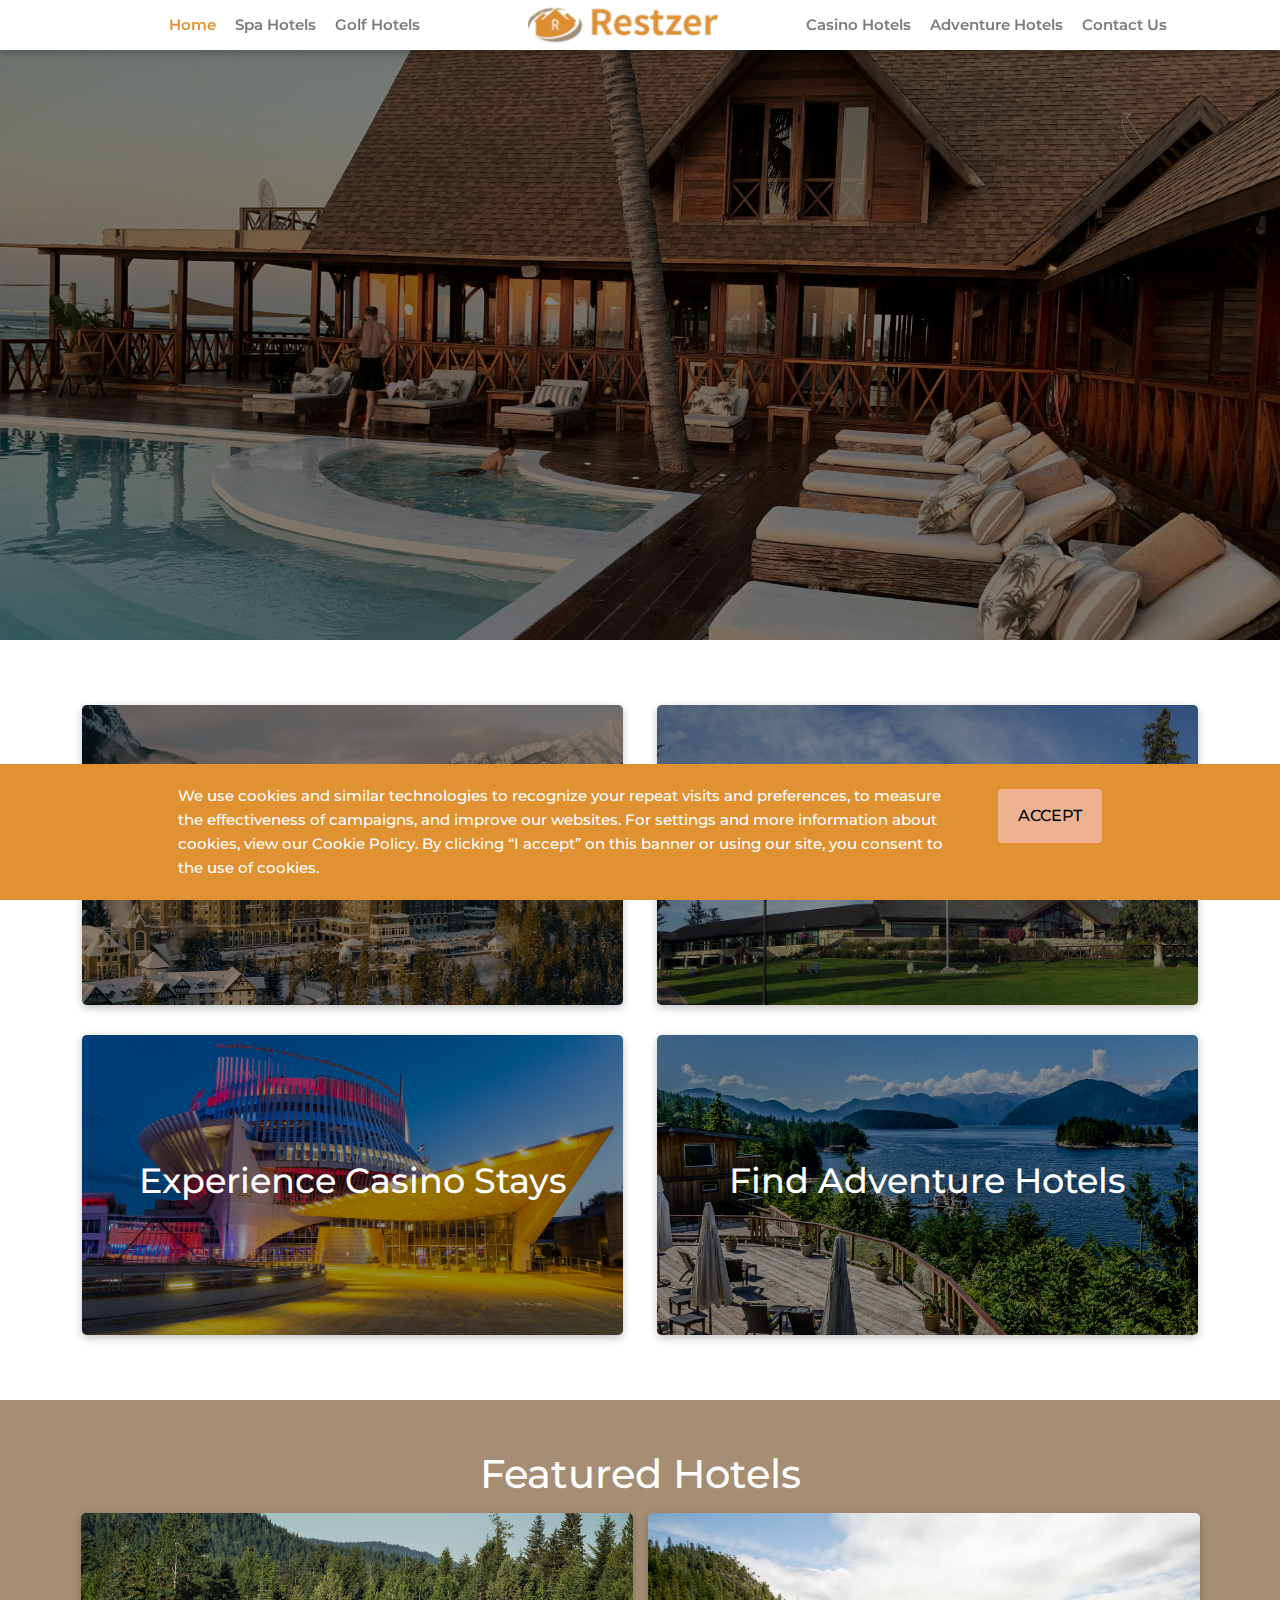
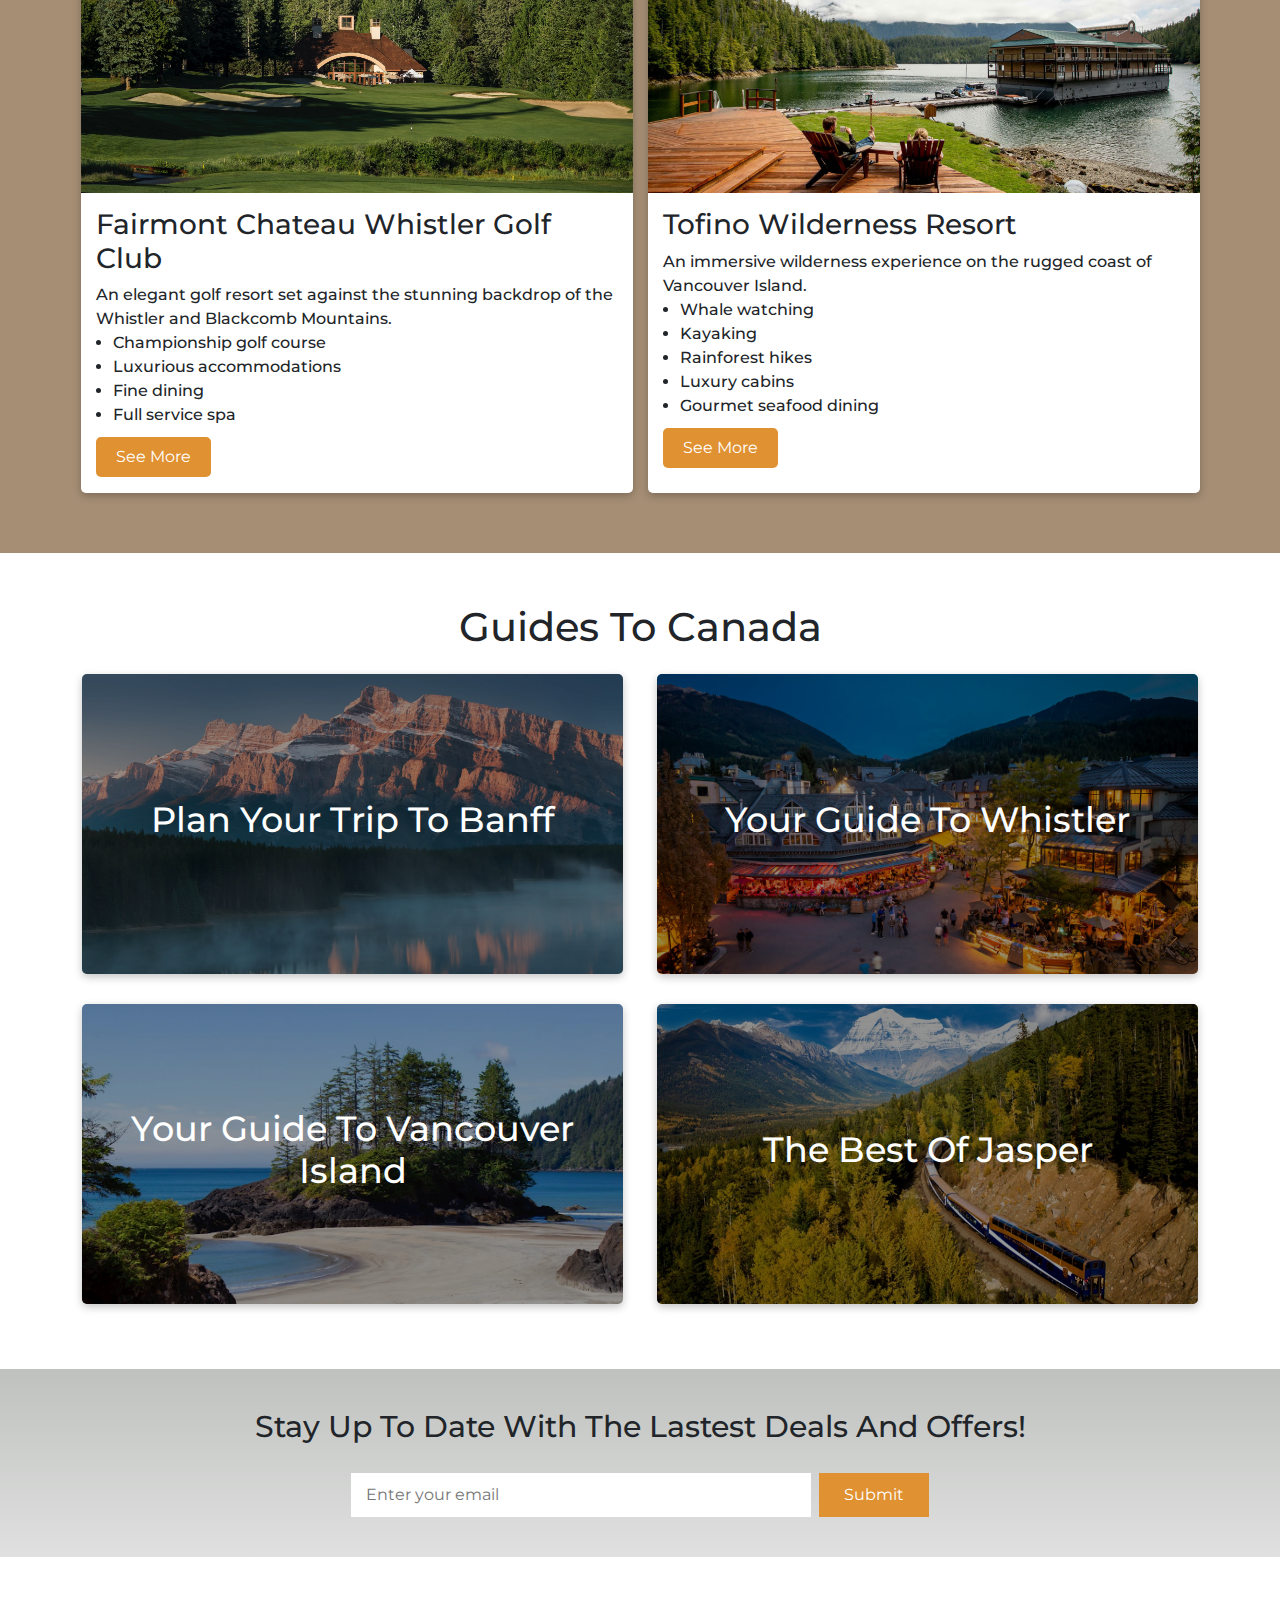
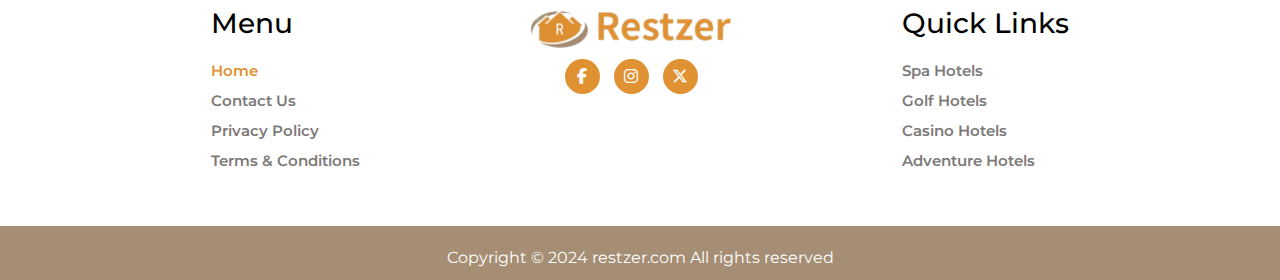
<file: index.html>
<!DOCTYPE html>
<html lang="en">

<head>
    <meta charset="UTF-8">
    <meta name="viewport" content="width=device-width, initial-scale=1.0">
    <link href="https://cdn.jsdelivr.net/npm/bootstrap@5.3.3/dist/css/bootstrap.min.css" rel="stylesheet"
        integrity="sha384-QWTKZyjpPEjISv5WaRU9OFeRpok6YctnYmDr5pNlyT2bRjXh0JMhjY6hW+ALEwIH" crossorigin="anonymous">
    <link rel="stylesheet" href="./assets/css/style.css">
    <link rel="stylesheet" href="./assets/css/responsive.css">
    <link rel="stylesheet" href="https://cdnjs.cloudflare.com/ajax/libs/font-awesome/6.5.2/css/all.min.css">
    <link rel="icon" href="./assets/images/favicon.ico">
    <title>Home</title>
</head>

<body>
    <!-- Header Start -->
    <header class="site-header">
        <div class="container">
            <nav class="desktop-menu">
                <div class="logo-hidden">
                    <a href="./index.html"><img src="./assets/images/logo7.png" alt="logo"></a>
                </div>
                <div class="main-navbar">
                    <ul class="desktop-navlist1">
                        <li><a class="active" href="./index.html">Home</a></li>
                        <li><a href="./spa.html">Spa hotels</a></li>
                        <li><a href="./golf.html">Golf hotels</a></li>
                        <li class="desktop-hidden-menu"><a href="./casino.html">Casino Hotels</a> </li>
                        <li class="desktop-hidden-menu"><a href="./adventure.html">Adventure Hotels</a></li>
                        <li class="desktop-hidden-menu"><a href="mailto:info@restzer.com">Contact Us</a></li>
                    </ul>
                    <div class="logo">
                        <a href="./index.html"><img src="./assets/images/logo7.png" alt="logo"></a>
                    </div>
                    <ul class="desktop-navlist2">

                        <li><a href="./casino.html">Casino hotels</a> </li>
                        <li><a href="./adventure.html">Adventure hotels</a></li>
                        <li><a href="mailto:info@restzer.com">Contact Us</a></li>
                    </ul>
                    <div class="close-icon"><i class="fa-solid fa-x"></i></div>
                </div>
                <div class="menu-icon"><i class="fa-solid fa-bars"></i></div>
            </nav>
        </div>
    </header>
    <!-- Header End -->

    <!--Home Banner Section  Start -->
    <section class="banner">
        <div class="banner-image">
            <img src="./assets/images/home-banner-image.jpg" alt="image">
        </div>
        <div class="banner-text">
            <div class="banner-text-group">
                <h1>Restzer</h1>
                <h2>Discover the Best Hotels in Canada</h2>
            </div>
        </div>
    </section>
    <!-- Home Banner Section  End-->

    <!-- Home Page Cards Section Start -->
    <section class="home-page-cards">
        <div class="container">
            <div class="home-cards">

                <div class="home-card">
                    <div class="home-card-image">
                        <a href="./spa.html" target="_blank">
                            <img src="./assets/images/fairmont-banff.jpg" alt="card">
                        </a>
                    </div>
                    <div class="card-content">
                        <a href="./spa.html" target="_blank">
                            <h3>Explore Spa Hotels</h3>
                        </a>
                    </div>
                </div>

                <div class="home-card">
                    <div class="home-card-image">
                        <a href="./golf.html" target="_blank">
                            <img src="./assets/images/fairmont-jasper.jpg" alt="card">
                        </a>
                    </div>
                    <div class="card-content">
                        <a href="./golf.html" target="_blank">
                            <h3>Discover Golf Resorts</h3>
                        </a>
                    </div>
                </div>
                <div class="home-card">
                    <div class="home-card-image">
                        <a href="./casino.html" target="_blank">
                            <img src="./assets/images/casino-de-monte.jpg" alt="card">
                        </a>
                    </div>
                    <div class="card-content">
                        <a href="./casino.html" target="_blank">
                            <h3>Experience Casino Stays </h3>
                        </a>
                    </div>
                </div>
                <div class="home-card">
                    <div class="home-card-image">
                        <a href="./adventure.html" target="_blank">
                            <img src="./assets/images/coastal-wilderness.jpg" alt="card">
                        </a>
                    </div>
                    <div class="card-content">
                        <a href="./adventure.html" target="_blank">
                            <h3>Find Adventure Hotels</h3>
                        </a>
                    </div>
                </div>
            </div>
        </div>
    </section>
    <!-- Home Page Cards Section End-->

    <!-- Home Page Featured Hotels Section Start -->
    <section class="home-page-featured-cards">
        <div class="container">
            <h2>Featured Hotels</h2>
            <div class="home-featured-cards-wrapper">
                <div class="home-featured-card">
                    <div class="home-featured-card-image">
                        <img src="./assets/images/fairmont.jpg" alt="card">
                    </div>
                    <div class="home-featured-card-content">
                        <h3>Fairmont Chateau Whistler Golf Club</h3>
                        <p>An elegant golf resort set against
                            the stunning backdrop of the
                            Whistler and Blackcomb Mountains.</p>
                        <ul>
                            <li>Championship golf course</li>
                            <li>Luxurious accommodations</li>
                            <li>Fine dining</li>
                            <li>Full service spa</li>
                        </ul>
                        <a href="https://www.fairmont.com/whistler/golf/fairmont-chateau-whistler-golf-club/"
                            class="featured-card-btn" target="_blank">See More</a>
                    </div>
                </div>

                <div class="home-featured-card">
                    <div class="home-featured-card-image">
                        <img src="./assets/images/tofino.jpg" alt="card">
                    </div>
                    <div class="home-featured-card-content">
                        <h3>Tofino Wilderness Resort</h3>
                        <p>An immersive wilderness experience
                            on the rugged coast of Vancouver
                            Island.
                        </p>
                        <ul>
                            <li>Whale watching</li>
                            <li>Kayaking</li>
                            <li>Rainforest hikes</li>
                            <li>Luxury cabins</li>
                            <li>Gourmet seafood dining
                            </li>
                        </ul>
                        <a href="https://tofinowildernessresort.com/" class="featured-card-btn" target="_blank">See
                            More</a>
                    </div>
                </div>
            </div>
        </div>
    </section>
    <!-- Home Page Featured Hotels Section Start -->


    <!-- Home Page Guides to Canada Section Start -->
    <section class="home-page-guide-cards">
        <div class="container">
            <h3>Guides To Canada</h3>
            <div class="home-page-guide-cards-wrapper">
                <div class="home-cards">

                    <div class="home-card">
                        <div class="home-card-image">
                            <a href="https://thebanffblog.com/plan-your-trip-to-banff/" target="_blank">
                                <img src="./assets/images/banff-blog.jpg" alt="card">
                            </a>
                        </div>
                        <div class="card-content">
                            <a href="https://thebanffblog.com/plan-your-trip-to-banff/" target="_blank">
                                <h3>Plan Your Trip To Banff</h3>
                            </a>
                        </div>
                    </div>

                    <div class="home-card">
                        <div class="home-card-image">
                            <a href="https://www.whistler.com/activities/summer/?gad_source=1&gclid=CjwKCAjwp4m0BhBAEiwAsdc4aM0F3FCKz_-BkcrOtmWK-lkJYU9Dns_mwydywimPSTyipuJdivNk1BoCO-cQAvD_BwE&gclsrc=aw.ds"
                                target="_blank">
                                <img src="./assets/images/whistler-toursim.jpg" alt="card">
                            </a>
                        </div>
                        <div class="card-content">
                            <a href="https://www.whistler.com/activities/summer/?gad_source=1&gclid=CjwKCAjwp4m0BhBAEiwAsdc4aM0F3FCKz_-BkcrOtmWK-lkJYU9Dns_mwydywimPSTyipuJdivNk1BoCO-cQAvD_BwE&gclsrc=aw.ds"
                                target="_blank">
                                <h3>Your Guide To Whistler</h3>
                            </a>
                        </div>
                    </div>

                    <div class="home-card">
                        <div class="home-card-image">
                            <a href="https://www.lonelyplanet.com/articles/guide-to-vancouver-island" target="_blank">
                                <img src="./assets/images/vancouver-island.jpg" alt="card">
                            </a>
                        </div>
                        <div class="card-content">
                            <a href="https://www.lonelyplanet.com/articles/guide-to-vancouver-island" target="_blank">
                                <h3>Your Guide To Vancouver Island </h3>
                            </a>
                        </div>
                    </div>
                    <div class="home-card">
                        <div class="home-card-image">
                            <a href="https://www.lonelyplanet.com/articles/guide-to-vancouver-island" target="_blank">
                                <img src="./assets/images/lonely.jpg" alt="card">
                            </a>
                        </div>
                        <div class="card-content">
                            <a href="https://www.lonelyplanet.com/articles/guide-to-vancouver-island" target="_blank">
                                <h3>The Best Of Jasper</h3>
                            </a>
                        </div>
                    </div>
                </div>
            </div>
        </div>
    </section>
    <!-- Home Page Guides to Canada Section End -->

    <!-- Home Signup Field Section Start -->
    <section class="home-signup-section">
        <div class="container">
            <div class="home-signup-wrapper">
                <h3>Stay Up To Date With The Lastest Deals And Offers!</h3>
                <div class="home-signup-input-wrapper">
                    <input type="text" class="home-signup-input" placeholder="Enter your email">
                    <input type="submit" value="Submit" class="home-signup-submit-button">
                </div>
            </div>
        </div>
    </section>
    <!-- Home Signup Field Section End -->

    <!-- Footer Section Start -->
    <footer class="footer">
        <div class="container">
            <div class="footer-wrapper">
                <div class="footer-links footer-items">
                    <h3>Menu</h3>
                    <ul>
                        <li><a class="active" href="./index.html">Home</a></li>
                        <li><a href="mailto:info@restzer.com">Contact Us</a></li>
                        <li><a href="./privacy.html">Privacy Policy</a></li>
                        <li><a href="./terms-conditions.html">Terms & Conditions</a></li>
                    </ul>
                </div>
                <div class="logo-icon footer-items">
                    <div class="logo-bottom">
                        <a href="./index.html">
                            <img src="./assets/images/logo7.png" alt="logo-bottom"></a>
                    </div>
                    <div class="footer-icons">
                        <a href="" target="_blank"><i class="fa-brands fa-facebook-f"></i></a>
                        <a href="" target="_blank"><i class="fa-brands fa-instagram"></i></a>
                        <a href="" target="_blank"><i class="fa-brands fa-x-twitter"></i></a>
                    </div>
                </div>
                <div class="footer-quick-links footer-items">
                    <h3>Quick Links</h3>
                    <ul>
                        <li><a href="./spa.html">Spa Hotels</a></li>
                        <li><a href="./golf.html">Golf Hotels</a></li>
                        <li><a href="./casino.html">Casino Hotels</a></li>
                        <li><a href="./adventure.html">Adventure Hotels</a></li>
                    </ul>
                </div>
            </div>
        </div>
    </footer>
    <!-- Footer Section End -->

    <!-- Copyright Section Start -->
    <div class="copyright">
        <div class="container">
            <div class="copyright-wrapper">
                <p>Copyright &copy; 2024 restzer.com All rights reserved </p>
            </div>
        </div>
    </div>
    <!-- Copyright Section End -->

    <script src="./assets/js/jquery.js"></script>
    <script src="./assets/js/index.js"></script>
    <script src="https://cdn.jsdelivr.net/npm/bootstrap@5.3.3/dist/js/bootstrap.bundle.min.js"
        integrity="sha384-YvpcrYf0tY3lHB60NNkmXc5s9fDVZLESaAA55NDzOxhy9GkcIdslK1eN7N6jIeHz"
        crossorigin="anonymous"></script>
</body>
</html>
</file>
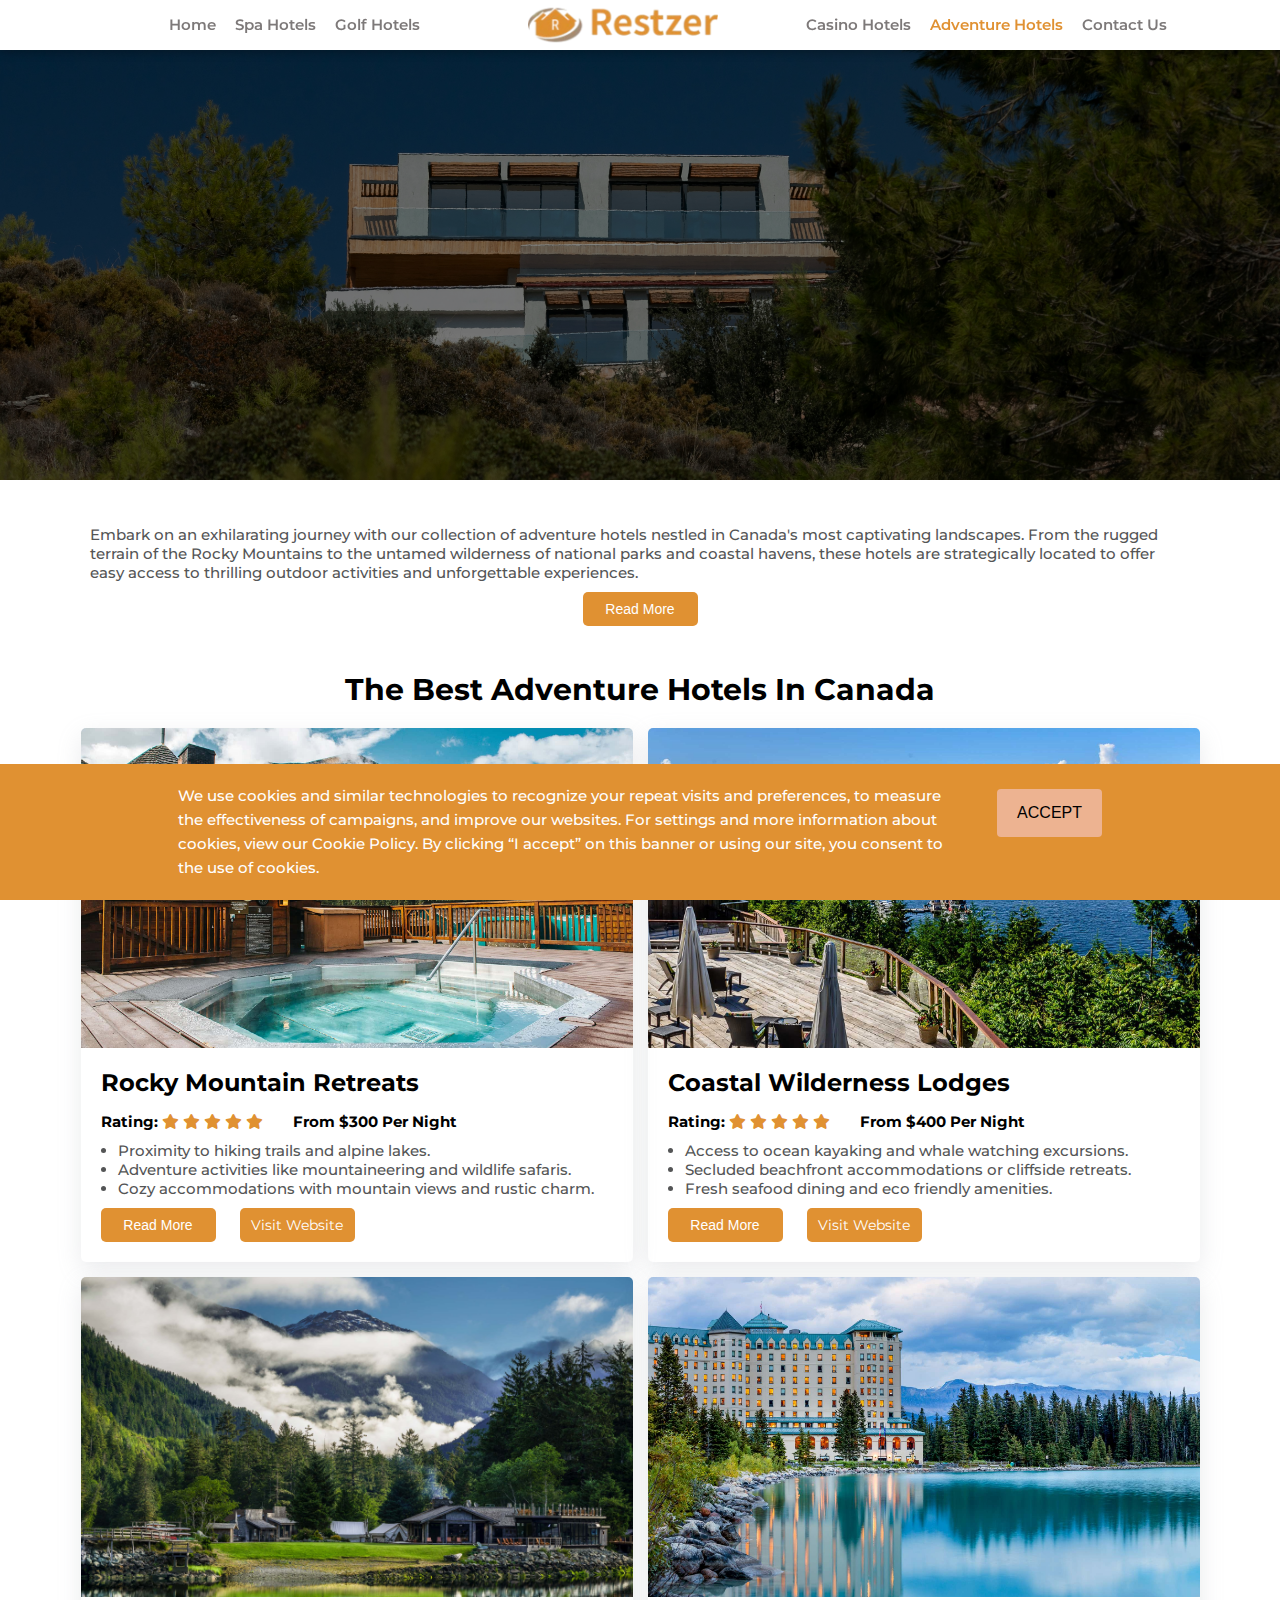
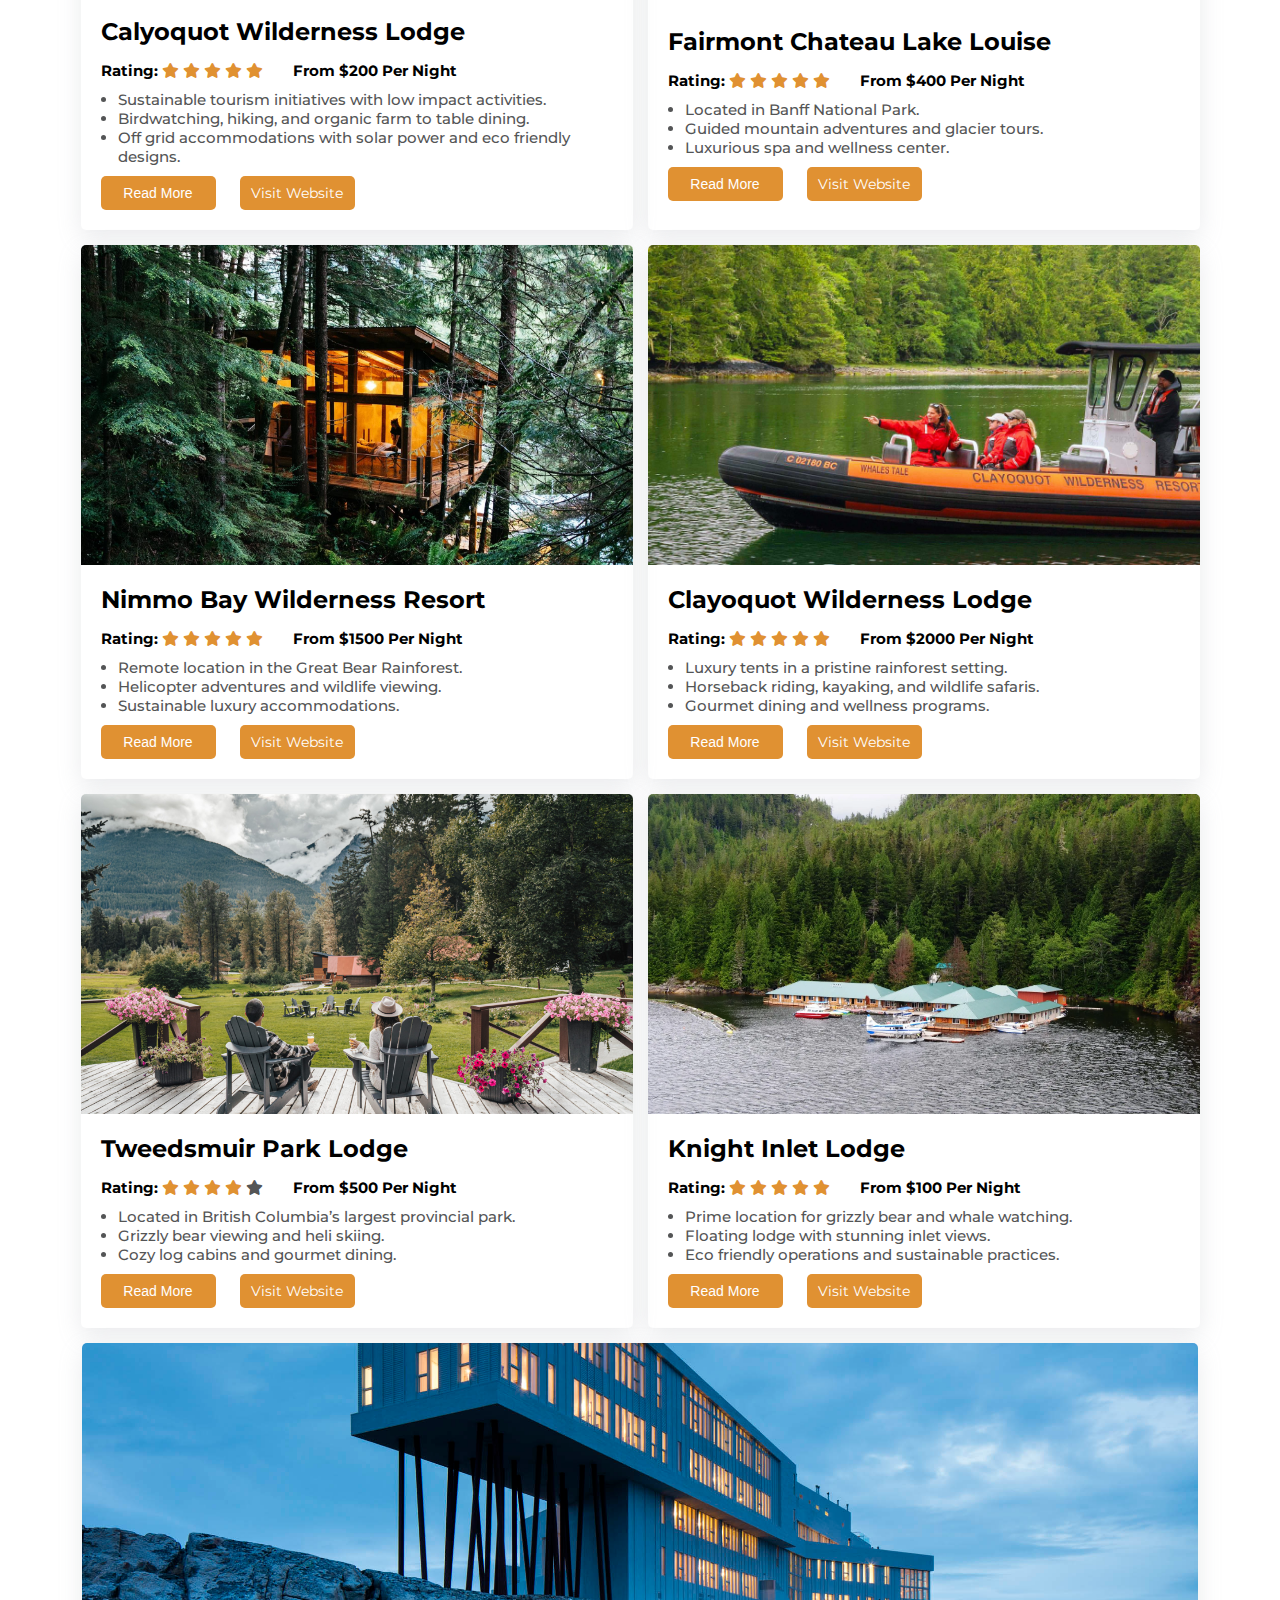
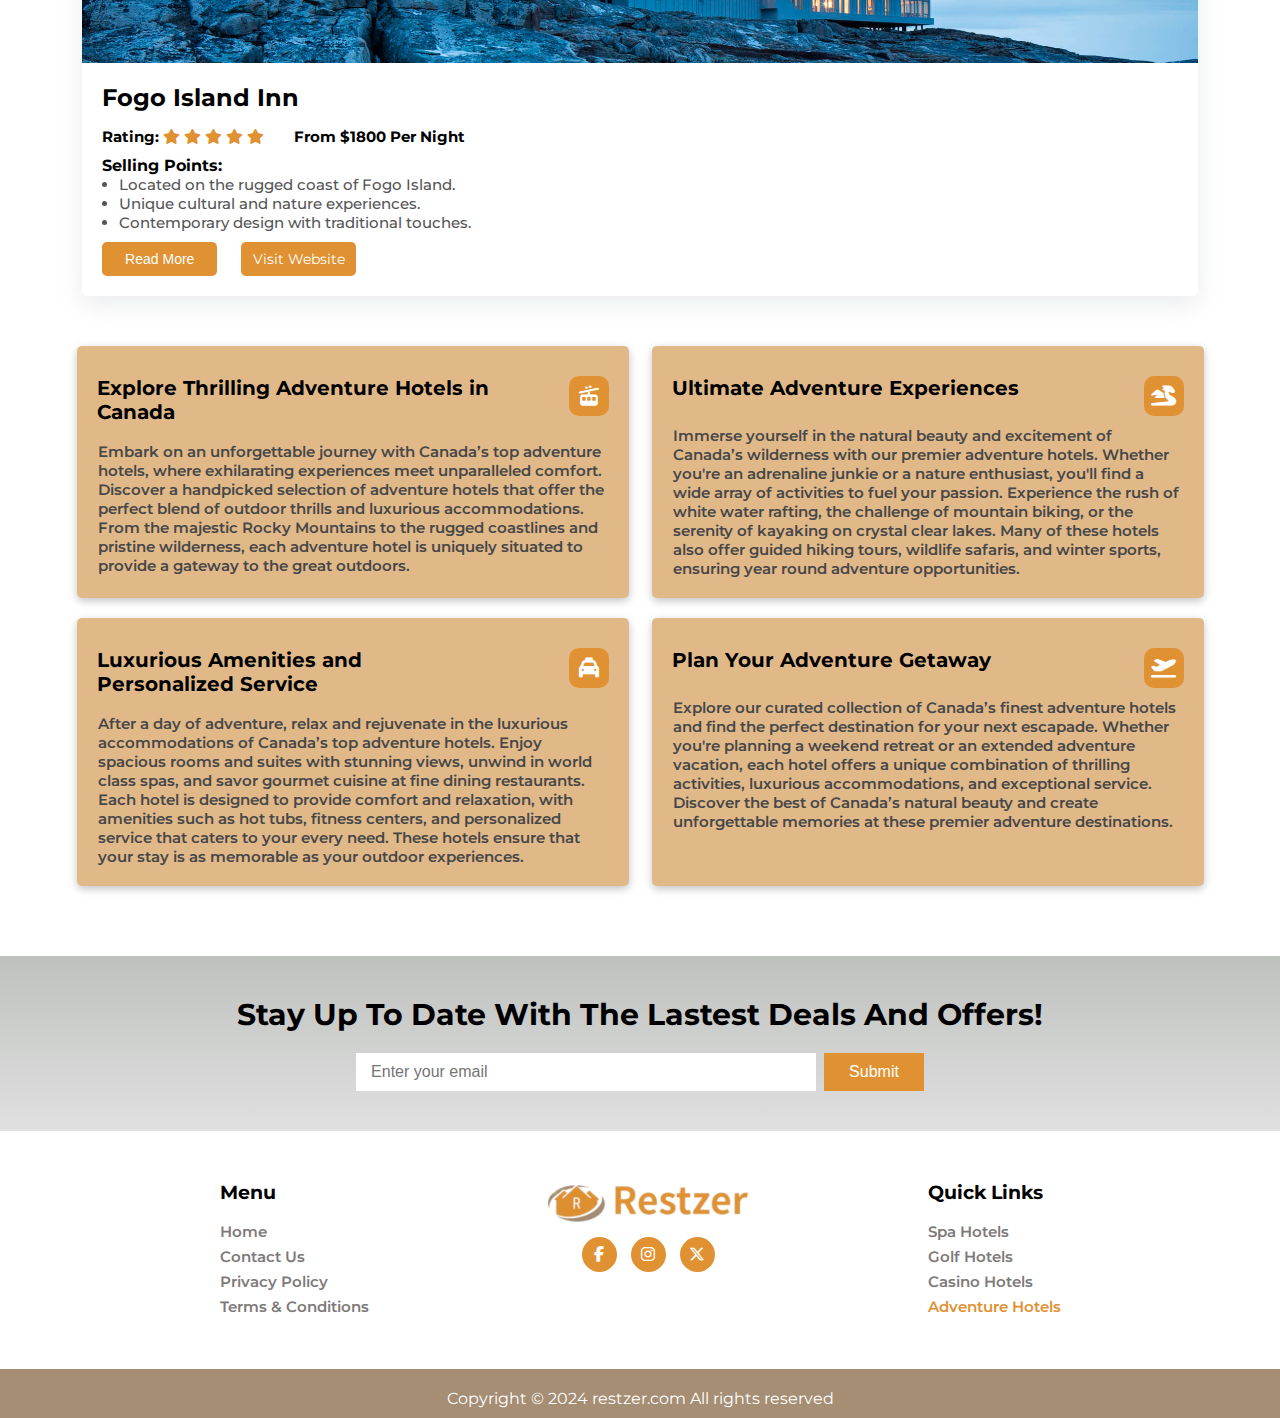
<file: adventure.html>
<!DOCTYPE html>
<html lang="en">

<head>
    <meta charset="UTF-8">
    <meta name="viewport" content="width=device-width, initial-scale=1.0">
    <link rel="stylesheet" href="./assets/css/style.css">
    <link rel="stylesheet" href="./assets/css/responsive.css">
    <link rel="stylesheet" href="https://cdnjs.cloudflare.com/ajax/libs/font-awesome/6.5.2/css/all.min.css">
    <link rel="icon" href="./assets/images/favicon.ico">
    <title>Adventure Hotels</title>
</head>

<body>
   <!-- Header Start -->
   <header class="site-header">
    <div class="container">
        <nav class="desktop-menu">
            <div class="logo-hidden">
                <a href="./index.html"><img src="./assets/images/logo7.png" alt="logo"></a>
            </div>
            <div class="main-navbar">
                <ul class="desktop-navlist1">
                    <li><a  href="./index.html">Home</a></li>
                    <li><a href="./spa.html">Spa Hotels</a></li>
                    <li><a href="./golf.html">Golf Hotels</a></li>
                    <li class="desktop-hidden-menu"><a href="./casino.html">Casino Hotels</a> </li>
                    <li class="desktop-hidden-menu"><a class="active" href="./adventure.html">Adventure Hotels</a></li>
                    <li class="desktop-hidden-menu"><a href="mailto:info@restzer.com">Contact Us</a></li>
                </ul>
                <div class="logo">
                    <a href="./index.html"><img src="./assets/images/logo7.png" alt="logo"></a>
                </div>
                <ul class="desktop-navlist2">

                    <li><a href="./casino.html">Casino Hotels</a> </li>
                    <li><a class="active" href="./adventure.html">Adventure Hotels</a></li>
                    <li><a href="mailto:info@restzer.com">Contact Us</a></li>
                </ul>
                <div class="close-icon"><i class="fa-solid fa-x"></i></div>
            </div>
            <div class="menu-icon"><i class="fa-solid fa-bars"></i></div>
        </nav>
    </div>
</header>
<!-- Header End -->

    <!--Pages Banner Section  Start -->
    <section class="banner">
        <div class="banner-image pages-banner-image">
            <img src="./assets/images/adventure-banner-image.jpg" alt="image">
        </div>
        <div class="banner-text pages-banner-text">
            <div class="pages-banner-text-group">
                <h1>Adventure Hotels</h1>
                <h2>Canada’s Top Adventure Hotels </h2>
            </div>
        </div>
    </section>
    <!-- Pages Banner Section  End-->

    <!-- Pages Intro Section  Start -->
    <div class="pages-intro">
        <div class="container">
            <div class="pages-intro-wrapper">
                <p>Embark on an exhilarating journey with our collection of adventure hotels nestled in
                    Canada's most captivating landscapes. From the rugged terrain of the Rocky Mountains to
                    the untamed wilderness of national parks and coastal havens, these hotels are strategically
                    located to offer easy access to thrilling outdoor activities and unforgettable experiences.
                </p>
                <div class="subpage-exp-content">
                    Adventure hotels in Canada cater to outdoor enthusiasts seeking adrenaline pumping
                    activities. Whether you're drawn to hiking through ancient forests, kayaking on pristine lakes,
                    or skiing down powdery slopes, these hotels serve as your gateway to immersive
                    adventures. Explore the natural wonders surrounding each hotel, where opportunities for
                    wildlife spotting, mountain biking, fishing, and other outdoor pursuits await at every turn.<br>
                    After a day of exploration, retreat to the comfort and convenience of our adventure hotels.
                    Each property offers cozy accommodations equipped with modern amenities to rejuvenate
                    tired adventurers. Relax by the fireplace with a hot drink, indulge in hearty meals crafted
                    from local ingredients, or unwind with spa treatments designed to soothe tired muscles.
                    Whether you're planning a solo expedition or a family adventure, our adventure hotels
                    provide the perfect blend of comfort, convenience, and access to Canada's stunning outdoor
                    playgrounds.
                </div>
                <div class="text-center">
                    <button class="btn-darkred-block subpage-readmore-btn">Read More</button>
                </div>
            </div>
        </div>
    </div>
    <!-- Pages Intro Section  End -->

    <!-- Pages Cards Section Start -->
    <section class="pages-cards-section">
        <div class="container">
            <div class="pages-cards-wrapper">
                <h3>The Best Adventure Hotels In Canada</h3>
                <div class="pages-cards">

                    <div class="pages-card">
                        <div class="pages-card-image">
                            <img src="./assets/images/rocky-mountain.jpg" alt="image">
                        </div>
                        <div class="pages-card-content">
                            <h2>Rocky Mountain Retreats </h2>
                            <div class="pages-card-content-group">
                                <p><span class="heading-like">Rating:</span>
                                    <span class="fa fa-star checked"></span>
                                    <span class="fa fa-star checked"></span>
                                    <span class="fa fa-star checked"></span>
                                    <span class="fa fa-star checked"></span>
                                    <span class="fa fa-star checked"></span>
                                </p>
                                <p><span class="heading-like">From $300 Per Night</span></p>
                            </div>
                            <ul>
                                <li>Proximity to hiking trails and alpine lakes. </li>
                                <li>Adventure activities like mountaineering and wildlife safaris.</li>
                                <li>Cozy accommodations with mountain views and rustic charm.</li>
                            </ul>
                            <div class="subpage-exp-content">
                                Nestled amidst the breathtaking Rocky Mountains, these retreats offer an unparalleled
                                escape into nature's embrace. Whether you're conquering challenging peaks or tranquil
                                lakeside trails, each lodge provides a cozy haven with panoramic views. Ideal for
                                adventurers seeking both adrenaline and serenity in the heart of Canada's wilderness.
                            </div>
                            <div class="text-left">
                                <button class="btn-darkred-block subpage-readmore-btn">
                                    Read More
                                </button>
                                <a href="https://www.rockymtnresorts.com/" class="pages-link-btn" target="_blank">Visit
                                    Website</a>
                            </div>
                        </div>
                    </div>

                    <div class="pages-card">
                        <div class="pages-card-image">
                            <img src="./assets/images/coastal-wilderness.jpg" alt="image">
                        </div>
                        <div class="pages-card-content">
                            <h2>Coastal Wilderness Lodges</h2>
                            <div class="pages-card-content-group">
                                <p><span class="heading-like">Rating:</span>
                                    <span class="fa fa-star checked"></span>
                                    <span class="fa fa-star checked"></span>
                                    <span class="fa fa-star checked"></span>
                                    <span class="fa fa-star checked"></span>
                                    <span class="fa fa-star checked"></span>
                                </p>
                                <p><span class="heading-like">From $400 Per Night</span></p>
                            </div>
                            <ul>
                                <li>Access to ocean kayaking and whale watching excursions.</li>
                                <li>Secluded beachfront accommodations or cliffside retreats. </li>
                                <li>Fresh seafood dining and eco friendly amenities. </li>
                            </ul>
                            <div class="subpage-exp-content">
                                Embrace the rugged beauty of Canada's coasts with lodges that blend luxury and
                                wilderness. From thrilling sea adventures to serene beachfront escapes, each lodge
                                offers
                                exclusive access to nature's wonders. Indulge in locally sourced cuisine and unwind with
                                panoramic ocean views, ensuring an unforgettable coastal retreat.
                            </div>
                            <div class="text-left">
                                <button class="btn-darkred-block subpage-readmore-btn">
                                    Read More
                                </button>
                                <a href="https://wcwl.com/" class="pages-link-btn" target="_blank">Visit
                                    Website</a>
                            </div>
                        </div>
                    </div>

                    <div class="pages-card">
                        <div class="pages-card-image">
                            <img src="./assets/images/calyquot.jpg" alt="image">
                        </div>
                        <div class="pages-card-content">
                            <h2>Calyoquot Wilderness Lodge </h2>
                            <div class="pages-card-content-group">
                                <p><span class="heading-like">Rating:</span>
                                    <span class="fa fa-star checked"></span>
                                    <span class="fa fa-star checked"></span>
                                    <span class="fa fa-star checked"></span>
                                    <span class="fa fa-star checked"></span>
                                    <span class="fa fa-star checked"></span>
                                </p>
                                <p><span class="heading-like">From $200 Per Night</span></p>
                            </div>
                            <ul>
                                <li>Sustainable tourism initiatives with low impact activities.</li>
                                <li>Birdwatching, hiking, and organic farm to table dining. </li>
                                <li>Off grid accommodations with solar power and eco friendly designs. </li>
                            </ul>
                            <div class="subpage-exp-content">
                                Escape to eco friendly resorts that prioritize sustainability and immersive nature
                                experiences.
                                Explore biodiverse landscapes through eco adventures like birdwatching and hiking, then
                                savor organic cuisine sourced from local farms. Each resort offers off grid
                                accommodations
                                that blend modern comforts with environmental stewardship, ensuring a restorative
                                getaway
                                in harmony with nature.
                            </div>
                            <div class="text-left">
                                <button class="btn-darkred-block subpage-readmore-btn">
                                    Read More
                                </button>
                                <a href="https://clayoquotwildernesslodge.com/" class="pages-link-btn"
                                    target="_blank">Visit
                                    Website</a>
                            </div>
                        </div>
                    </div>

                    <div class="pages-card">
                        <div class="pages-card-image">
                            <img src="./assets/images/lake-louise.jpg" alt="image">
                        </div>
                        <div class="pages-card-content">
                            <h2>Fairmont Chateau Lake Louise</h2>
                            <div class="pages-card-content-group">
                                <p><span class="heading-like">Rating:</span>
                                    <span class="fa fa-star checked"></span>
                                    <span class="fa fa-star checked"></span>
                                    <span class="fa fa-star checked"></span>
                                    <span class="fa fa-star checked"></span>
                                    <span class="fa fa-star checked"></span>
                                </p>
                                <p><span class="heading-like">From $400 Per Night</span></p>
                            </div>
                            <ul>
                                <li>Located in Banff National Park. </li>
                                <li>Guided mountain adventures and glacier tours. </li>
                                <li>Luxurious spa and wellness center.</li>
                            </ul>
                            <div class="subpage-exp-content">
                                Perched on the shores of the iconic Lake Louise, the Fairmont Chateau Lake Louise is a
                                gateway to unparalleled mountain adventures. Surrounded by the majestic peaks of the
                                Canadian Rockies, guests can embark on guided hikes, glacier tours, and canoeing
                                expeditions. The hotel itself offers a blend of luxury and comfort, with stunning lake
                                views,
                                world class dining, and a serene spa to unwind after a day of adventure.
                            </div>
                            <div class="text-left">
                                <button class="btn-darkred-block subpage-readmore-btn">
                                    Read More
                                </button>
                                <a href="https://www.fairmont.com/lake-louise/" class="pages-link-btn"
                                    target="_blank">Visit
                                    Website</a>
                            </div>
                        </div>
                    </div>

                    <div class="pages-card">
                        <div class="pages-card-image">
                            <img src="./assets/images/nimmo-bay.jpg" alt="image">
                        </div>
                        <div class="pages-card-content">
                            <h2>Nimmo Bay Wilderness Resort </h2>
                            <div class="pages-card-content-group">
                                <p><span class="heading-like">Rating:</span>
                                    <span class="fa fa-star checked"></span>
                                    <span class="fa fa-star checked"></span>
                                    <span class="fa fa-star checked"></span>
                                    <span class="fa fa-star checked"></span>
                                    <span class="fa fa-star checked"></span>
                                </p>
                                <p><span class="heading-like">From $1500 Per Night</span></p>
                            </div>
                            <ul>
                                <li>Remote location in the Great Bear Rainforest.</li>
                                <li> Helicopter adventures and wildlife viewing.</li>
                                <li>Sustainable luxury accommodations. </li>
                            </ul>
                            <div class="subpage-exp-content">
                                Nestled in the heart of the Great Bear Rainforest, Nimmo Bay Wilderness Resort offers an
                                exclusive and intimate adventure experience. Accessible only by air or water, the resort
                                provides a range of activities including helicopter tours, fishing, and wildlife
                                viewing. The eco
                                friendly cabins are designed to blend seamlessly with the natural surroundings, ensuring
                                a
                                luxurious yet sustainable stay. Guests can also enjoy gourmet meals featuring locally
                                sourced ingredients and unwind with yoga sessions overlooking the bay.
                            </div>
                            <div class="text-left">
                                <button class="btn-darkred-block subpage-readmore-btn">
                                    Read More
                                </button>
                                <a href="https://nimmobay.com/" class="pages-link-btn" target="_blank">Visit
                                    Website</a>
                            </div>
                        </div>
                    </div>

                    <div class="pages-card">
                        <div class="pages-card-image">
                            <img src="./assets/images/clayquot.jpg" alt="image">
                        </div>
                        <div class="pages-card-content">
                            <h2>Clayoquot Wilderness Lodge </h2>
                            <div class="pages-card-content-group">
                                <p><span class="heading-like">Rating:</span>
                                    <span class="fa fa-star checked"></span>
                                    <span class="fa fa-star checked"></span>
                                    <span class="fa fa-star checked"></span>
                                    <span class="fa fa-star checked"></span>
                                    <span class="fa fa-star checked"></span>
                                </p>
                                <p><span class="heading-like">From $2000 Per Night</span></p>
                            </div>
                            <ul>
                                <li>Luxury tents in a pristine rainforest setting. </li>
                                <li>Horseback riding, kayaking, and wildlife safaris.</li>
                                <li>Gourmet dining and wellness programs.</li>
                            </ul>
                            <div class="subpage-exp-content">
                                Clayoquot Wilderness Lodge offers a unique blend of rugged adventure and refined luxury.
                                Located in the remote Clayoquot Sound Biosphere Reserve, guests stay in lavish safari
                                style
                                tents equipped with modern amenities. Adventure activities include horseback riding
                                through
                                ancient rainforests, kayaking along serene inlets, and guided wildlife safaris. The
                                lodge also
                                features exceptional dining experiences, with meals crafted from locally sourced
                                ingredients,
                                and wellness programs including yoga and spa treatments.
                            </div>
                            <div class="text-left">
                                <button class="btn-darkred-block subpage-readmore-btn">
                                    Read More
                                </button>
                                <a href="https://clayoquotwildernesslodge.com/" class="pages-link-btn"
                                    target="_blank">Visit
                                    Website</a>
                            </div>
                        </div>
                    </div>

                    <div class="pages-card">
                        <div class="pages-card-image">
                            <img src="./assets/images/tweed.jpeg" alt="image">
                        </div>
                        <div class="pages-card-content">
                            <h2>Tweedsmuir Park Lodge </h2>
                            <div class="pages-card-content-group">
                                <p><span class="heading-like">Rating:</span>
                                    <span class="fa fa-star checked"></span>
                                    <span class="fa fa-star checked"></span>
                                    <span class="fa fa-star checked"></span>
                                    <span class="fa fa-star checked"></span>
                                    <span class="fa fa-star "></span>
                                </p>
                                <p><span class="heading-like">From $500 Per Night</span></p>
                            </div>
                            <ul>
                                <li>Located in British Columbia’s largest provincial park.</li>
                                <li>Grizzly bear viewing and heli skiing.</li>
                                <li>Cozy log cabins and gourmet dining.</li>
                            </ul>
                            <div class="subpage-exp-content">
                                Situated in the vast wilderness of Tweedsmuir Provincial Park, Tweedsmuir Park Lodge is
                                a
                                haven for nature enthusiasts and adventure seekers. The lodge offers premier grizzly
                                bear
                                viewing experiences, heli skiing in untouched powder, and guided hikes through
                                breathtaking
                                landscapes. Accommodations include charming log cabins that provide comfort and warmth
                                after a day of exploration. Guests can enjoy gourmet dining with a focus on local and
                                sustainable ingredients, making each meal a delight.
                            </div>
                            <div class="text-left">
                                <button class="btn-darkred-block subpage-readmore-btn">
                                    Read More
                                </button>
                                <a href="https://www.tweedsmuirparklodge.com/" class="pages-link-btn"
                                    target="_blank">Visit
                                    Website</a>
                            </div>
                        </div>
                    </div>

                    <div class="pages-card">
                        <div class="pages-card-image">
                            <img src="./assets/images/knight-inlet.jpg" alt="image">
                        </div>
                        <div class="pages-card-content">
                            <h2>Knight Inlet Lodge</h2>
                            <div class="pages-card-content-group">
                                <p><span class="heading-like">Rating:</span>
                                    <span class="fa fa-star checked"></span>
                                    <span class="fa fa-star checked"></span>
                                    <span class="fa fa-star checked"></span>
                                    <span class="fa fa-star checked"></span>
                                    <span class="fa fa-star checked"></span>
                                </p>
                                <p><span class="heading-like">From $100 Per Night</span></p>
                            </div>
                            <ul>
                                <li>Prime location for grizzly bear and whale watching. </li>
                                <li>Floating lodge with stunning inlet views. </li>
                                <li> Eco friendly operations and sustainable practices. </li>
                            </ul>
                            <div class="subpage-exp-content">
                                Knight Inlet Lodge is renowned for its unparalleled wildlife viewing opportunities,
                                especially
                                grizzly bears and whales. Located in a remote fjord, the floating lodge offers a unique
                                and
                                immersive experience in nature. Guests can embark on guided tours to observe bears in
                                their natural habitat, explore the inlet by kayak, and enjoy interpretive walks through
                                the
                                surrounding rainforest. The lodge emphasizes sustainability and eco friendly practices,
                                ensuring a minimal impact on the pristine environment.
                            </div>
                            <div class="text-left">
                                <button class="btn-darkred-block subpage-readmore-btn">
                                    Read More
                                </button>
                                <a href="https://www.grizzlytours.com/" class="pages-link-btn" target="_blank">Visit
                                    Website</a>
                            </div>
                        </div>
                    </div>

                    <div class="pages-card">
                        <div class="pages-card-image">
                            <img src="./assets/images/fogo-isalnd.jpg" alt="image">
                        </div>
                        <div class="pages-card-content">
                            <h2>Fogo Island Inn</h2>
                            <div class="pages-card-content-group">
                                <p><span class="heading-like">Rating:</span>
                                    <span class="fa fa-star checked"></span>
                                    <span class="fa fa-star checked"></span>
                                    <span class="fa fa-star checked"></span>
                                    <span class="fa fa-star checked"></span>
                                    <span class="fa fa-star checked"></span>
                                </p>
                                <p><span class="heading-like">From $1800 Per Night</span></p>
                            </div>
                            <h4>Selling Points:</h4>
                            <ul>
                                <li>Located on the rugged coast of Fogo Island.</li>
                                <li>Unique cultural and nature experiences.</li>
                                <li>Contemporary design with traditional touches.</li>
                            </ul>
                            <div class="subpage-exp-content">
                                Fogo Island Inn offers an extraordinary adventure experience on one of Canada’s most
                                remote islands. The inn’s striking architecture and contemporary design are complemented
                                by traditional Newfoundland hospitality. Guests can explore the island’s dramatic
                                landscapes, participate in cultural activities with local communities, and enjoy
                                seasonal
                                outdoor adventures such as iceberg watching and berry foraging. Each suite offers
                                panoramic ocean views, and the inn’s culinary offerings highlight the rich flavors of
                                local
                                produce.
                            </div>
                            <div class="text-left">
                                <button class="btn-darkred-block subpage-readmore-btn">
                                    Read More
                                </button>
                                <a href="https://fogoislandinn.ca/" class="pages-link-btn" target="_blank">Visit
                                    Website</a>
                            </div>
                        </div>
                    </div>

                </div>
            </div>
        </div>
    </section>
    <!-- Pages Cards Section End -->

    <!-- After Cards Text Section Start -->
    <section class="after-cards-text">
        <div class="container">
            <div class="after-cards-text-wrapper">

                <div class="after-cards-text-group">
                    <div class="text-cards-icon-group">
                        <h3>Explore Thrilling Adventure Hotels in Canada</h3>
                        <i class="fa-solid fa-cable-car text-card-icons"></i>
                    </div>

                    <p>Embark on an unforgettable journey with Canada’s top adventure hotels, where exhilarating
                        experiences meet unparalleled comfort. Discover a handpicked selection of adventure hotels
                        that offer the perfect blend of outdoor thrills and luxurious accommodations. From the
                        majestic Rocky Mountains to the rugged coastlines and pristine wilderness, each adventure
                        hotel is uniquely situated to provide a gateway to the great outdoors.
                    </p>
                </div>

                <div class="after-cards-text-group">
                    <div class="text-cards-icon-group">
                        <h3>Ultimate Adventure Experiences</h3>
                        <i class="fa-solid fa-dragon text-card-icons"></i>
                    </div>
                    <p>Immerse yourself in the natural beauty and excitement of Canada’s wilderness with our
                        premier adventure hotels. Whether you're an adrenaline junkie or a nature enthusiast, you'll
                        find a wide array of activities to fuel your passion. Experience the rush of white water
                        rafting,
                        the challenge of mountain biking, or the serenity of kayaking on crystal clear lakes. Many of
                        these hotels also offer guided hiking tours, wildlife safaris, and winter sports, ensuring year
                        round adventure opportunities.
                    </p>
                </div>

                <div class="after-cards-text-group">
                    <div class="text-cards-icon-group">
                        <h3>Luxurious Amenities and Personalized Service </h3>
                        <i class="fa-solid fa-taxi text-card-icons"></i>
                    </div>
                    <p>After a day of adventure, relax and rejuvenate in the luxurious accommodations of Canada’s
                        top adventure hotels. Enjoy spacious rooms and suites with stunning views, unwind in world
                        class spas, and savor gourmet cuisine at fine dining restaurants. Each hotel is designed to
                        provide comfort and relaxation, with amenities such as hot tubs, fitness centers, and
                        personalized service that caters to your every need. These hotels ensure that your stay is as
                        memorable as your outdoor experiences.
                    </p>
                </div>

                <div class="after-cards-text-group">
                    <div class="text-cards-icon-group">
                        <h3>Plan Your Adventure Getaway</h3>
                        <i class="fa-solid fa-plane-departure text-card-icons"></i>
                    </div>
                    <p>Explore our curated collection of Canada’s finest adventure hotels and find the perfect
                        destination for your next escapade. Whether you're planning a weekend retreat or an
                        extended adventure vacation, each hotel offers a unique combination of thrilling activities,
                        luxurious accommodations, and exceptional service. Discover the best of Canada’s natural
                        beauty and create unforgettable memories at these premier adventure destinations.
                    </p>
                </div>

            </div>
        </div>
    </section>
    <!-- After Cards Text Section  End-->

    <!-- Home Signup Field Section Start -->
    <section class="home-signup-section">
        <div class="container">
            <div class="home-signup-wrapper">
                <h3>Stay Up To Date With The Lastest Deals And Offers!</h3>
                <div class="home-signup-input-wrapper">
                    <input type="text" class="home-signup-input" placeholder="Enter your email">
                    <input type="submit" value="Submit" class="home-signup-submit-button">
                </div>
            </div>
        </div>
    </section>
    <!-- Home Signup Field Section End -->

    <!-- Footer Section Start -->
    <footer class="footer">
        <div class="container">
            <div class="footer-wrapper">
                <div class="footer-links footer-items">
                    <h3>Menu</h3>
                    <ul>
                        <li><a href="./index.html">Home</a></li>
                        <li><a href="mailto:info@restzer.com">Contact Us</a></li>
                        <li><a href="./privacy.html">Privacy Policy</a></li>
                        <li><a href="./terms-conditions.html">Terms & Conditions</a></li>
                        
                    </ul>
                </div>
                <div class="logo-icon footer-items">
                    <div class="logo-bottom">
                        <a href="./index.html">
                            <img src="./assets/images/logo7.png" alt="logo-bottom"></a>
                    </div>
                    <div class="footer-icons">

                        <a href="" target="_blank"><i class="fa-brands fa-facebook-f"></i></a>
                        <a href="" target="_blank"><i class="fa-brands fa-instagram"></i></a>
                        <a href="" target="_blank"><i class="fa-brands fa-x-twitter"></i></a>

                    </div>
                </div>
                <div class="footer-quick-links footer-items">
                    <h3>Quick Links</h3>
                    <ul>
                        <li><a href="./spa.html">Spa Hotels</a></li>
                        <li><a href="./golf.html">Golf Hotels</a></li>
                        <li><a href="./casino.html">Casino Hotels</a></li>
                        <li><a class="active" href="./adventure.html">Adventure Hotels</a></li>
                    </ul>
                </div>
            </div>
        </div>
    </footer>
    <!-- Footer Section End -->

    <!-- Copyright Section Start -->
    <div class="copyright">
        <div class="container">
            <div class="copyright-wrapper">
                <p>Copyright &copy; 2024 restzer.com All rights reserved </p>
            </div>
        </div>
    </div>
    <!-- Copyright Section End -->
    <script src="./assets/js/jquery.js"></script>
    <script src="./assets/js/index.js"></script>
</body>

</html>
</file>
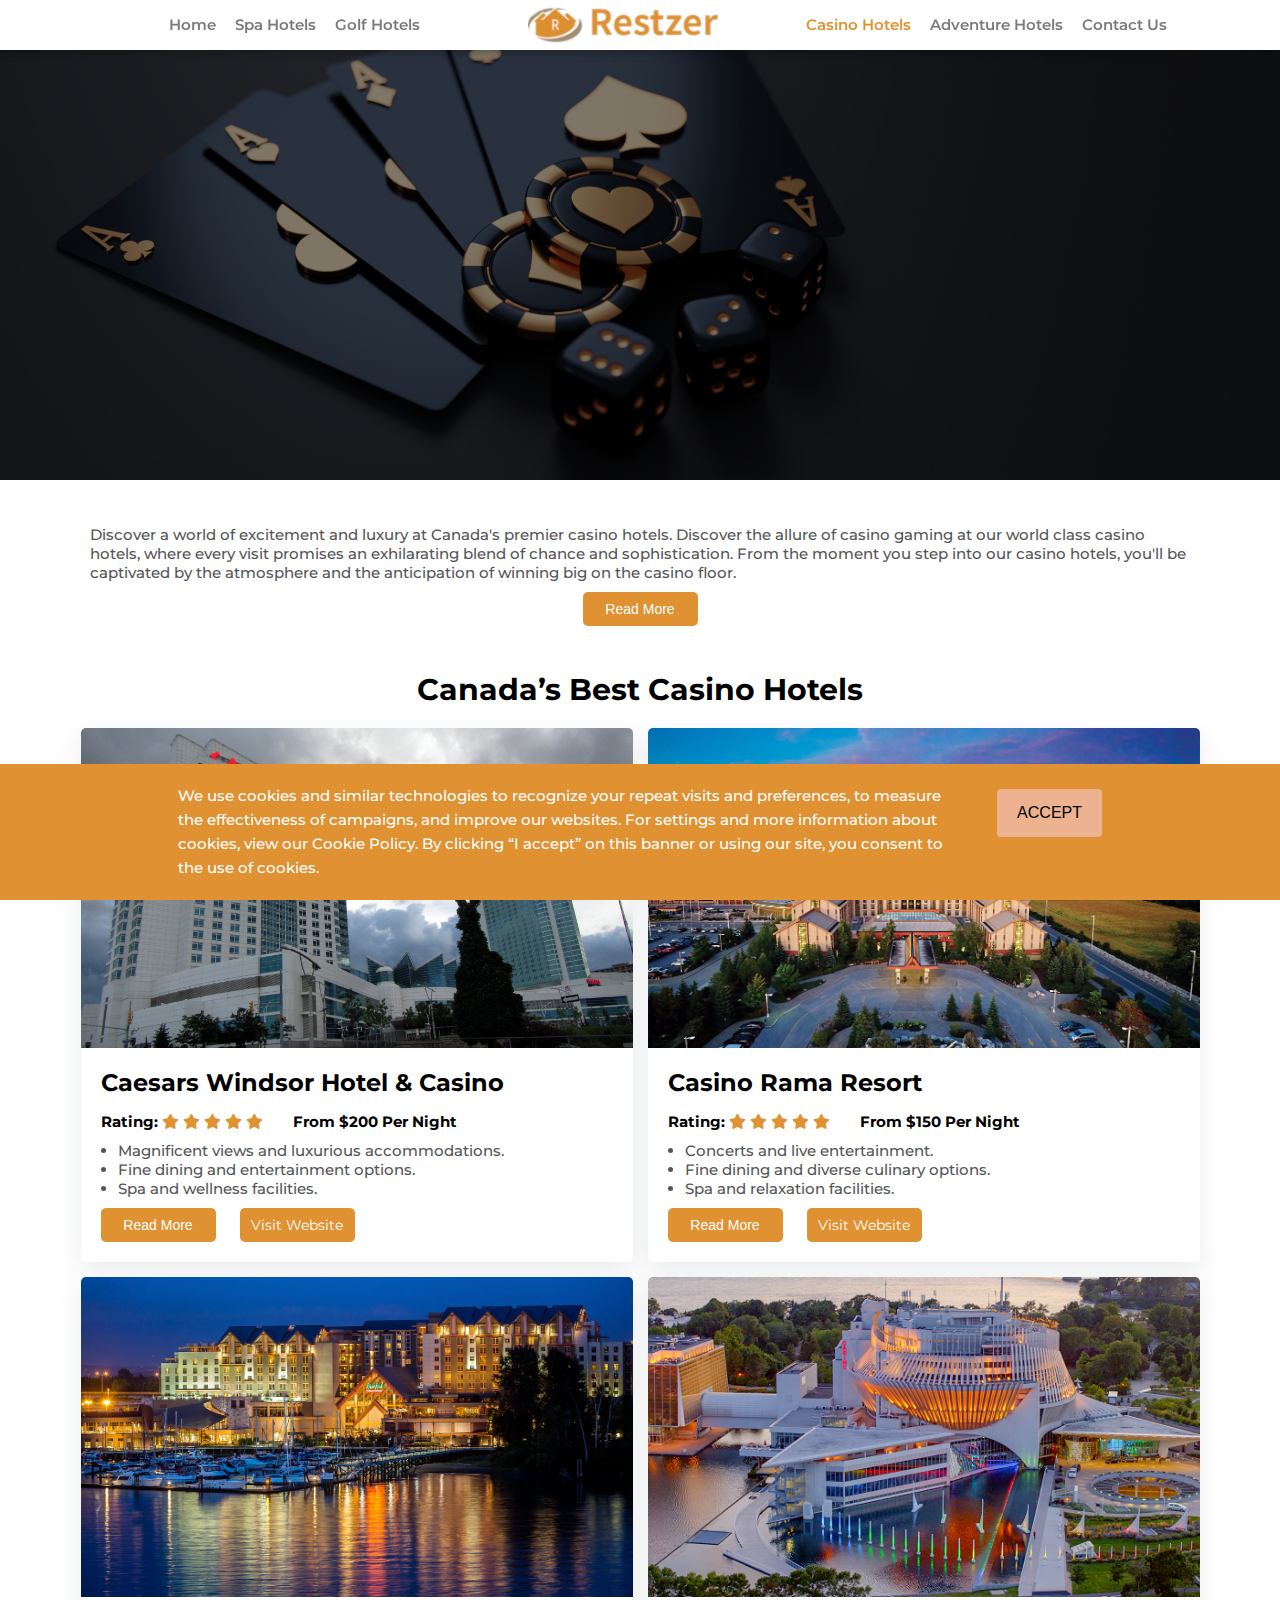
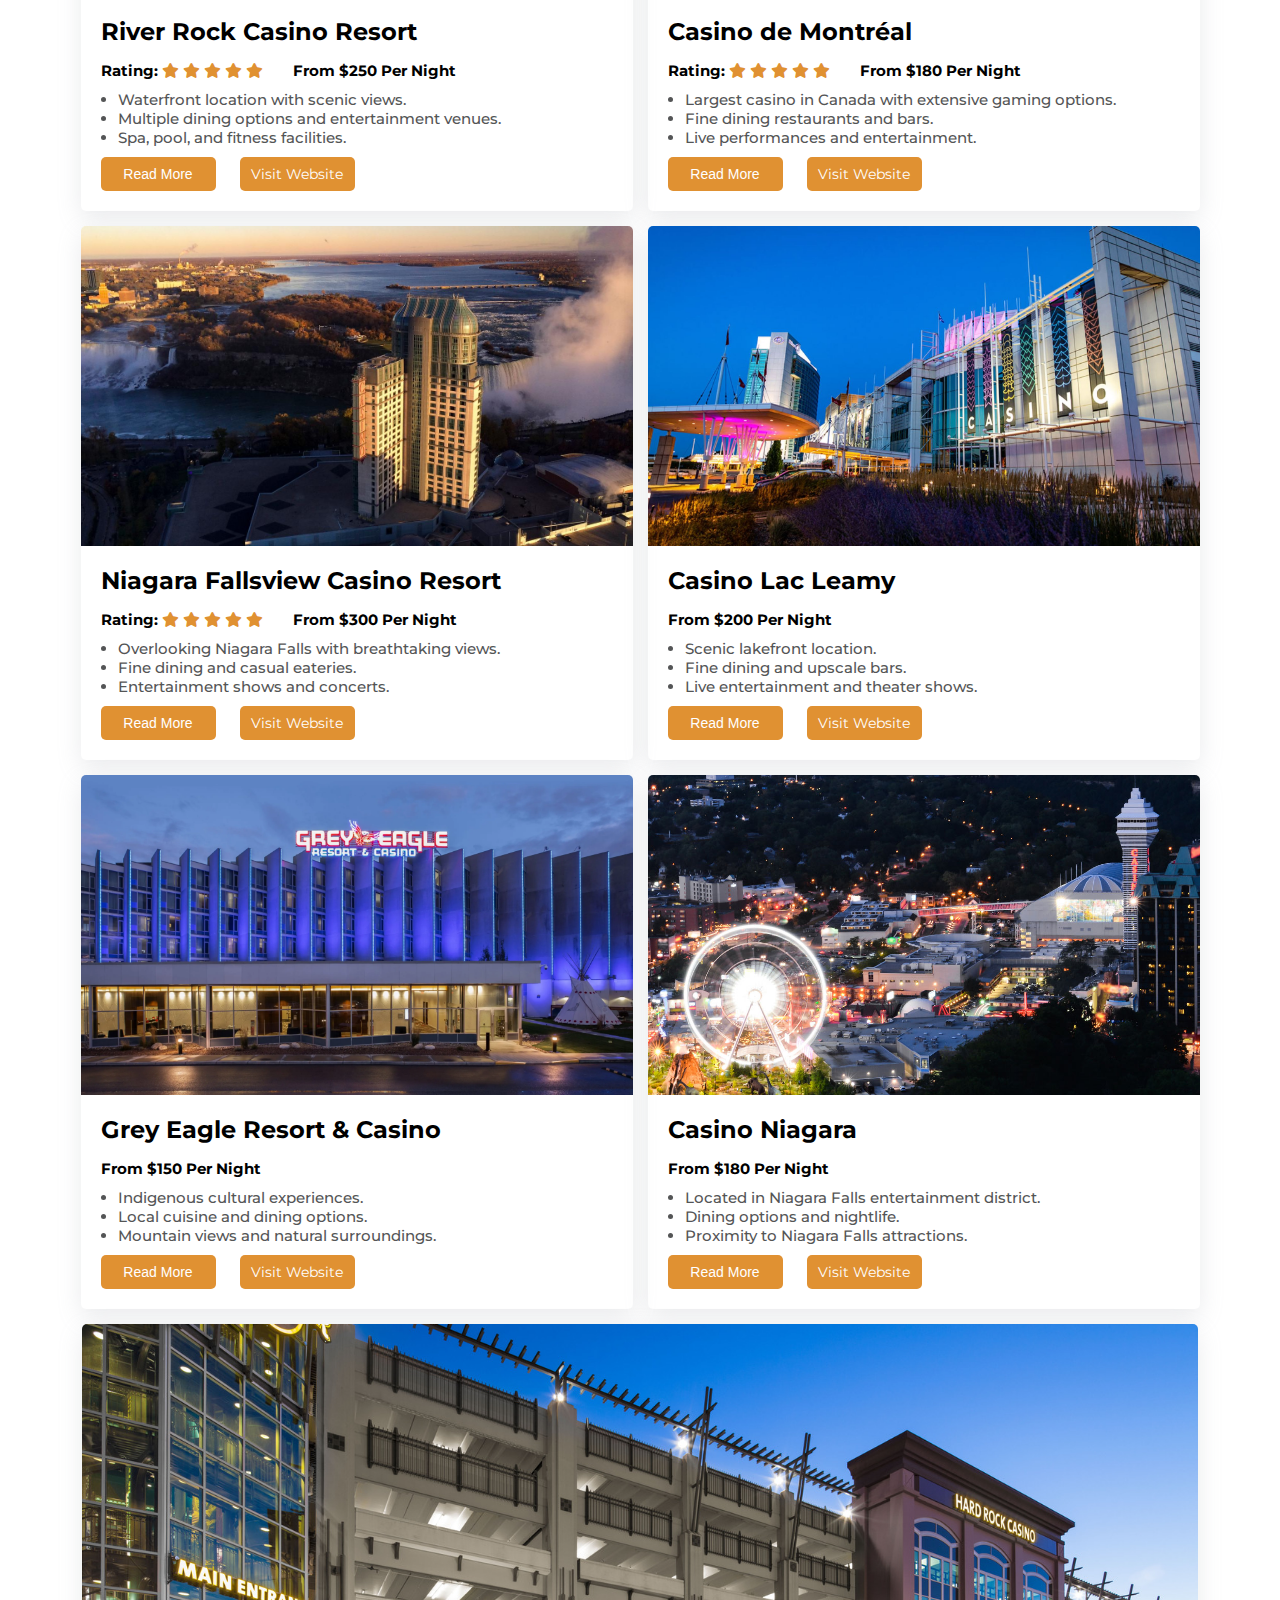
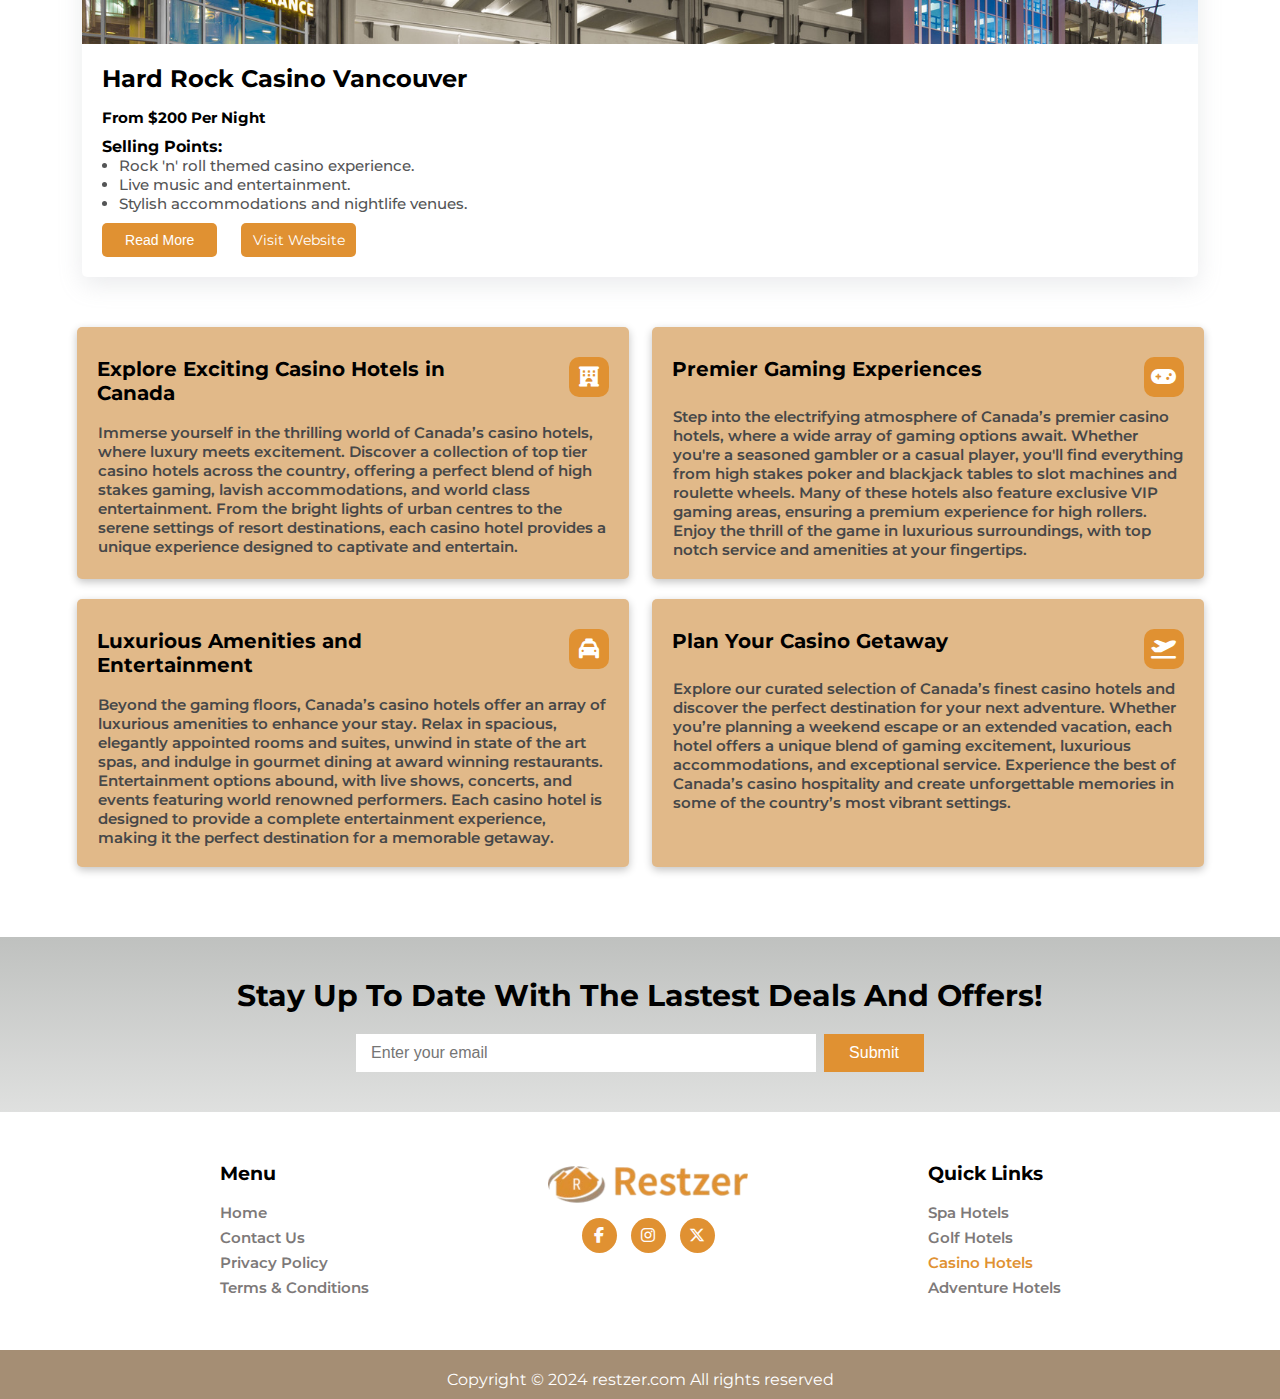
<file: casino.html>
<!DOCTYPE html>
<html lang="en">

<head>
    <meta charset="UTF-8">
    <meta name="viewport" content="width=device-width, initial-scale=1.0">
    <link rel="stylesheet" href="./assets/css/style.css">
    <link rel="stylesheet" href="./assets/css/responsive.css">
    <link rel="stylesheet" href="https://cdnjs.cloudflare.com/ajax/libs/font-awesome/6.5.2/css/all.min.css">
    <link rel="icon" href="./assets/images/favicon.ico">
    <title>Casino Hotels</title>
</head>

<body>
    <!-- Header Start -->
    <header class="site-header">
        <div class="container">
            <nav class="desktop-menu">
                <div class="logo-hidden">
                    <a href="./index.html"><img src="./assets/images/logo7.png" alt="logo"></a>
                </div>
                <div class="main-navbar">
                    <ul class="desktop-navlist1">
                        <li><a href="./index.html">Home</a></li>
                        <li><a href="./spa.html">Spa Hotels</a></li>
                        <li><a href="./golf.html">Golf Hotels</a></li>
                        <li class="desktop-hidden-menu"><a class="active" href="./casino.html">Casino Hotels</a> </li>
                        <li class="desktop-hidden-menu"><a href="./adventure.html">Adventure Hotels</a></li>
                        <li class="desktop-hidden-menu"><a href="mailto:info@restzer.com">Contact Us</a></li>
                    </ul>
                    <div class="logo">
                        <a href="./index.html"><img src="./assets/images/logo7.png" alt="logo"></a>
                    </div>
                    <ul class="desktop-navlist2">

                        <li><a class="active" href="./casino.html">Casino Hotels</a> </li>
                        <li><a href="./adventure.html">Adventure Hotels</a></li>
                        <li><a href="mailto:info@restzer.com">Contact Us</a></li>
                    </ul>
                    <div class="close-icon"><i class="fa-solid fa-x"></i></div>
                </div>
                <div class="menu-icon"><i class="fa-solid fa-bars"></i></div>
            </nav>
        </div>
    </header>
    <!-- Header End -->

    <!--Pages Banner Section  Start -->
    <section class="banner">
        <div class="banner-image pages-banner-image">
            <img src="./assets/images/casino-banner-image.jpg" alt="image">
        </div>
        <div class="banner-text pages-banner-text">
            <div class="pages-banner-text-group">
                <h1>Casino Hotels</h1>
                <h2>Canada’s Top Casino Hotels</h2>
            </div>
        </div>
    </section>
    <!-- Pages Banner Section  End-->

    <!-- Pages Intro Section  Start -->
    <div class="pages-intro">
        <div class="container">
            <div class="pages-intro-wrapper">
                <p>Discover a world of excitement and luxury at Canada's premier casino hotels. Discover the
                    allure of casino gaming at our world class casino hotels, where every visit promises an
                    exhilarating blend of chance and sophistication. From the moment you step into our casino
                    hotels, you'll be captivated by the atmosphere and the anticipation of winning big on the
                    casino floor.
                </p>
                <div class="subpage-exp-content">
                    The thrill of high stakes gaming with a diverse array of slot machines, table games, and
                    exclusive VIP rooms. Our casino hotels cater to both seasoned players and novices alike,
                    ensuring everyone enjoys an unforgettable experience. Whether you're drawn to the spin of
                    the roulette wheel or the strategic play of poker, our casinos offer unparalleled excitement
                    and opportunities to test your luck.<br>
                    Beyond gaming, our casino hotels offer luxurious accommodations designed to pamper and
                    delight. Relax in elegantly appointed rooms and suites, each offering modern amenities and
                    spectacular views. Indulge in gourmet dining at our upscale restaurants, unwind with
                    rejuvenating spa treatments, or enjoy live entertainment and nightlife that rival the
                    excitement of the casino floor itself. Experience the ultimate in Canadian hospitality at our
                    casino hotels, where every moment is designed to exceed your expectations.
                </div>
                <div class="text-center">
                    <button class="btn-darkred-block subpage-readmore-btn">Read More</button>
                </div>
            </div>
        </div>
    </div>
    <!-- Pages Intro Section  End -->

    <!-- Pages Cards Section Start -->
    <section class="pages-cards-section">
        <div class="container">
            <div class="pages-cards-wrapper">
                <h3>Canada’s Best Casino Hotels</h3>
                <div class="pages-cards">

                    <div class="pages-card">
                        <div class="pages-card-image">
                            <img src="./assets/images/caesars.jpg" alt="image">
                        </div>
                        <div class="pages-card-content">
                            <h2>Caesars Windsor Hotel & Casino </h2>
                            <div class="pages-card-content-group">
                                <p><span class="heading-like">Rating:</span>
                                    <span class="fa fa-star checked"></span>
                                    <span class="fa fa-star checked"></span>
                                    <span class="fa fa-star checked"></span>
                                    <span class="fa fa-star checked"></span>
                                    <span class="fa fa-star checked"></span>
                                </p>
                                <p><span class="heading-like">From $200 Per Night</span></p>
                            </div>
                            <ul>
                                <li>Magnificent views and luxurious accommodations.</li>
                                <li>Fine dining and entertainment options.</li>
                                <li>Spa and wellness facilities.</li>
                            </ul>
                            <div class="subpage-exp-content">
                                Caesars Windsor Hotel & Casino offers a luxurious retreat with stunning views and world
                                class amenities. Guests can indulge in upscale dining, relax in elegant accommodations,
                                and enjoy entertainment options that cater to every taste. Whether you're drawn to the
                                excitement of the gaming floor or the tranquility of the spa, Caesars Windsor promises
                                an
                                unforgettable stay that blends sophistication with excitement.
                            </div>
                            <div class="text-left">
                                <button class="btn-darkred-block subpage-readmore-btn">
                                    Read More
                                </button>
                                <a href="https://www.caesars.com/caesars-windsor" target="_blank"
                                    class="pages-link-btn">Visit
                                    Website</a>
                            </div>
                        </div>
                    </div>

                    <div class="pages-card">
                        <div class="pages-card-image">
                            <img src="./assets/images/casinorama.jpg" alt="image">
                        </div>
                        <div class="pages-card-content">
                            <h2>Casino Rama Resort</h2>
                            <div class="pages-card-content-group">
                                <p><span class="heading-like">Rating:</span>
                                    <span class="fa fa-star checked"></span>
                                    <span class="fa fa-star checked"></span>
                                    <span class="fa fa-star checked"></span>
                                    <span class="fa fa-star checked"></span>
                                    <span class="fa fa-star checked"></span>
                                </p>
                                <p><span class="heading-like">From $150 Per Night</span></p>
                            </div>
                            <ul>
                                <li>Concerts and live entertainment. </li>
                                <li>Fine dining and diverse culinary options.</li>
                                <li>Spa and relaxation facilities. </li>
                            </ul>
                            <div class="subpage-exp-content">
                                Casino Rama Resort is a premier destination for entertainment, offering a wide range of
                                amenities beyond gaming. From concerts and live shows to fine dining and luxurious
                                accommodations, guests can experience a complete retreat. Whether you're here for the
                                thrill of gaming or seeking relaxation at the spa, Casino Rama Resort ensures a
                                memorable
                                experience filled with excitement and luxury.
                            </div>
                            <div class="text-left">
                                <button class="btn-darkred-block subpage-readmore-btn">
                                    Read More
                                </button>
                                <a href="https://www.casinorama.com/" class="pages-link-btn" target="_blank">Visit
                                    Website</a>
                            </div>
                        </div>
                    </div>

                    <div class="pages-card">
                        <div class="pages-card-image">
                            <img src="./assets/images/river-rock-casino.jpg" alt="image">
                        </div>
                        <div class="pages-card-content">
                            <h2>River Rock Casino Resort </h2>
                            <div class="pages-card-content-group">
                                <p><span class="heading-like">Rating:</span>
                                    <span class="fa fa-star checked"></span>
                                    <span class="fa fa-star checked"></span>
                                    <span class="fa fa-star checked"></span>
                                    <span class="fa fa-star checked"></span>
                                    <span class="fa fa-star checked"></span>
                                </p>
                                <p><span class="heading-like">From $250 Per Night</span></p>
                            </div>
                            <ul>
                                <li>Waterfront location with scenic views.</li>
                                <li>Multiple dining options and entertainment venues. </li>
                                <li>Spa, pool, and fitness facilities.</li>
                            </ul>
                            <div class="subpage-exp-content">
                                River Rock Casino Resort stands out with its waterfront location and comprehensive
                                offerings. Guests can enjoy a diverse range of dining options, luxurious accommodations,
                                and entertainment venues. Whether you're exploring the vibrant casino floor or unwinding
                                with spa treatments, River Rock Casino Resort provides a sophisticated escape with
                                breathtaking views and top notch hospitality.
                            </div>
                            <div class="text-left">
                                <button class="btn-darkred-block subpage-readmore-btn">
                                    Read More
                                </button>
                                <a href="https://greatcanadian.com/destinations/britishcolumbia/riverrock/"
                                    class="pages-link-btn" target="_blank">Visit
                                    Website</a>
                            </div>
                        </div>
                    </div>

                    <div class="pages-card">
                        <div class="pages-card-image">
                            <img src="./assets/images/casino-de-montereal.jpg" alt="image">
                        </div>
                        <div class="pages-card-content">
                            <h2>Casino de Montréal</h2>
                            <div class="pages-card-content-group">
                                <p><span class="heading-like">Rating:</span>
                                    <span class="fa fa-star checked"></span>
                                    <span class="fa fa-star checked"></span>
                                    <span class="fa fa-star checked"></span>
                                    <span class="fa fa-star checked"></span>
                                    <span class="fa fa-star checked"></span>
                                </p>
                                <p><span class="heading-like">From $180 Per Night</span></p>
                            </div>
                            <ul>
                                <li>Largest casino in Canada with extensive gaming options.</li>
                                <li>Fine dining restaurants and bars.</li>
                                <li>Live performances and entertainment. </li>
                            </ul>
                            <div class="subpage-exp-content">
                                Casino de Montréal is Canada's largest casino, offering an expansive gaming experience
                                in
                                a vibrant urban setting. Beyond gaming, guests can savor gourmet meals, attend live
                                performances, and explore the city's attractions. With its panoramic views and lively
                                atmosphere, Casino de Montréal combines excitement with cultural richness for an
                                unforgettable stay.
                            </div>
                            <div class="text-left">
                                <button class="btn-darkred-block subpage-readmore-btn">
                                    Read More
                                </button>
                                <a href="https://casinos.lotoquebec.com/en/montreal/home" class="pages-link-btn"
                                    target="_blank">Visit
                                    Website</a>
                            </div>
                        </div>
                    </div>

                    <div class="pages-card">
                        <div class="pages-card-image">
                            <img src="./assets/images/niagara-casino.jpg" alt="image">
                        </div>
                        <div class="pages-card-content">
                            <h2>Niagara Fallsview Casino Resort </h2>
                            <div class="pages-card-content-group">
                                <p><span class="heading-like">Rating:</span>
                                    <span class="fa fa-star checked"></span>
                                    <span class="fa fa-star checked"></span>
                                    <span class="fa fa-star checked"></span>
                                    <span class="fa fa-star checked"></span>
                                    <span class="fa fa-star checked"></span>
                                </p>
                                <p><span class="heading-like">From $300 Per Night</span></p>
                            </div>
                            <ul>
                                <li>Overlooking Niagara Falls with breathtaking views.</li>
                                <li> Fine dining and casual eateries.</li>
                                <li>Entertainment shows and concerts.</li>
                            </ul>
                            <div class="subpage-exp-content">
                                Niagara Fallsview Casino Resort overlooks the majestic Niagara Falls, offering
                                unparalleled
                                views and luxurious accommodations. Guests can enjoy a variety of dining options,
                                entertainment shows, and gaming experiences. Whether you're visiting for a romantic
                                getaway or a family vacation, Niagara Fallsview Casino Resort promises an immersive
                                experience filled with excitement and natural beauty.
                            </div>
                            <div class="text-left">
                                <button class="btn-darkred-block subpage-readmore-btn">
                                    Read More
                                </button>
                                <a href="https://fallsviewcasinoresort.com/" class="pages-link-btn"
                                    target="_blank">Visit
                                    Website</a>
                            </div>
                        </div>
                    </div>

                    <div class="pages-card">
                        <div class="pages-card-image">
                            <img src="./assets/images/casino-lac.jpg" alt="image">
                        </div>
                        <div class="pages-card-content">
                            <h2>Casino Lac Leamy </h2>
                            <div class="pages-card-content-group">
                                <!-- <p><span class="heading-like">Rating:</span>
                                    <span class="fa fa-star checked"></span>
                                    <span class="fa fa-star checked"></span>
                                    <span class="fa fa-star checked"></span>
                                    <span class="fa fa-star checked"></span>
                                    <span class="fa fa-star checked"></span>
                                </p> -->
                                <p><span class="heading-like">From $200 Per Night</span></p>
                            </div>
                            <ul>
                                <li>Scenic lakefront location.</li>
                                <li>Fine dining and upscale bars.</li>
                                <li>Live entertainment and theater shows. </li>
                            </ul>
                            <div class="subpage-exp-content">
                                Casino Lac Leamy offers a sophisticated retreat with scenic views and upscale amenities.
                                Guests can indulge in fine dining, relax at the spa, and enjoy live entertainment in a
                                vibrant
                                atmosphere. Whether you're exploring the casino's extensive gaming options or admiring
                                the
                                lakefront views, Casino Lac Leamy provides a refined escape with personalized service
                                and
                                luxury accommodations.
                            </div>
                            <div class="text-left">
                                <button class="btn-darkred-block subpage-readmore-btn">
                                    Read More
                                </button>
                                <a href="https://casinos.lotoquebec.com/en/lacleamy/home" class="pages-link-btn"
                                    target="_blank">Visit
                                    Website</a>
                            </div>
                        </div>
                    </div>

                    <div class="pages-card">
                        <div class="pages-card-image">
                            <img src="./assets/images/gray-eagle.jpg" alt="image">
                        </div>
                        <div class="pages-card-content">
                            <h2>Grey Eagle Resort & Casino </h2>
                            <div class="pages-card-content-group">
                                <!-- <p><span class="heading-like">Rating:</span>
                                    <span class="fa fa-star checked"></span>
                                    <span class="fa fa-star checked"></span>
                                    <span class="fa fa-star checked"></span>
                                    <span class="fa fa-star checked"></span>
                                    <span class="fa fa-star checked"></span>
                                </p> -->
                                <p><span class="heading-like">From $150 Per Night</span></p>
                            </div>
                            <ul>
                                <li>Indigenous cultural experiences. </li>
                                <li>Local cuisine and dining options. </li>
                                <li>Mountain views and natural surroundings. </li>
                            </ul>
                            <div class="subpage-exp-content">
                                Grey Eagle Resort & Casino combines gaming excitement with indigenous culture and
                                natural beauty. Guests can experience breathtaking mountain views, indulge in local
                                cuisine,
                                and unwind in spacious accommodations. Whether you're testing your luck at the casino or
                                exploring nearby attractions, Grey Eagle Resort offers a unique blend of entertainment,
                                hospitality, and cultural immersion.
                            </div>
                            <div class="text-left">
                                <button class="btn-darkred-block subpage-readmore-btn">
                                    Read More
                                </button>
                                <a href="https://www.greyeagleresortandcasino.ca/" class="pages-link-btn"
                                    target="_blank">Visit
                                    Website</a>
                            </div>
                        </div>
                    </div>

                    <div class="pages-card">
                        <div class="pages-card-image">
                            <img src="./assets/images/casino-niagara.jpg" alt="image">
                        </div>
                        <div class="pages-card-content">
                            <h2>Casino Niagara </h2>
                            <div class="pages-card-content-group">
                                <!-- <p><span class="heading-like">Rating:</span>
                                    <span class="fa fa-star checked"></span>
                                    <span class="fa fa-star checked"></span>
                                    <span class="fa fa-star checked"></span>
                                    <span class="fa fa-star checked"></span>
                                    <span class="fa fa-star checked"></span>
                                </p> -->
                                <p><span class="heading-like">From $180 Per Night</span></p>
                            </div>
                            <ul>
                                <li>Located in Niagara Falls entertainment district. </li>
                                <li>Dining options and nightlife. </li>
                                <li>Proximity to Niagara Falls attractions. </li>
                            </ul>
                            <div class="subpage-exp-content">
                                Casino Niagara offers non stop gaming action and entertainment in the heart of Niagara
                                Falls' vibrant district. Guests can enjoy a variety of gaming options, live shows, and
                                dining
                                experiences. With its proximity to Niagara Falls and other local attractions, Casino
                                Niagara
                                provides a lively atmosphere and convenient access to the area's natural wonders.

                            </div>
                            <div class="text-left">
                                <button class="btn-darkred-block subpage-readmore-btn">
                                    Read More
                                </button>
                                <a href="https://casinoniagara.com/" class="pages-link-btn" target="_blank">Visit
                                    Website</a>
                            </div>
                        </div>
                    </div>

                    <div class="pages-card">
                        <div class="pages-card-image">
                            <img src="./assets/images/hard-rock.jpg" alt="image">
                        </div>
                        <div class="pages-card-content">
                            <h2>Hard Rock Casino Vancouver </h2>
                            <div class="pages-card-content-group">
                                <!-- <p><span class="heading-like">Rating:</span>
                                    <span class="fa fa-star checked"></span>
                                    <span class="fa fa-star checked"></span>
                                    <span class="fa fa-star checked"></span>
                                    <span class="fa fa-star checked"></span>
                                    <span class="fa fa-star checked"></span>
                                </p> -->
                                <p><span class="heading-like">From $200 Per Night</span></p>
                            </div>
                            <h4>Selling Points:</h4>
                            <ul>
                                <li>Rock 'n' roll themed casino experience.</li>
                                <li>Live music and entertainment. </li>
                                <li>Stylish accommodations and nightlife venues.</li>
                            </ul>
                            <div class="subpage-exp-content">
                                Hard Rock Casino Vancouver invites guests to rock out with its vibrant atmosphere and
                                entertainment offerings. From gaming excitement to live music performances and themed
                                dining experiences, guests can immerse themselves in rock 'n' roll culture. With stylish
                                accommodations and nightlife venues, Hard Rock Casino Vancouver offers a dynamic
                                escape for music lovers and gaming enthusiasts alike.
                            </div>
                            <div class="text-left">
                                <button class="btn-darkred-block subpage-readmore-btn">
                                    Read More
                                </button>
                                <a href="https://www.casinosbc.com/locations/great-canadian-casino-vancouver.html"
                                    class="pages-link-btn" target="_blank">Visit
                                    Website</a>
                            </div>
                        </div>
                    </div>

                </div>
            </div>
        </div>
    </section>
    <!-- Pages Cards Section End -->

    <!-- After Cards Text Section Start -->
    <section class="after-cards-text">
        <div class="container">
            <div class="after-cards-text-wrapper">

                <div class="after-cards-text-group">
                    <div class="text-cards-icon-group">
                        <h3>Explore Exciting Casino Hotels in Canada</h3>
                        <i class="fa-solid fa-hotel text-card-icons"></i>
                    </div>

                    <p>Immerse yourself in the thrilling world of Canada’s casino hotels, where luxury meets
                        excitement. Discover a collection of top tier casino hotels across the country, offering a
                        perfect blend of high stakes gaming, lavish accommodations, and world class entertainment.
                        From the bright lights of urban centres to the serene settings of resort destinations, each
                        casino hotel provides a unique experience designed to captivate and entertain.
                    </p>
                </div>

                <div class="after-cards-text-group">
                    <div class="text-cards-icon-group ">
                        <h3>Premier Gaming Experiences</h3>
                        <i class="fa-solid fa-gamepad text-card-icons "></i>
                    </div>

                    <p>Step into the electrifying atmosphere of Canada’s premier casino hotels, where a wide array
                        of gaming options await. Whether you're a seasoned gambler or a casual player, you'll find
                        everything from high stakes poker and blackjack tables to slot machines and roulette wheels.
                        Many of these hotels also feature exclusive VIP gaming areas, ensuring a premium
                        experience for high rollers. Enjoy the thrill of the game in luxurious surroundings, with top
                        notch service and amenities at your fingertips.
                    </p>
                </div>

                <div class="after-cards-text-group">
                    <div class="text-cards-icon-group">
                        <h3>Luxurious Amenities and Entertainment</h3>
                        <i class="fa-solid fa-taxi text-card-icons"></i>
                    </div>

                    <p>Beyond the gaming floors, Canada’s casino hotels offer an array of luxurious amenities to
                        enhance your stay. Relax in spacious, elegantly appointed rooms and suites, unwind in state
                        of the art spas, and indulge in gourmet dining at award winning restaurants. Entertainment
                        options abound, with live shows, concerts, and events featuring world renowned performers.
                        Each casino hotel is designed to provide a complete entertainment experience, making it the
                        perfect destination for a memorable getaway.

                    </p>
                </div>

                <div class="after-cards-text-group">
                    <div class="text-cards-icon-group">
                        <h3>Plan Your Casino Getaway</h3>
                        <i class="fa-solid fa-plane-departure text-card-icons"></i>
                    </div>

                    <p>Explore our curated selection of Canada’s finest casino hotels and discover the perfect
                        destination for your next adventure. Whether you’re planning a weekend escape or an
                        extended vacation, each hotel offers a unique blend of gaming excitement, luxurious
                        accommodations, and exceptional service. Experience the best of Canada’s casino
                        hospitality and create unforgettable memories in some of the country’s most vibrant settings.
                    </p>
                </div>

            </div>
        </div>
    </section>
    <!-- After Cards Text Section  End-->

    <!-- Home Signup Field Section Start -->
    <section class="home-signup-section">
        <div class="container">
            <div class="home-signup-wrapper">
                <h3>Stay Up To Date With The Lastest Deals And Offers!</h3>
                <div class="home-signup-input-wrapper">
                    <input type="text" class="home-signup-input" placeholder="Enter your email">
                    <input type="submit" value="Submit" class="home-signup-submit-button">
                </div>
            </div>
        </div>
    </section>
    <!-- Home Signup Field Section End -->

    <!-- Footer Section Start -->
    <footer class="footer">
        <div class="container">
            <div class="footer-wrapper">
                <div class="footer-links footer-items">
                    <h3>Menu</h3>
                    <ul>
                        <li><a href="./index.html">Home</a></li>
                        <li><a href="mailto:info@restzer.com">Contact Us</a></li>
                        <li><a href="./privacy.html">Privacy Policy</a></li>
                        <li><a href="./terms-conditions.html">Terms & Conditions</a></li>

                    </ul>
                </div>
                <div class="logo-icon footer-items">
                    <div class="logo-bottom">
                        <a href="./index.html">
                            <img src="./assets/images/logo7.png" alt="logo-bottom"></a>
                    </div>
                    <div class="footer-icons">

                        <a href="" target="_blank"><i class="fa-brands fa-facebook-f"></i></a>
                        <a href="" target="_blank"><i class="fa-brands fa-instagram"></i></a>
                        <a href="" target="_blank"><i class="fa-brands fa-x-twitter"></i></a>

                    </div>
                </div>
                <div class="footer-quick-links footer-items">
                    <h3>Quick Links</h3>
                    <ul>
                        <li><a href="./spa.html">Spa Hotels</a></li>
                        <li><a href="./golf.html">Golf Hotels</a></li>
                        <li><a class="active" href="./casino.html">Casino Hotels</a></li>
                        <li><a href="./adventure.html">Adventure Hotels</a></li>
                    </ul>
                </div>
            </div>
        </div>
    </footer>
    <!-- Footer Section End -->

    <!-- Copyright Section Start -->
    <div class="copyright">
        <div class="container">
            <div class="copyright-wrapper">
                <p>Copyright &copy; 2024 restzer.com All rights reserved </p>
            </div>
        </div>
    </div>
    <!-- Copyright Section End -->
    <script src="./assets/js/jquery.js"></script>
    <script src="./assets/js/index.js"></script>
</body>

</html>
</file>
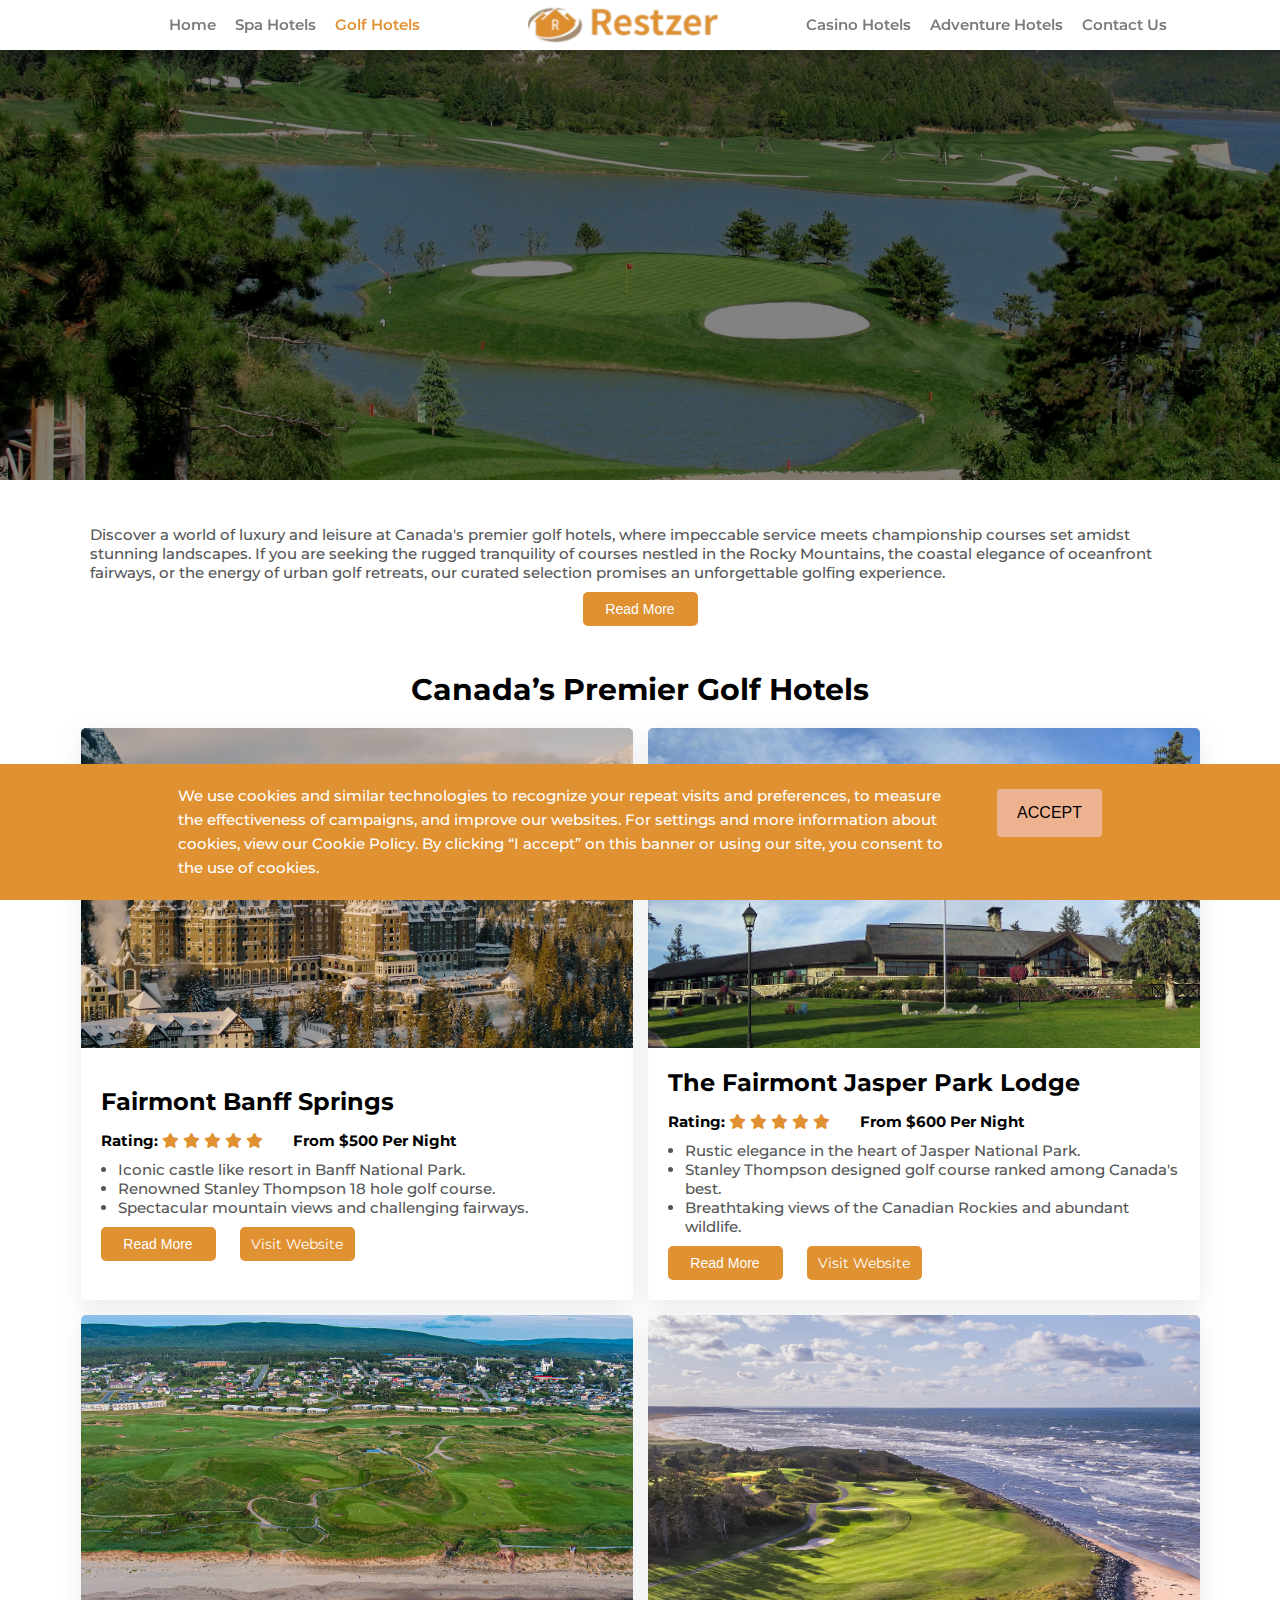
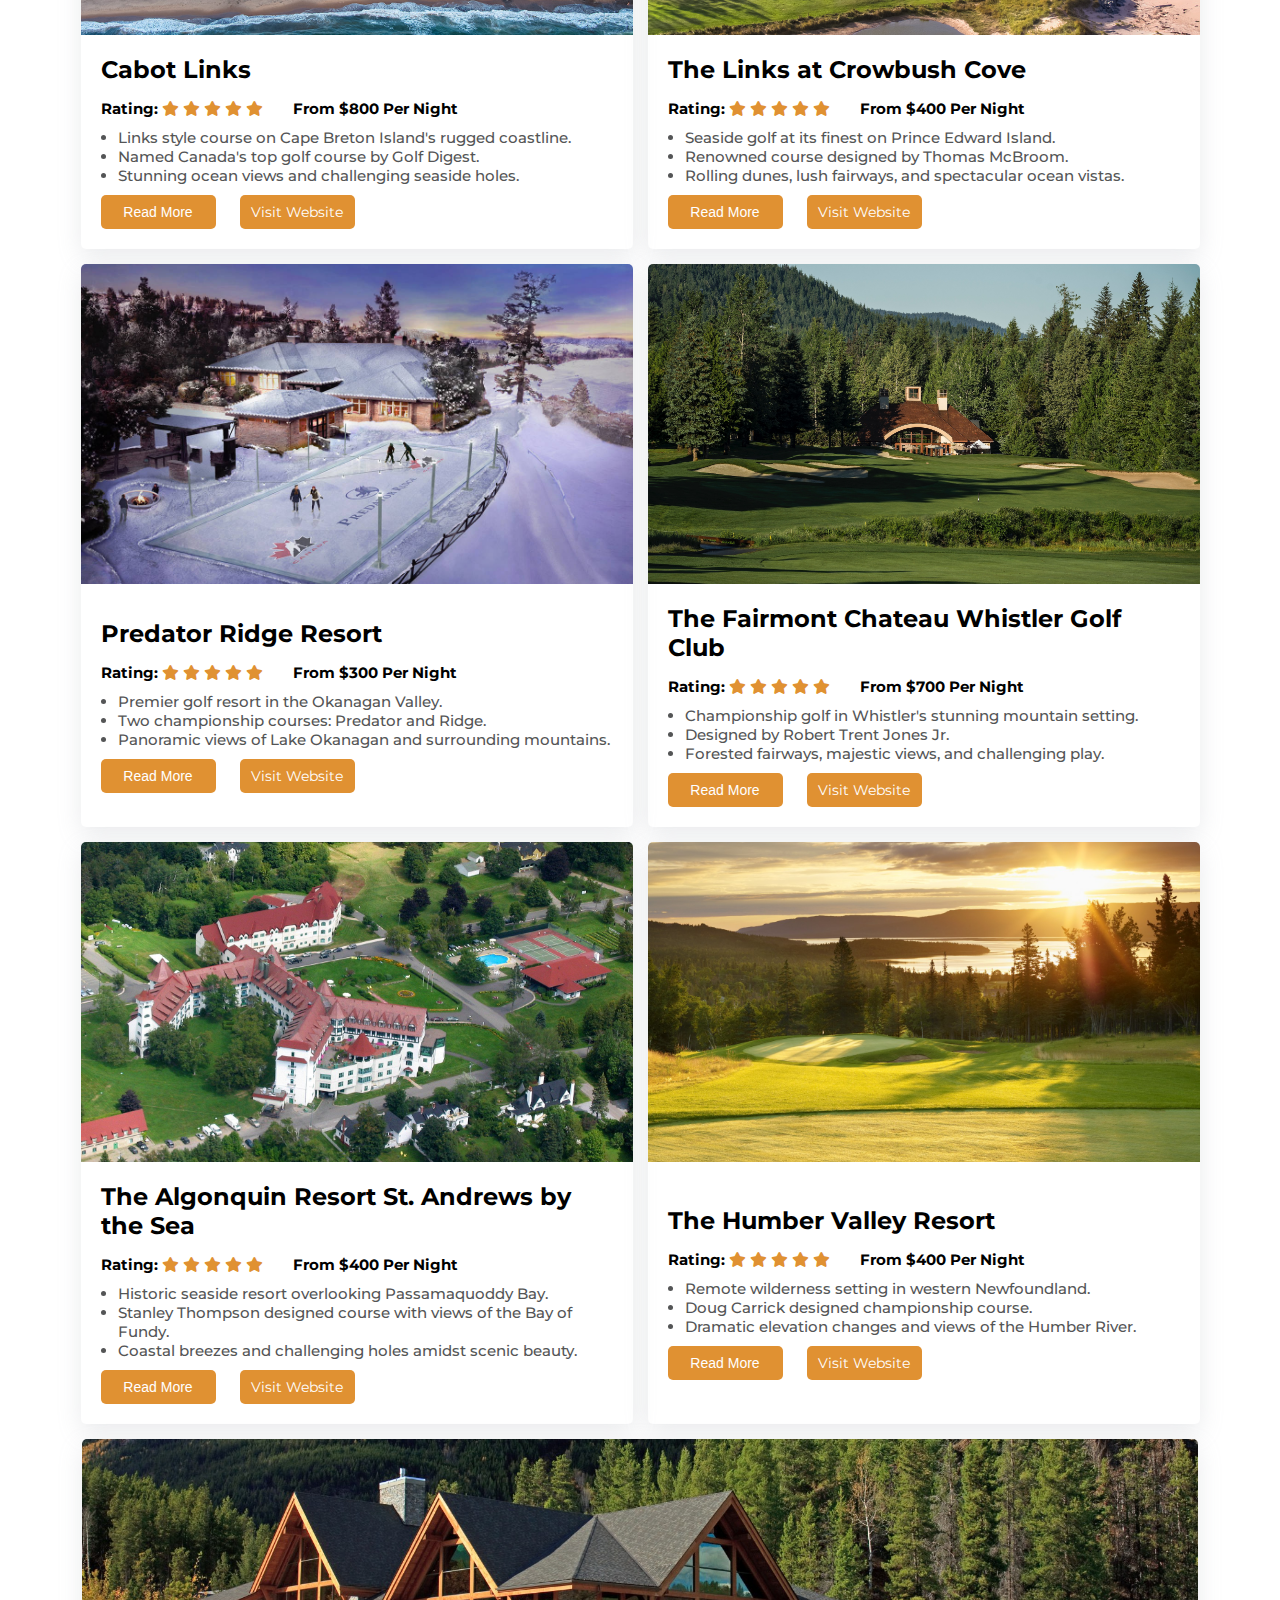
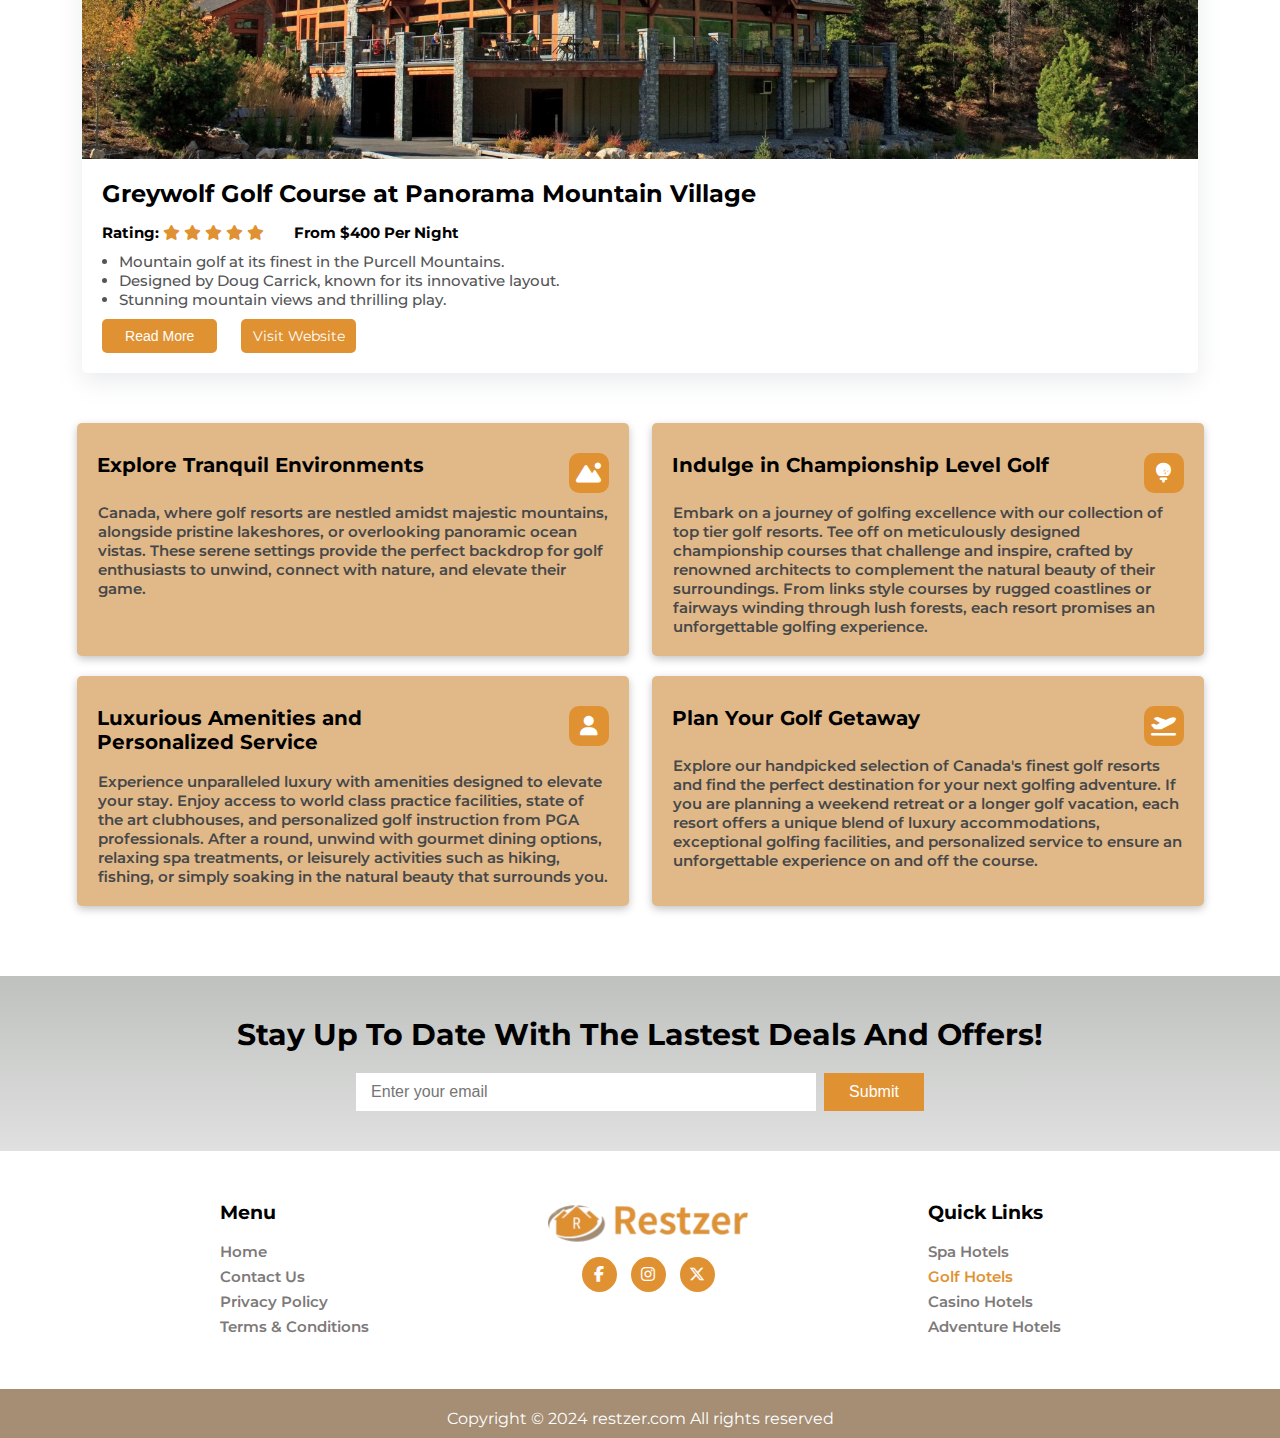
<file: golf.html>
<!DOCTYPE html>
<html lang="en">

<head>
    <meta charset="UTF-8">
    <meta name="viewport" content="width=device-width, initial-scale=1.0">
    <link rel="stylesheet" href="./assets/css/style.css">
    <link rel="stylesheet" href="./assets/css/responsive.css">
    <link rel="stylesheet" href="https://cdnjs.cloudflare.com/ajax/libs/font-awesome/6.5.2/css/all.min.css">
    <link rel="icon" href="./assets/images/favicon.ico">
    <title>Golf Hotels</title>
</head>

<body>
    <!-- Header Start -->
    <header class="site-header">
        <div class="container">
            <nav class="desktop-menu">
                <div class="logo-hidden">
                    <a href="./index.html"><img src="./assets/images/logo7.png" alt="logo"></a>
                </div>
                <div class="main-navbar">
                    <ul class="desktop-navlist1">
                        <li><a href="./index.html">Home</a></li>
                        <li><a href="./spa.html">Spa Hotels</a></li>
                        <li><a class="active" href="./golf.html">Golf Hotels</a></li>
                        <li class="desktop-hidden-menu"><a href="./casino.html">Casino Hotels</a> </li>
                        <li class="desktop-hidden-menu"><a href="./adventure.html">Adventure Hotels</a></li>
                        <li class="desktop-hidden-menu"><a href="mailto:info@restzer.com">Contact Us</a></li>
                    </ul>
                    <div class="logo">
                        <a href="./index.html"><img src="./assets/images/logo7.png" alt="logo"></a>
                    </div>
                    <ul class="desktop-navlist2">

                        <li><a href="./casino.html">Casino Hotels</a> </li>
                        <li><a href="./adventure.html">Adventure Hotels</a></li>
                        <li><a href="mailto:info@restzer.com">Contact Us</a></li>
                    </ul>
                    <div class="close-icon"><i class="fa-solid fa-x"></i></div>
                </div>
                <div class="menu-icon"><i class="fa-solid fa-bars"></i></div>
            </nav>
        </div>
    </header>
    <!-- Header End -->

    <!--Pages Banner Section  Start -->
    <section class="banner">
        <div class="banner-image pages-banner-image">
            <img src="./assets/images/golf-banner-image.jpg" alt="image">
        </div>
        <div class="banner-text pages-banner-text">
            <div class="pages-banner-text-group">
                <h1>Golf Hotels</h1>
                <h2>Luxary Golf Hotels</h2>
            </div>
        </div>
    </section>
    <!-- Pages Banner Section  End-->

    <!-- Pages Intro Section  Start -->
    <div class="pages-intro">
        <div class="container">
            <div class="pages-intro-wrapper">
                <p>Discover a world of luxury and leisure at Canada's premier golf hotels, where impeccable
                    service meets championship courses set amidst stunning landscapes. If you are seeking the
                    rugged tranquility of courses nestled in the Rocky Mountains, the coastal elegance of
                    oceanfront fairways, or the energy of urban golf retreats, our curated selection promises an
                    unforgettable golfing experience.
                </p>
                <div class="subpage-exp-content">
                    Find yourself in the serenity and challenge of meticulously designed courses, complemented
                    by luxurious accommodations and exceptional amenities. Each hotel in our collection offers
                    a unique blend of golfing excellence, personalized hospitality, and the natural beauty that
                    defines Canada's most sought after destinations.<br>
                    From tee off to sunset, discover the perfect balance of relaxation and exhilaration as you
                    navigate pristine fairways, unwind with spa treatments, and savor culinary delights. Whether
                    you're a seasoned golfer or a leisure seeker, our handpicked golf hotels invite you to create
                    lasting memories amidst Canada's picturesque scenery and world class golfing facilities
                </div>
                <div class="text-center">
                    <button class="btn-darkred-block subpage-readmore-btn">Read More</button>
                </div>
            </div>
        </div>
    </div>
    <!-- Pages Intro Section  End -->

    <!-- Pages Cards Section Start -->
    <section class="pages-cards-section">
        <div class="container">
            <div class="pages-cards-wrapper">
                <h3>Canada’s Premier Golf Hotels</h3>
                <div class="pages-cards">

                    <div class="pages-card">
                        <div class="pages-card-image">
                            <img src="./assets/images/fairmont-banff.jpg" alt="image">
                        </div>
                        <div class="pages-card-content">
                            <h2>Fairmont Banff Springs</h2>
                            <div class="pages-card-content-group">
                                <p><span class="heading-like">Rating:</span>
                                    <span class="fa fa-star checked"></span>
                                    <span class="fa fa-star checked"></span>
                                    <span class="fa fa-star checked"></span>
                                    <span class="fa fa-star checked"></span>
                                    <span class="fa fa-star checked"></span>
                                </p>
                                <p><span class="heading-like">From $500 Per Night</span></p>
                            </div>
                            <ul>
                                <li>Iconic castle like resort in Banff National Park.</li>
                                <li>Renowned Stanley Thompson 18 hole golf course. </li>
                                <li>Spectacular mountain views and challenging fairways.</li>
                            </ul>
                            <div class="subpage-exp-content">
                                Fairmont Banff Springs combines historic charm with world class golfing at the Banff
                                Springs
                                Golf Course, offering an unforgettable experience amidst the stunning Rocky Mountain
                                scenery.
                            </div>
                            <div class="text-left">
                                <button class="btn-darkred-block subpage-readmore-btn">
                                    Read More
                                </button>
                                <a href="https://www.fairmont.com/banff-springs/" class="pages-link-btn"
                                    target="_blank">Visit
                                    Website</a>
                            </div>
                        </div>
                    </div>

                    <div class="pages-card">
                        <div class="pages-card-image">
                            <img src="./assets/images/fairmont-jasper.jpg" alt="image">
                        </div>
                        <div class="pages-card-content">
                            <h2>The Fairmont Jasper Park Lodge </h2>
                            <div class="pages-card-content-group">
                                <p><span class="heading-like">Rating:</span>
                                    <span class="fa fa-star checked"></span>
                                    <span class="fa fa-star checked"></span>
                                    <span class="fa fa-star checked"></span>
                                    <span class="fa fa-star checked"></span>
                                    <span class="fa fa-star checked"></span>
                                </p>
                                <p><span class="heading-like">From $600 Per Night</span></p>
                            </div>
                            <ul>
                                <li>Rustic elegance in the heart of Jasper National Park.</li>
                                <li>Stanley Thompson designed golf course ranked among Canada's best.</li>
                                <li>Breathtaking views of the Canadian Rockies and abundant wildlife.</li>
                            </ul>
                            <div class="subpage-exp-content">
                                The Fairmont Jasper Park Lodge offers a quintessential Canadian Rockies golf experience
                                at the Jasper Park Lodge Golf Course, renowned for its scenic beauty and challenging
                                layout.
                            </div>
                            <div class="text-left">
                                <button class="btn-darkred-block subpage-readmore-btn">
                                    Read More
                                </button>
                                <a href="https://fairmont.com/jasper/" class="pages-link-btn" target="_blank">Visit
                                    Website</a>
                            </div>
                        </div>
                    </div>

                    <div class="pages-card">
                        <div class="pages-card-image">
                            <img src="./assets/images/cabot.jpg" alt="image">
                        </div>
                        <div class="pages-card-content">
                            <h2>Cabot Links</h2>
                            <div class="pages-card-content-group">
                                <p><span class="heading-like">Rating:</span>
                                    <span class="fa fa-star checked"></span>
                                    <span class="fa fa-star checked"></span>
                                    <span class="fa fa-star checked"></span>
                                    <span class="fa fa-star checked"></span>
                                    <span class="fa fa-star checked"></span>
                                </p>
                                <p><span class="heading-like">From $800 Per Night</span></p>
                            </div>
                            <ul>
                                <li>Links style course on Cape Breton Island's rugged coastline. </li>
                                <li>Named Canada's top golf course by Golf Digest.</li>
                                <li>Stunning ocean views and challenging seaside holes.</li>
                            </ul>
                            <div class="subpage-exp-content">
                                Cabot Links offers a premier links golf experience on Cape Breton Island, with panoramic
                                ocean views and world class golf facilities that attract enthusiasts from around the
                                globe.
                            </div>
                            <div class="text-left">
                                <button class="btn-darkred-block subpage-readmore-btn">
                                    Read More
                                </button>
                                <a href="https://cabotcapebreton.com/" class="pages-link-btn" target="_blank">Visit
                                    Website</a>
                            </div>
                        </div>
                    </div>

                    <div class="pages-card">
                        <div class="pages-card-image">
                            <img src="./assets/images/link-at-cow.jpg" alt="image">
                        </div>
                        <div class="pages-card-content">
                            <h2>The Links at Crowbush Cove</h2>
                            <div class="pages-card-content-group">
                                <p><span class="heading-like">Rating:</span>
                                    <span class="fa fa-star checked"></span>
                                    <span class="fa fa-star checked"></span>
                                    <span class="fa fa-star checked"></span>
                                    <span class="fa fa-star checked"></span>
                                    <span class="fa fa-star checked"></span>
                                </p>
                                <p><span class="heading-like">From $400 Per Night</span></p>
                            </div>
                            <ul>
                                <li>Seaside golf at its finest on Prince Edward Island.</li>
                                <li>Renowned course designed by Thomas McBroom.</li>
                                <li>Rolling dunes, lush fairways, and spectacular ocean vistas. </li>
                            </ul>
                            <div class="subpage-exp-content">
                                The Links at Crowbush Cove offers a scenic and challenging golfing experience on the
                                picturesque shores of Prince Edward Island, blending natural beauty with exceptional
                                course
                                design.
                            </div>
                            <div class="text-left">
                                <button class="btn-darkred-block subpage-readmore-btn">
                                    Read More
                                </button>
                                <a href="https://roddvacations.com/hotels/rodd-crowbush-golf-resort/"
                                    class="pages-link-btn" target="_blank">Visit
                                    Website</a>
                            </div>
                        </div>
                    </div>

                    <div class="pages-card">
                        <div class="pages-card-image">
                            <img src="./assets/images/predetor-ridge.jpg" alt="image">
                        </div>
                        <div class="pages-card-content">
                            <h2>Predator Ridge Resort</h2>
                            <div class="pages-card-content-group">
                                <p><span class="heading-like">Rating:</span>
                                    <span class="fa fa-star checked"></span>
                                    <span class="fa fa-star checked"></span>
                                    <span class="fa fa-star checked"></span>
                                    <span class="fa fa-star checked"></span>
                                    <span class="fa fa-star checked"></span>
                                </p>
                                <p><span class="heading-like">From $300 Per Night</span></p>
                            </div>
                            <ul>
                                <li>Premier golf resort in the Okanagan Valley.</li>
                                <li> Two championship courses: Predator and Ridge.</li>
                                <li>Panoramic views of Lake Okanagan and surrounding mountains.</li>
                            </ul>
                            <div class="subpage-exp-content">
                                Predator Ridge Resort is a golfing paradise in the Okanagan Valley, offering two
                                acclaimed
                                courses and luxurious accommodations amidst breathtaking scenery and a host of
                                recreational activities.
                            </div>
                            <div class="text-left">
                                <button class="btn-darkred-block subpage-readmore-btn">
                                    Read More
                                </button>
                                <a href="https://www.predatorridge.com/resort?utm_source=Amadeus&utm_medium=Paid+Search&utm_campaign=Resorts+-+Brand+Terms&gclid=CjwKCAjwp4m0BhBAEiwAsdc4aEhJHuC9_uTBpAlsfxvb3UHnClLYAaVWQG_luCmYcqCeAkHxvqFvFxoCGtEQAvD_BwE&gclsrc=aw.ds"
                                    class="pages-link-btn" target="_blank">Visit
                                    Website</a>
                            </div>
                        </div>
                    </div>

                    <div class="pages-card">
                        <div class="pages-card-image">
                            <img src="./assets/images/fairmont.jpg" alt="image">
                        </div>
                        <div class="pages-card-content">
                            <h2>The Fairmont Chateau Whistler Golf Club</h2>
                            <div class="pages-card-content-group">
                                <p><span class="heading-like">Rating:</span>
                                    <span class="fa fa-star checked"></span>
                                    <span class="fa fa-star checked"></span>
                                    <span class="fa fa-star checked"></span>
                                    <span class="fa fa-star checked"></span>
                                    <span class="fa fa-star checked"></span>
                                </p>
                                <p><span class="heading-like">From $700 Per Night</span></p>
                            </div>
                            <ul>
                                <li>Championship golf in Whistler's stunning mountain setting.</li>
                                <li>Designed by Robert Trent Jones Jr.</li>
                                <li> Forested fairways, majestic views, and challenging play. </li>
                            </ul>
                            <div class="subpage-exp-content">
                                The Fairmont Chateau Whistler Golf Club offers an unparalleled golfing experience in
                                Whistler, with a course that harmoniously blends with its mountainous surroundings,
                                providing golfers with both challenge and beauty.
                            </div>
                            <div class="text-left">
                                <button class="btn-darkred-block subpage-readmore-btn">
                                    Read More
                                </button>
                                <a href="https://www.fairmont.com/whistler/golf/fairmont-chateau-whistler-golf-club/"
                                    class="pages-link-btn" target="_blank">Visit
                                    Website</a>
                            </div>
                        </div>
                    </div>

                    <div class="pages-card">
                        <div class="pages-card-image">
                            <img src="./assets/images/algonquin.jpg" alt="image">
                        </div>
                        <div class="pages-card-content">
                            <h2>The Algonquin Resort St. Andrews by the Sea </h2>
                            <div class="pages-card-content-group">
                                <p><span class="heading-like">Rating:</span>
                                    <span class="fa fa-star checked"></span>
                                    <span class="fa fa-star checked"></span>
                                    <span class="fa fa-star checked"></span>
                                    <span class="fa fa-star checked"></span>
                                    <span class="fa fa-star checked"></span>
                                </p>
                                <p><span class="heading-like">From $400 Per Night</span></p>
                            </div>
                            <ul>
                                <li>Historic seaside resort overlooking Passamaquoddy Bay. </li>
                                <li>Stanley Thompson designed course with views of the Bay of Fundy. </li>
                                <li>Coastal breezes and challenging holes amidst scenic beauty.</li>
                            </ul>
                            <div class="subpage-exp-content">
                                The Algonquin Resort offers a charming maritime golf experience at the Algonquin Golf
                                Course, where golfers can enjoy coastal vistas and a course steeped in history and
                                natural
                                splendor.
                            </div>
                            <div class="text-left">
                                <button class="btn-darkred-block subpage-readmore-btn">
                                    Read More
                                </button>
                                <a href="https://www.algonquinresort.com/" class="pages-link-btn" target="_blank">Visit
                                    Website</a>
                            </div>
                        </div>
                    </div>

                    <div class="pages-card">
                        <div class="pages-card-image">
                            <img src="./assets/images/humber-valley.jpg" alt="image">
                        </div>
                        <div class="pages-card-content">
                            <h2>The Humber Valley Resort</h2>
                            <div class="pages-card-content-group">
                                <p><span class="heading-like">Rating:</span>
                                    <span class="fa fa-star checked"></span>
                                    <span class="fa fa-star checked"></span>
                                    <span class="fa fa-star checked"></span>
                                    <span class="fa fa-star checked"></span>
                                    <span class="fa fa-star checked"></span>
                                </p>
                                <p><span class="heading-like">From $400 Per Night</span></p>
                            </div>
                            <ul>
                                <li>Remote wilderness setting in western Newfoundland.</li>
                                <li>Doug Carrick designed championship course.</li>
                                <li>Dramatic elevation changes and views of the Humber River. </li>
                            </ul>
                            <div class="subpage-exp-content">
                                The Humber Valley Resort boasts a secluded golf retreat in Newfoundland's pristine
                                wilderness, offering a challenging and picturesque course that showcases the region's
                                rugged beauty and unique charm.
                            </div>
                            <div class="text-left">
                                <button class="btn-darkred-block subpage-readmore-btn">
                                    Read More
                                </button>
                                <a href="https://www.humbervalley.com/" class="pages-link-btn" target="_blank">Visit
                                    Website</a>
                            </div>
                        </div>
                    </div>

                    <div class="pages-card">
                        <div class="pages-card-image">
                            <img src="./assets/images/graywolf.jpg" alt="image">
                        </div>
                        <div class="pages-card-content">
                            <h2>Greywolf Golf Course at Panorama Mountain Village</h2>
                            <div class="pages-card-content-group">
                                <p><span class="heading-like">Rating:</span>
                                    <span class="fa fa-star checked"></span>
                                    <span class="fa fa-star checked"></span>
                                    <span class="fa fa-star checked"></span>
                                    <span class="fa fa-star checked"></span>
                                    <span class="fa fa-star checked"></span>
                                </p>
                                <p><span class="heading-like">From $400 Per Night</span></p>
                            </div>
                            <ul>
                                <li>Mountain golf at its finest in the Purcell Mountains.</li>
                                <li>Designed by Doug Carrick, known for its innovative layout.</li>
                                <li>Stunning mountain views and thrilling play.</li>
                            </ul>
                            <div class="subpage-exp-content">
                                Greywolf Golf Course at Panorama Mountain Village is a must play destination for golf
                                enthusiasts seeking breathtaking mountain views and a memorable golfing challenge in the
                                heart of British Columbia's Purcell Mountains.
                            </div>
                            <div class="text-left">
                                <button class="btn-darkred-block subpage-readmore-btn">
                                    Read More
                                </button>
                                <a href="https://www.panoramaresort.com/planning/deals-and-packages/greywolf-stay-and-play/"
                                    class="pages-link-btn" target="_blank">Visit
                                    Website</a>
                            </div>
                        </div>
                    </div>

                </div>
            </div>
        </div>
    </section>
    <!-- Pages Cards Section End -->

    <!-- After Cards Text Section Start -->
    <section class="after-cards-text">
        <div class="container">
            <div class="after-cards-text-wrapper">

                <div class="after-cards-text-group">
                    <div class="text-cards-icon-group">
                        <h3>Explore Tranquil Environments</h3>
                        <i class="fa-solid fa-mountain-sun text-card-icons"></i>
                    </div>

                    <p>Canada, where golf resorts are nestled amidst majestic mountains, alongside pristine
                        lakeshores, or overlooking panoramic ocean vistas. These serene settings provide the
                        perfect backdrop for golf enthusiasts to unwind, connect with nature, and elevate their game.
                    </p>
                </div>

                <div class="after-cards-text-group">
                    <div class="text-cards-icon-group">
                        <h3>Indulge in Championship Level Golf</h3>
                        <i class="fa-solid fa-golf-ball-tee text-card-icons"></i>
                    </div>
                    <p>Embark on a journey of golfing excellence with our collection of top tier golf resorts. Tee off
                        on meticulously designed championship courses that challenge and inspire, crafted by
                        renowned architects to complement the natural beauty of their surroundings. From links style
                        courses by rugged coastlines or fairways winding through lush forests, each resort promises
                        an unforgettable golfing experience.
                    </p>
                </div>

                <div class="after-cards-text-group">
                    <div class="text-cards-icon-group">
                        <h3>Luxurious Amenities and Personalized Service</h3>
                        <i class="fa-solid fa-user text-card-icons"></i>
                    </div>
                    <p>Experience unparalleled luxury with amenities designed to elevate your stay. Enjoy access
                        to world class practice facilities, state of the art clubhouses, and personalized golf
                        instruction
                        from PGA professionals. After a round, unwind with gourmet dining options, relaxing spa
                        treatments, or leisurely activities such as hiking, fishing, or simply soaking in the natural
                        beauty that surrounds you.
                    </p>
                </div>

                <div class="after-cards-text-group">
                    <div class="text-cards-icon-group">
                        <h3>Plan Your Golf Getaway</h3>
                        <i class="fa-solid fa-plane-departure text-card-icons"></i>
                    </div>

                    <p>Explore our handpicked selection of Canada's finest golf resorts and find the perfect
                        destination for your next golfing adventure. If you are planning a weekend retreat or a longer
                        golf vacation, each resort offers a unique blend of luxury accommodations, exceptional
                        golfing facilities, and personalized service to ensure an unforgettable experience on and off
                        the course.
                    </p>
                </div>

            </div>
        </div>
    </section>
    <!-- After Cards Text Section  End-->

    <!-- Home Signup Field Section Start -->
    <section class="home-signup-section">
        <div class="container">
            <div class="home-signup-wrapper">
                <h3>Stay Up To Date With The Lastest Deals And Offers!</h3>
                <div class="home-signup-input-wrapper">
                    <input type="text" class="home-signup-input" placeholder="Enter your email">
                    <input type="submit" value="Submit" class="home-signup-submit-button">
                </div>
            </div>
        </div>
    </section>
    <!-- Home Signup Field Section End -->

    <!-- Footer Section Start -->
    <footer class="footer">
        <div class="container">
            <div class="footer-wrapper">
                <div class="footer-links footer-items">
                    <h3>Menu</h3>
                    <ul>
                        <li><a href="./index.html">Home</a></li>
                        <li><a href="mailto:info@restzer.com">Contact Us</a></li>
                        <li><a href="./privacy.html">Privacy Policy</a></li>
                        <li><a href="./terms-conditions.html">Terms & Conditions</a></li>

                    </ul>
                </div>
                <div class="logo-icon footer-items">
                    <div class="logo-bottom">
                        <a href="./index.html">
                            <img src="./assets/images/logo7.png" alt="logo-bottom"></a>
                    </div>
                    <div class="footer-icons">

                        <a href="" target="_blank"><i class="fa-brands fa-facebook-f"></i></a>
                        <a href="" target="_blank"><i class="fa-brands fa-instagram"></i></a>
                        <a href="" target="_blank"><i class="fa-brands fa-x-twitter"></i></a>

                    </div>
                </div>
                <div class="footer-quick-links footer-items">
                    <h3>Quick Links</h3>
                    <ul>
                        <li><a href="./spa.html">Spa Hotels</a></li>
                        <li><a class="active" href="./golf.html">Golf Hotels</a></li>
                        <li><a href="./casino.html">Casino Hotels</a></li>
                        <li><a href="./adventure.html">Adventure Hotels</a></li>
                    </ul>
                </div>
            </div>
        </div>
    </footer>
    <!-- Footer Section End -->

    <!-- Copyright Section Start -->
    <div class="copyright">
        <div class="container">
            <div class="copyright-wrapper">
                <p>Copyright &copy; 2024 restzer.com All rights reserved </p>
            </div>
        </div>
    </div>
    <!-- Copyright Section End -->
    <script src="./assets/js/jquery.js"></script>
    <script src="./assets/js/index.js"></script>
</body>

</html>
</file>
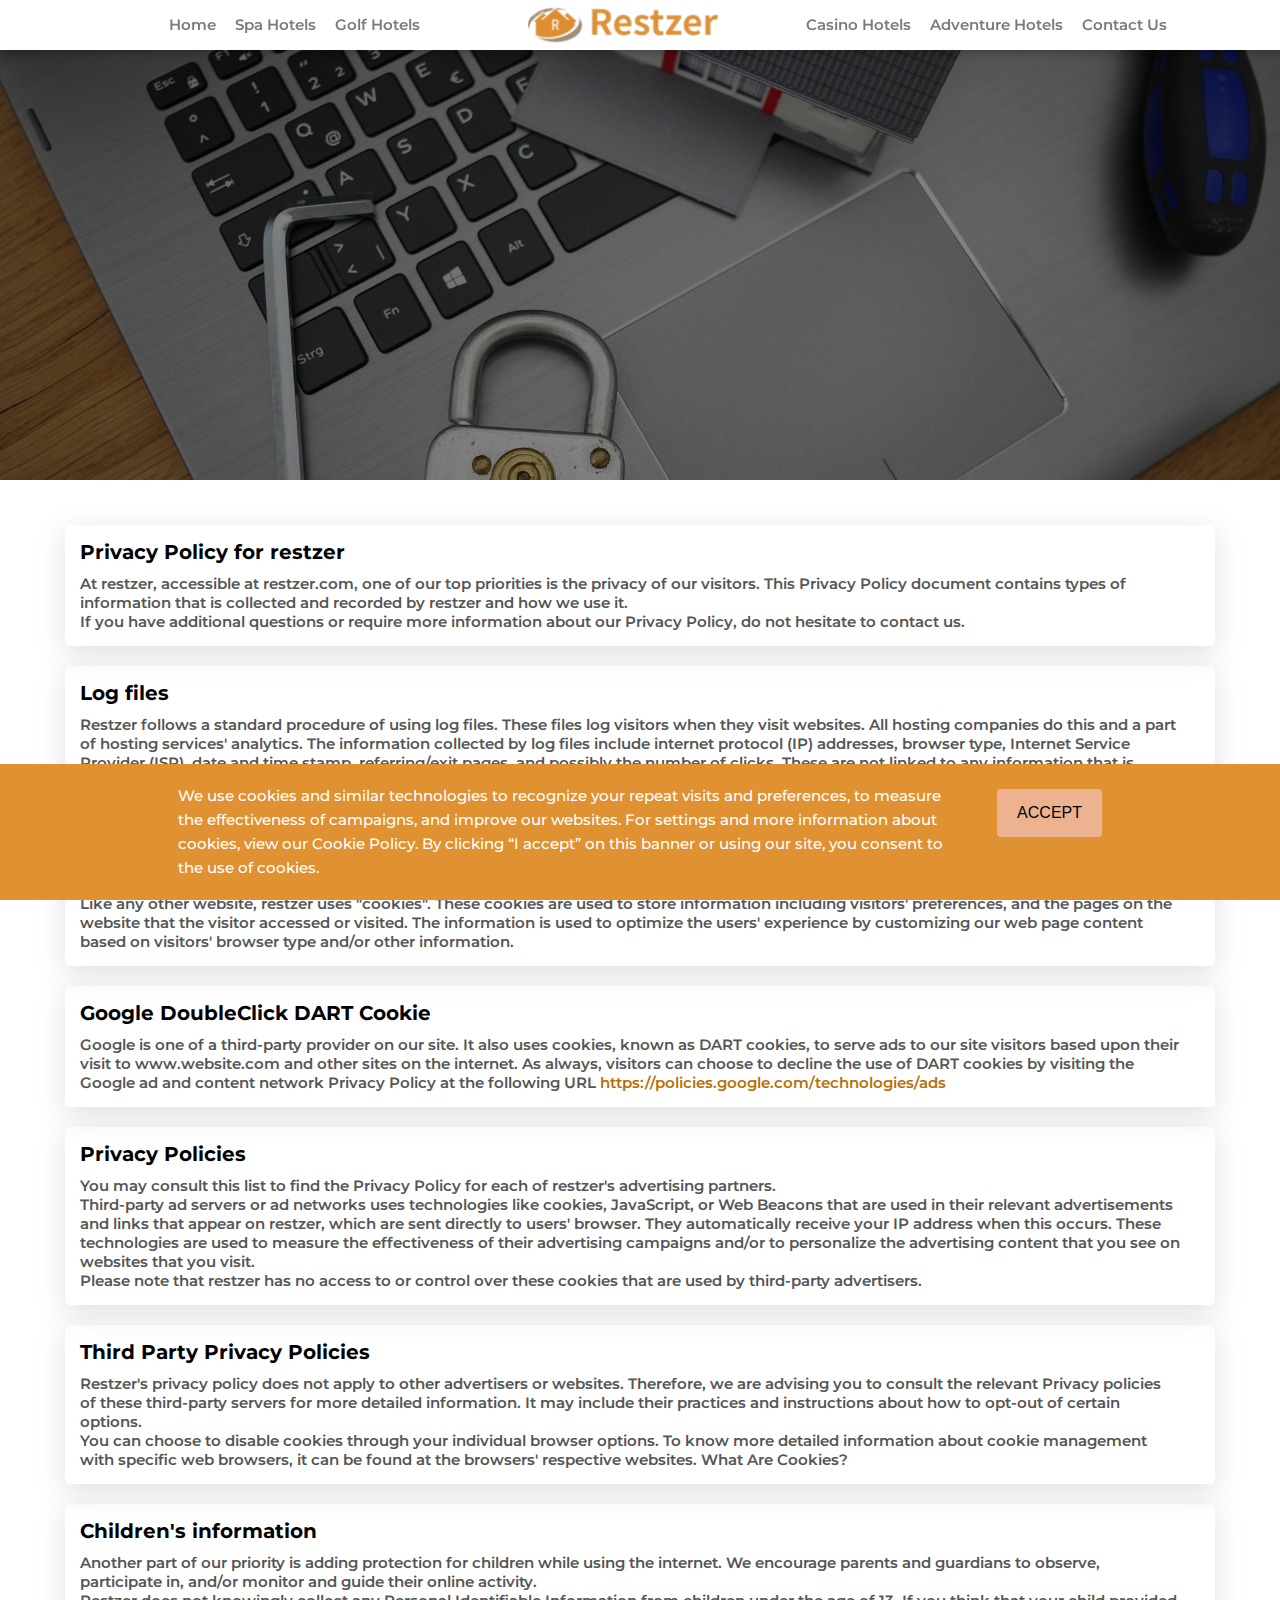
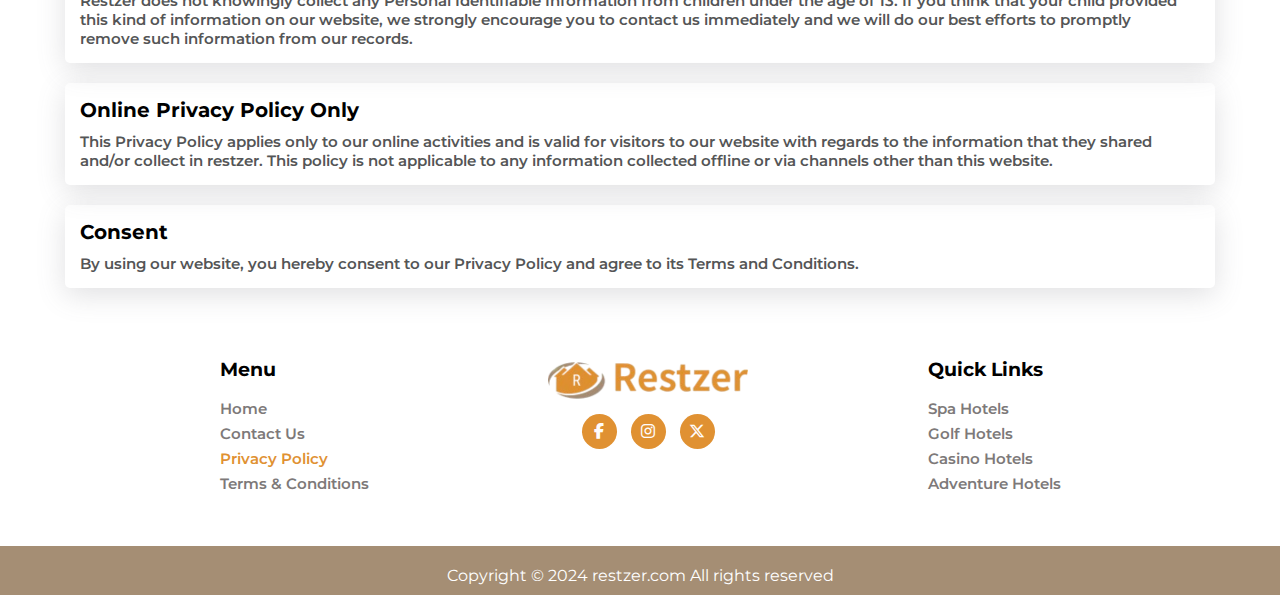
<file: privacy.html>
<!DOCTYPE html>
<html lang="en">

<head>
    <meta charset="UTF-8">
    <meta name="viewport" content="width=device-width, initial-scale=1.0">
    <link rel="stylesheet" href="./assets/css/style.css">
    <link rel="stylesheet" href="./assets/css/responsive.css">
    <link rel="stylesheet" href="https://cdnjs.cloudflare.com/ajax/libs/font-awesome/6.5.2/css/all.min.css">
    <link rel="icon" href="./assets/images/favicon.ico">
    <title>Privacy Policy</title>
</head>

<body>
    <!-- Header Start -->
    <header class="site-header">
        <div class="container">
            <nav class="desktop-menu">
                <div class="logo-hidden">
                    <a href="./index.html"><img src="./assets/images/logo7.png" alt="logo"></a>
                </div>
                <div class="main-navbar">
                    <ul class="desktop-navlist1">
                        <li><a href="./index.html">Home</a></li>
                        <li><a href="./spa.html">Spa Hotels</a></li>
                        <li><a href="./golf.html">Golf Hotels</a></li>
                        <li class="desktop-hidden-menu"><a href="./casino.html">Casino Hotels</a> </li>
                        <li class="desktop-hidden-menu"><a href="./adventure.html">Adventure Hotels</a></li>
                        <li class="desktop-hidden-menu"><a href="mailto:info@restzer.com">Contact Us</a></li>
                    </ul>
                    <div class="logo">
                        <a href="./index.html"><img src="./assets/images/logo7.png" alt="logo"></a>
                    </div>
                    <ul class="desktop-navlist2">

                        <li><a href="./casino.html">Casino Hotels</a> </li>
                        <li><a href="./adventure.html">Adventure Hotels</a></li>
                        <li><a href="mailto:info@restzer.com">Contact Us</a></li>
                    </ul>
                    <div class="close-icon"><i class="fa-solid fa-x"></i></div>
                </div>
                <div class="menu-icon"><i class="fa-solid fa-bars"></i></div>
            </nav>
        </div>
    </header>
    <!-- Header End -->

    <!--Pages Banner Section  Start -->
    <section class="banner">
        <div class="banner-image pages-banner-image">
            <img src="./assets/images/privacy-banner-image.jpg" alt="image">
        </div>
        <div class="banner-text pages-banner-text">
            <div class="pages-banner-text-group">
                <h1>Privacy Policy</h1>
            </div>
        </div>
    </section>
    <!-- Pages Banner Section  End-->

    <!-- Privacy Policy Content Section Start -->
    <section class="privacy-policy-content">
        <div class="container">
            <div class="privacy-policy-wrapper">

                <div class="privacy-policy-group">
                    <h3>Privacy Policy for restzer</h3>
                    <p>At restzer, accessible at restzer.com, one of our top priorities is the privacy of our visitors.
                        This Privacy Policy document contains types of information that is collected and recorded by
                        restzer and how we use it.<br>If you have additional questions or require more information about our
                        Privacy Policy, do not hesitate to contact us.
                    </p>
                </div>

                <div class="privacy-policy-group">
                    <h3>Log files</h3>
                    <p>Restzer follows a standard procedure of using log files. These files log visitors when they visit
                        websites. All hosting companies do this and a part of hosting services' analytics. The
                        information collected by log files include internet protocol (IP) addresses, browser type,
                        Internet Service Provider (ISP), date and time stamp, referring/exit pages, and possibly the
                        number of clicks. These are not linked to any information that is personally identifiable. The
                        purpose of the information is for analyzing trends, administering the site, tracking users'
                        movement on the website, and gathering demographic information.
                    </p>
                </div>

                <div class="privacy-policy-group">
                    <h3>Cookies and Web Beacons </h3>
                    <p>Like any other website, restzer uses "cookies". These cookies are used to store information
                        including visitors' preferences, and the pages on the website that the visitor accessed or
                        visited. The information is used to optimize the users' experience by customizing our web
                        page content based on visitors' browser type and/or other information.

                    </p>
                </div>


                <div class="privacy-policy-group">
                    <h3>Google DoubleClick DART Cookie</h3>
                    <p>Google is one of a third-party provider on our site. It also uses cookies, known as DART
                        cookies, to serve ads to our site visitors based upon their visit to www.website.com and other
                        sites on the internet. As always, visitors can choose to decline the use of DART cookies by
                        visiting the Google ad and content network Privacy Policy at the following URL <a
                            href="https://policies.google.com/technologies/ads">https://policies.google.com/technologies/ads</a>

                    </p>
                </div>

                <div class="privacy-policy-group">
                    <h3>Privacy Policies </h3>
                    <p>You may consult this list to find the Privacy Policy for each of restzer's advertising partners.<br>
                        Third-party ad servers or ad networks uses technologies like cookies, JavaScript, or Web
                        Beacons that are used in their relevant advertisements and links that appear on restzer,
                        which are sent directly to users' browser. They automatically receive your IP address when
                        this occurs. These technologies are used to measure the effectiveness of their advertising
                        campaigns and/or to personalize the advertising content that you see on websites that you
                        visit.<br> Please note that restzer has no access to or control over these cookies that are used by
                        third-party advertisers.
                    </p>
                </div>


                <div class="privacy-policy-group">
                    <h3>Third Party Privacy Policies</h3>
                    <p>Restzer's privacy policy does not apply to other advertisers or websites. Therefore, we are
                        advising you to consult the relevant Privacy policies of these third-party servers for more
                        detailed information. It may include their practices and instructions about how to opt-out of
                        certain options.<br> You can choose to disable cookies through your individual browser options. To
                        know more detailed information about cookie management with specific web browsers, it can be
                        found at the browsers' respective websites. What Are Cookies?
                    </p>
                </div>


                <div class="privacy-policy-group">
                    <h3>Children's information</h3>
                    <p>Another part of our priority is adding protection for children while using the internet. We
                        encourage parents and guardians to observe, participate in, and/or monitor and guide their
                        online activity.<br> Restzer does not knowingly collect any Personal Identifiable Information from
                        children under the age of 13. If you think that your child provided this kind of information on
                        our website, we strongly encourage you to contact us immediately and we will do our best efforts
                        to promptly remove such information from our records.
                    </p>
                </div>

                <div class="privacy-policy-group">
                    <h3>Online Privacy Policy Only </h3>
                    <p>This Privacy Policy applies only to our online activities and is valid for visitors to our
                        website
                        with regards to the information that they shared and/or collect in restzer. This policy is not
                        applicable to any information collected offline or via channels other than this website.
                </div>

                <div class="privacy-policy-group">
                    <h3>Consent </h3>
                    <p>By using our website, you hereby consent to our Privacy Policy and agree to its Terms and
                        Conditions.
                </div>
            </div>
        </div>
    </section>
    <!-- Privacy Policy Content Section Start -->

    <!-- Footer Section Start -->
    <footer class="footer">
        <div class="container">
            <div class="footer-wrapper">
                <div class="footer-links footer-items">
                    <h3>Menu</h3>
                    <ul>
                        <li><a href="./index.html">Home</a></li>
                        <li><a href="mailto:info@restzer.com">Contact Us</a></li>
                        <li><a class="active" href="./privacy.html">Privacy Policy</a></li>
                        <li><a href="./terms-conditions.html">Terms & Conditions</a></li>

                    </ul>
                </div>
                <div class="logo-icon footer-items">
                    <div class="logo-bottom">
                        <a href="./index.html">
                            <img src="./assets/images/logo7.png" alt="logo-bottom"></a>
                    </div>
                    <div class="footer-icons">

                        <a href="" target="_blank"><i class="fa-brands fa-facebook-f"></i></a>
                        <a href="" target="_blank"><i class="fa-brands fa-instagram"></i></a>
                        <a href="" target="_blank"><i class="fa-brands fa-x-twitter"></i></a>

                    </div>
                </div>
                <div class="footer-quick-links footer-items">
                    <h3>Quick Links</h3>
                    <ul>
                        <li><a href="./spa.html">Spa Hotels</a></li>
                        <li><a href="./golf.html">Golf Hotels</a></li>
                        <li><a href="./casino.html">Casino Hotels</a></li>
                        <li><a href="./adventure.html">Adventure Hotels</a></li>
                    </ul>
                </div>
            </div>
        </div>
    </footer>
    <!-- Footer Section End -->

    <!-- Copyright Section Start -->
    <div class="copyright">
        <div class="container">
            <div class="copyright-wrapper">
                <p>Copyright &copy; 2024 restzer.com All rights reserved </p>
            </div>
        </div>
    </div>
    <!-- Copyright Section End -->
    <script src="./assets/js/jquery.js"></script>
    <script src="./assets/js/index.js"></script>
</body>

</html>
</file>
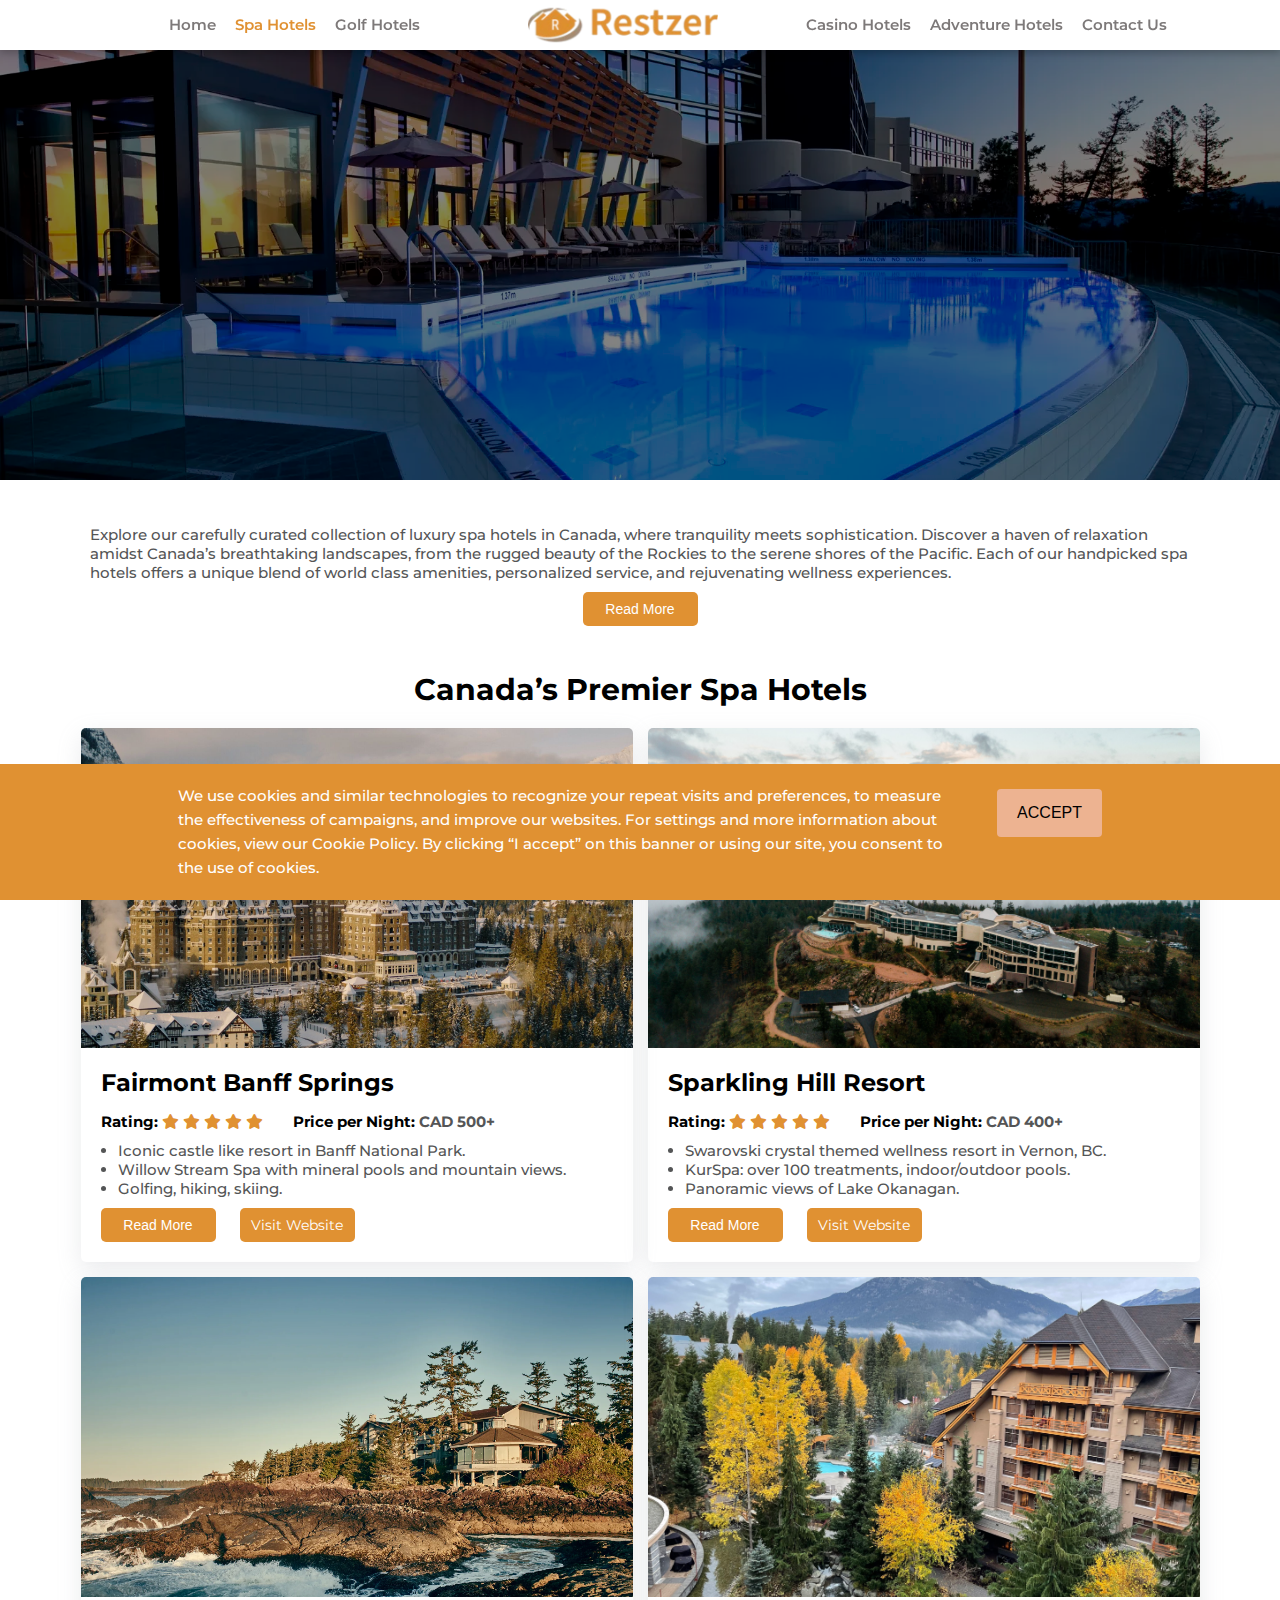
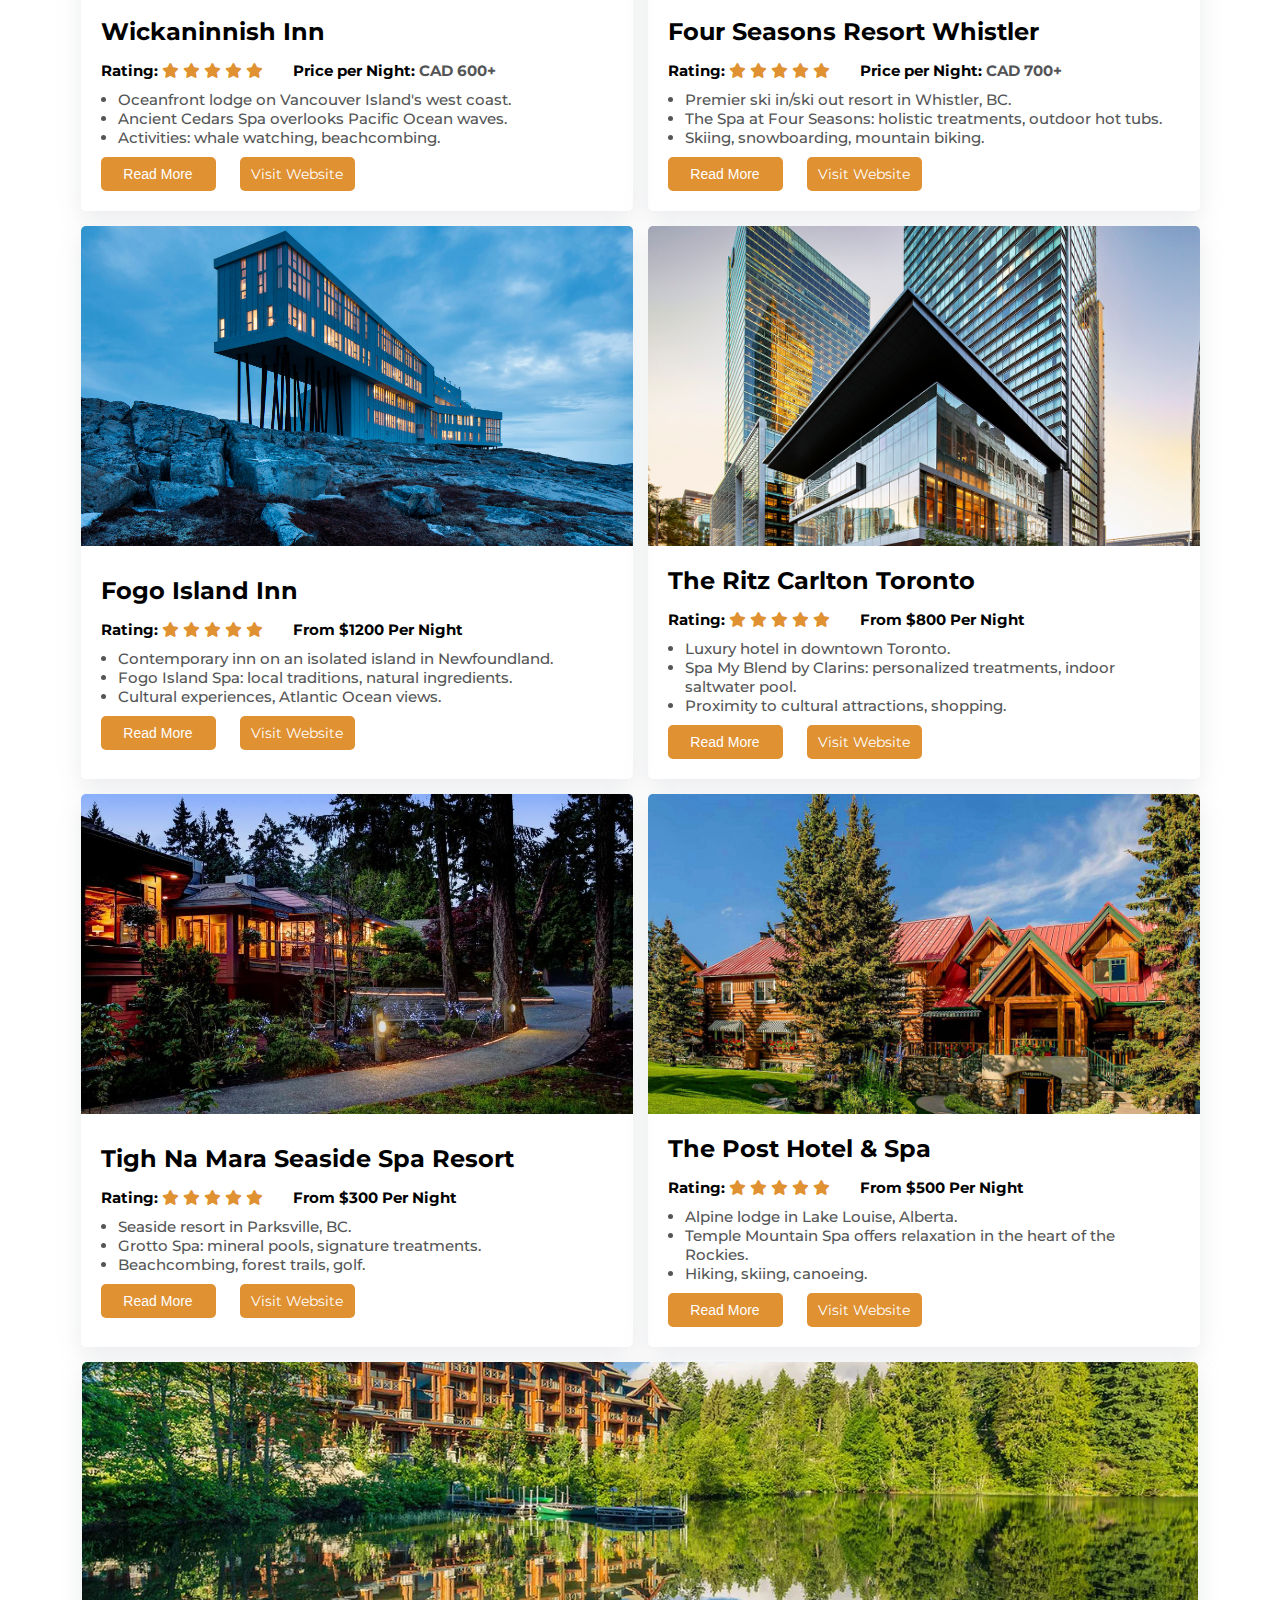
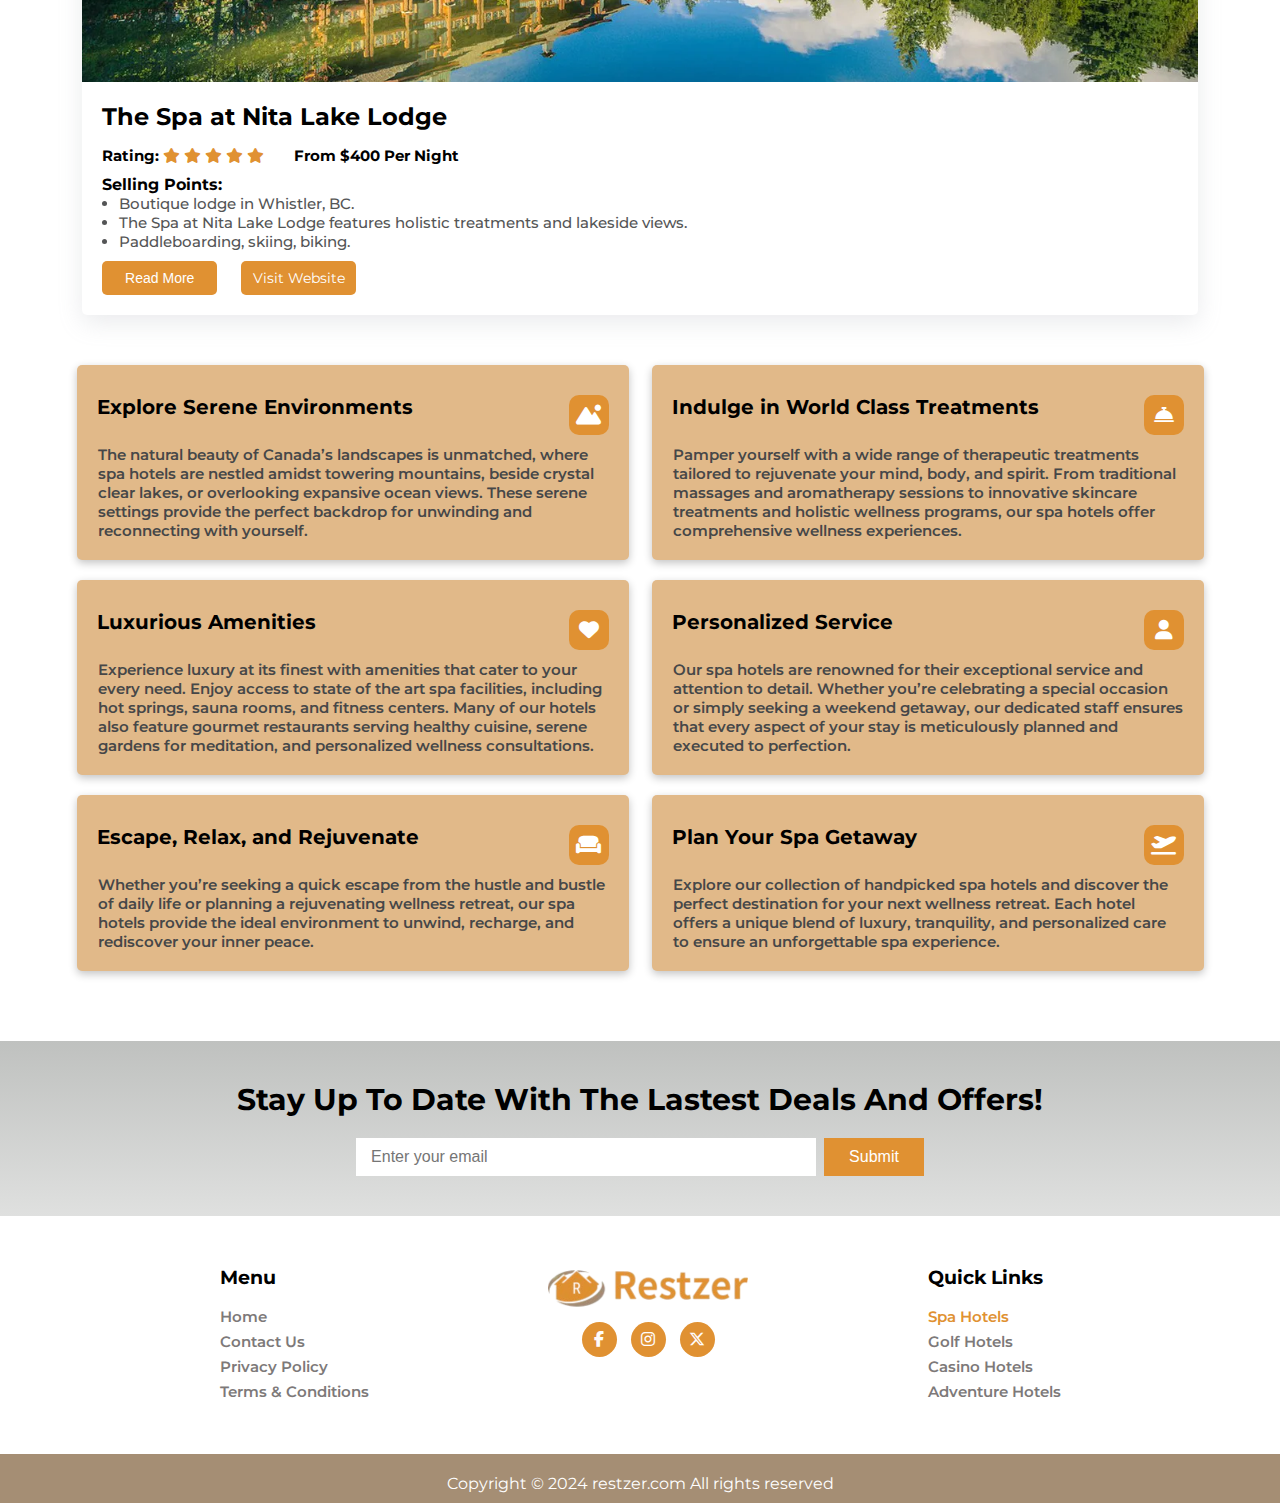
<file: spa.html>
<!DOCTYPE html>
<html lang="en">

<head>
    <meta charset="UTF-8">
    <meta name="viewport" content="width=device-width, initial-scale=1.0">
    <link rel="stylesheet" href="./assets/css/style.css">
    <link rel="stylesheet" href="./assets/css/responsive.css">
    <link rel="stylesheet" href="https://cdnjs.cloudflare.com/ajax/libs/font-awesome/6.5.2/css/all.min.css">
    <link rel="icon" href="./assets/images/favicon.ico">
    <title>Spa Hotels</title>
</head>

<body>
  <!-- Header Start -->
  <header class="site-header">
    <div class="container">
        <nav class="desktop-menu">
            <div class="logo-hidden">
                <a href="./index.html"><img src="./assets/images/logo7.png" alt="logo"></a>
            </div>
            <div class="main-navbar">
                <ul class="desktop-navlist1">
                    <li><a  href="./index.html">Home</a></li>
                    <li><a class="active" href="./spa.html">Spa Hotels</a></li>
                    <li><a href="./golf.html">Golf Hotels</a></li>
                    <li class="desktop-hidden-menu"><a href="./casino.html">Casino Hotels</a> </li>
                    <li class="desktop-hidden-menu"><a href="./adventure.html">Adventure Hotels</a></li>
                    <li class="desktop-hidden-menu"><a href="mailto:info@restzer.com">Contact Us</a></li>
                </ul>
                <div class="logo">
                    <a href="./index.html"><img src="./assets/images/logo7.png" alt="logo"></a>
                </div>
                <ul class="desktop-navlist2">

                    <li><a href="./casino.html">Casino Hotels</a> </li>
                    <li><a href="./adventure.html">Adventure Hotels</a></li>
                    <li><a href="mailto:info@restzer.com">Contact Us</a></li>
                </ul>
                <div class="close-icon"><i class="fa-solid fa-x"></i></div>
            </div>
            <div class="menu-icon"><i class="fa-solid fa-bars"></i></div>
        </nav>
    </div>
</header>
<!-- Header End -->

    <!--Pages Banner Section  Start -->
    <section class="banner">
        <div class="banner-image pages-banner-image">
            <img src="./assets/images/spa-banner-image.jpg" alt="image">
        </div>
        <div class="banner-text pages-banner-text">
            <div class="pages-banner-text-group">
                <h1>Spa Hotels</h1>
                <h2>Luxary Spa Hotels</h2>
            </div>
        </div>
    </section>
    <!-- Pages Banner Section  End-->

    <!-- Pages Intro Section  Start -->
    <div class="pages-intro">
        <div class="container">
            <div class="pages-intro-wrapper">
                <p>Explore our carefully curated collection of luxury spa hotels in Canada, where tranquility
                    meets sophistication. Discover a haven of relaxation amidst Canada’s breathtaking
                    landscapes, from the rugged beauty of the Rockies to the serene shores of the Pacific. Each
                    of our handpicked spa hotels offers a unique blend of world class amenities, personalized
                    service, and rejuvenating wellness experiences.
                </p>
                <div class="subpage-exp-content">
                    From secluded mountain retreats with rejuvenating hot springs, to oceanfront sanctuary
                    offering holistic spa therapies, or an urban escape with innovative wellness programs, our
                    selections promise to exceed your expectations.<br>
                    Embrace the art of relaxation, indulge in rejuvenating treatments, and findyourself in the
                    serene ambiance of our exclusive spa destinations.
                </div>
                <div class="text-center">
                    <button class="btn-darkred-block subpage-readmore-btn">Read More</button>
                </div>
            </div>
        </div>
    </div>
    <!-- Pages Intro Section  End -->

    <!-- Pages Cards Section Start -->
    <section class="pages-cards-section">
        <div class="container">
            <div class="pages-cards-wrapper">
                <h3>Canada’s Premier Spa Hotels</h3>
                <div class="pages-cards">

                    <div class="pages-card">
                        <div class="pages-card-image">
                            <img src="./assets/images/fairmont-banff.jpg" alt="image">
                        </div>
                        <div class="pages-card-content">
                            <h2>Fairmont Banff Springs</h2>
                            <div class="pages-card-content-group">
                                <p><span class="heading-like">Rating:</span>
                                    <span class="fa fa-star checked"></span>
                                    <span class="fa fa-star checked"></span>
                                    <span class="fa fa-star checked"></span>
                                    <span class="fa fa-star checked"></span>
                                    <span class="fa fa-star checked"></span>
                                </p>
                                <p><span class="heading-like">Price per Night: </span><strong>CAD 500+</strong></p>
                            </div>
                            <ul>
                                <li>Iconic castle like resort in Banff National Park.</li>
                                <li>Willow Stream Spa with mineral pools and mountain views.</li>
                                <li>Golfing, hiking, skiing.</li>
                            </ul>
                            <div class="subpage-exp-content">
                                Fairmont Banff Springs, known as the "Castle in the Rockies," offers a majestic
                                retreat
                                in the heart of Banff National Park. The Willow Stream Spa provides a sanctuary with
                                mineral pools and stunning mountain vistas, perfect for relaxation after outdoor
                                adventures like
                                golfing, hiking, or skiing.
                            </div>
                            <div class="text-left">
                                <button class="btn-darkred-block subpage-readmore-btn">
                                    Read More
                                </button>
                                <a href="https://www.fairmont.com/banff-springs/?cmpid=google_bsh_pmax-e-revsh&kpid=go_cmp-_adg-_ad-__dev-c_ext-_prd-&gad_source=1&gclid=CjwKCAjwp4m0BhBAEiwAsdc4aPCt8CjkBumWoY_uBGZv3XW_O37e47EzAR_69mGBcea2Qn-QKWTBHxoCtDMQAvD_BwE" class="pages-link-btn" target="_blank">Visit
                                    Website</a>
                            </div>
                        </div>
                    </div>

                    <div class="pages-card">
                        <div class="pages-card-image">
                            <img src="./assets/images/sparkling-hill-resort.jpg" alt="image">
                        </div>
                        <div class="pages-card-content">
                            <h2>Sparkling Hill Resort</h2>
                            <div class="pages-card-content-group">
                                <p><span class="heading-like">Rating:</span>
                                    <span class="fa fa-star checked"></span>
                                    <span class="fa fa-star checked"></span>
                                    <span class="fa fa-star checked"></span>
                                    <span class="fa fa-star checked"></span>
                                    <span class="fa fa-star checked"></span>
                                </p>
                                <p><span class="heading-like">Price per Night: </span><strong>CAD 400+</strong></p>
                            </div>
                            <ul>
                                <li>Swarovski crystal themed wellness resort in Vernon, BC.</li>
                                <li> KurSpa: over 100 treatments, indoor/outdoor pools.</li>
                                <li>Panoramic views of Lake Okanagan.</li>
                            </ul>
                            <div class="subpage-exp-content">
                                Sparkling Hill Resort dazzles with its Swarovski crystal themed design and holistic
                                wellness
                                offerings in Vernon, BC. KurSpa offers over 100 treatments, including specialized
                                therapies,
                                amidst indoor and outdoor pools with sweeping views of Lake Okanagan, providing a truly
                                rejuvenating experience.
                            </div>
                            <div class="text-left">
                                <button class="btn-darkred-block subpage-readmore-btn">
                                    Read More
                                </button>
                                <a href="https://www.sparklinghill.com/" class="pages-link-btn" target="_blank">Visit
                                    Website</a>
                            </div>
                        </div>
                    </div>

                    <div class="pages-card">
                        <div class="pages-card-image">
                            <img src="./assets/images/wickanninish.jpg" alt="image">
                        </div>
                        <div class="pages-card-content">
                            <h2>Wickaninnish Inn </h2>
                            <div class="pages-card-content-group">
                                <p><span class="heading-like">Rating:</span>
                                    <span class="fa fa-star checked"></span>
                                    <span class="fa fa-star checked"></span>
                                    <span class="fa fa-star checked"></span>
                                    <span class="fa fa-star checked"></span>
                                    <span class="fa fa-star checked"></span>
                                </p>
                                <p><span class="heading-like">Price per Night: </span><strong>CAD 600+</strong></p>
                            </div>
                            <ul>
                                <li>Oceanfront lodge on Vancouver Island's west coast.</li>
                                <li>Ancient Cedars Spa overlooks Pacific Ocean waves.</li>
                                <li>Activities: whale watching, beachcombing.</li>
                            </ul>
                            <div class="subpage-exp-content">
                                Nestled on the rugged west coast of Vancouver Island, Wickaninnish Inn combines
                                luxurious
                                oceanfront accommodations with the tranquility of Ancient Cedars Spa. Guests indulge in
                                treatments overlooking the Pacific Ocean, while activities like whale watching and
                                beachcombing enhance the coastal retreat experience.
                            </div>
                            <div class="text-left">
                                <button class="btn-darkred-block subpage-readmore-btn">
                                    Read More
                                </button>
                                <a href="https://www.wickinn.com/" class="pages-link-btn" target="_blank">Visit
                                    Website</a>
                            </div>
                        </div>
                    </div>

                    <div class="pages-card">
                        <div class="pages-card-image">
                            <img src="./assets/images/four-seasons.jpeg" alt="image">
                        </div>
                        <div class="pages-card-content">
                            <h2>Four Seasons Resort Whistler</h2>
                            <div class="pages-card-content-group">
                                <p><span class="heading-like">Rating:</span>
                                    <span class="fa fa-star checked"></span>
                                    <span class="fa fa-star checked"></span>
                                    <span class="fa fa-star checked"></span>
                                    <span class="fa fa-star checked"></span>
                                    <span class="fa fa-star checked"></span>
                                </p>
                                <p><span class="heading-like">Price per Night: </span><strong>CAD 700+</strong></p>
                            </div>
                            <ul>
                                <li>Premier ski in/ski out resort in Whistler, BC.</li>
                                <li>The Spa at Four Seasons: holistic treatments, outdoor hot tubs.</li>
                                <li>Skiing, snowboarding, mountain biking.</li>
                            </ul>
                            <div class="subpage-exp-content">
                                Located at the base of Blackcomb Mountain, Four Seasons Resort Whistler offers a
                                luxurious alpine escape with unparalleled ski in/ski out access. The Spa at Four Seasons
                                features holistic treatments and outdoor hot tubs, perfect for rejuvenation after a day
                                of skiing, snowboarding, or mountain biking.
                            </div>
                            <div class="text-left">
                                <button class="btn-darkred-block subpage-readmore-btn">
                                    Read More
                                </button>
                                <a href="https://www.fourseasons.com/whistler/?utm_source=google&utm_medium=paidsearch&utm_campaign=saa-whi-hre-low-brd_hotel_low_sch_rsa_en_na-na&utm_content=na-na&utm_term=na&utm_source=google&utm_medium=paidsearch&utm_campaign=acr-whi-hre-low-brd-sch-en-na-na&utm_content=na-71700000118861711-58700008723785987-0&utm_term=brand&gad_source=1&gclid=CjwKCAjwp4m0BhBAEiwAsdc4aNCygpPqztnTysRqRWZsArKCpE0hJXupInJFmly8Jr4Ij1WdMMlcqhoCaUQQAvD_BwE&gclsrc=aw.ds" class="pages-link-btn" target="_blank">Visit
                                    Website</a>
                            </div>
                        </div>
                    </div>

                    <div class="pages-card">
                        <div class="pages-card-image">
                            <img src="./assets/images/fogo.jpg" alt="image">
                        </div>
                        <div class="pages-card-content">
                            <h2>Fogo Island Inn</h2>
                            <div class="pages-card-content-group">
                                <p><span class="heading-like">Rating:</span>
                                    <span class="fa fa-star checked"></span>
                                    <span class="fa fa-star checked"></span>
                                    <span class="fa fa-star checked"></span>
                                    <span class="fa fa-star checked"></span>
                                    <span class="fa fa-star checked"></span>
                                </p>
                                <p><span class="heading-like">From $1200 Per Night</span></p>
                            </div>
                            <ul>
                                <li>Contemporary inn on an isolated island in Newfoundland.</li>
                                <li>Fogo Island Spa: local traditions, natural ingredients.</li>
                                <li>Cultural experiences, Atlantic Ocean views.</li>
                            </ul>
                            <div class="subpage-exp-content">
                                Perched on a remote island off Newfoundland's coast, Fogo Island Inn offers a unique
                                blend of contemporary luxury and rich local culture. Fogo Island Spa honors traditional
                                Newfoundland healing rituals using natural ingredients, while guests enjoy breathtaking
                                Atlantic Ocean views and immersive cultural experiences.
                            </div>
                            <div class="text-left">
                                <button class="btn-darkred-block subpage-readmore-btn">
                                    Read More
                                </button>
                                <a href="https://fogoislandinn.ca/" class="pages-link-btn" target="_blank">Visit
                                    Website</a>
                            </div>
                        </div>
                    </div>

                    <div class="pages-card">
                        <div class="pages-card-image">
                            <img src="./assets/images/ritz-carlton.jpg" alt="image">
                        </div>
                        <div class="pages-card-content">
                            <h2>The Ritz Carlton Toronto</h2>
                            <div class="pages-card-content-group">
                                <p><span class="heading-like">Rating:</span>
                                    <span class="fa fa-star checked"></span>
                                    <span class="fa fa-star checked"></span>
                                    <span class="fa fa-star checked"></span>
                                    <span class="fa fa-star checked"></span>
                                    <span class="fa fa-star checked"></span>
                                </p>
                                <p><span class="heading-like">From $800 Per Night</span></p>
                            </div>
                            <ul>
                                <li>Luxury hotel in downtown Toronto.</li>
                                <li>Spa My Blend by Clarins: personalized treatments, indoor saltwater pool.</li>
                                <li>Proximity to cultural attractions, shopping.</li>
                            </ul>
                            <div class="subpage-exp-content">
                                The Ritz Carlton Toronto epitomizes urban luxury in the heart of Canada's largest city.
                                Spa My Blend by Clarins offers personalized treatments in a serene environment,
                                complemented
                                by an indoor saltwater pool. Guests indulge in luxury accommodations within walking
                                distance of Toronto's top cultural attractions and shopping districts.

                            </div>
                            <div class="text-left">
                                <button class="btn-darkred-block subpage-readmore-btn">
                                    Read More
                                </button>
                                <a href="https://www.ritzcarlton.com/en/hotels/yyzrz-the-ritz-carlton-toronto/overview/" class="pages-link-btn" target="_blank">Visit
                                    Website</a>
                            </div>
                        </div>
                    </div>

                    <div class="pages-card">
                        <div class="pages-card-image">
                            <img src="./assets/images/tigh-na-mara.jpg" alt="image">
                        </div>
                        <div class="pages-card-content">
                            <h2>Tigh Na Mara Seaside Spa Resort</h2>
                            <div class="pages-card-content-group">
                                <p><span class="heading-like">Rating:</span>
                                    <span class="fa fa-star checked"></span>
                                    <span class="fa fa-star checked"></span>
                                    <span class="fa fa-star checked"></span>
                                    <span class="fa fa-star checked"></span>
                                    <span class="fa fa-star checked"></span>
                                </p>
                                <p><span class="heading-like">From $300 Per Night</span></p>
                            </div>
                            <ul>
                                <li>Seaside resort in Parksville, BC.</li>
                                <li>Grotto Spa: mineral pools, signature treatments.</li>
                                <li>Beachcombing, forest trails, golf.</li>
                            </ul>
                            <div class="subpage-exp-content">
                                Tigh Na Mara Seaside Spa Resort in Parksville, BC, offers a seaside escape with the
                                rejuvenating Grotto Spa. Featuring mineral pools and signature treatments, Grotto Spa
                                provides relaxation amid Vancouver Island's natural beauty, complemented by activities
                                such
                                as beachcombing, forest trails, and golf.
                            </div>
                            <div class="text-left">
                                <button class="btn-darkred-block subpage-readmore-btn">
                                    Read More
                                </button>
                                <a href="https://tigh-na-mara.com/" class="pages-link-btn" target="_blank">Visit
                                    Website</a>
                            </div>
                        </div>
                    </div>

                    <div class="pages-card">
                        <div class="pages-card-image">
                            <img src="./assets/images/post-hotel-spa.jpg" alt="image">
                        </div>
                        <div class="pages-card-content">
                            <h2>The Post Hotel & Spa </h2>
                            <div class="pages-card-content-group">
                                <p><span class="heading-like">Rating:</span>
                                    <span class="fa fa-star checked"></span>
                                    <span class="fa fa-star checked"></span>
                                    <span class="fa fa-star checked"></span>
                                    <span class="fa fa-star checked"></span>
                                    <span class="fa fa-star checked"></span>
                                </p>
                                <p><span class="heading-like">From $500 Per Night</span></p>
                            </div>
                            <ul>
                                <li>Alpine lodge in Lake Louise, Alberta.</li>
                                <li>Temple Mountain Spa offers relaxation in the heart of the Rockies.</li>
                                <li>Hiking, skiing, canoeing.</li>
                            </ul>
                            <div class="subpage-exp-content">
                                The Post Hotel & Spa in Lake Louise combines alpine charm with luxurious
                                accommodations and the tranquility of Temple Mountain Spa. Nestled in the heart of the
                                Canadian Rockies, guests enjoy spa treatments amidst breathtaking mountain scenery, with
                                activities ranging from hiking and skiing to tranquil canoe trips on nearby lakes.
                            </div>
                            <div class="text-left">
                                <button class="btn-darkred-block subpage-readmore-btn">
                                    Read More
                                </button>
                                <a href="https://posthotel.com/" class="pages-link-btn" target="_blank">Visit
                                    Website</a>
                            </div>
                        </div>
                    </div>

                    <div class="pages-card">
                        <div class="pages-card-image">
                            <img src="./assets/images/nita-lake.jpg" alt="image">
                        </div>
                        <div class="pages-card-content">
                            <h2>The Spa at Nita Lake Lodge</h2>
                            <div class="pages-card-content-group">
                                <p><span class="heading-like">Rating:</span>
                                    <span class="fa fa-star checked"></span>
                                    <span class="fa fa-star checked"></span>
                                    <span class="fa fa-star checked"></span>
                                    <span class="fa fa-star checked"></span>
                                    <span class="fa fa-star checked"></span>
                                </p>
                                <p><span class="heading-like">From $400 Per Night</span></p>
                            </div>
                            <h4>Selling Points:</h4>
                            <ul>
                                <li>Boutique lodge in Whistler, BC.</li>
                                <li>The Spa at Nita Lake Lodge features holistic treatments and lakeside views.</li>
                                <li>Paddleboarding, skiing, biking.</li>
                            </ul>
                            <div class="subpage-exp-content">
                                Located in the serene setting of Whistler, The Spa at Nita Lake Lodge offers a
                                boutique lakeside retreat with a focus on wellness. Guests enjoy rejuvenating
                                treatments amidst tranquil lake views, complemented by outdoor activities such as
                                paddleboarding, skiing in winter, and biking in summer.
                            </div>
                            <div class="text-left">
                                <button class="btn-darkred-block subpage-readmore-btn">
                                    Read More
                                </button>
                                <a href="https://www.nitalakelodge.com/spa" class="pages-link-btn" target="_blank">Visit
                                    Website</a>
                            </div>
                        </div>
                    </div>

                </div>
            </div>
        </div>
    </section>
    <!-- Pages Cards Section End -->

    <!-- After Cards Text Section Start -->
    <section class="after-cards-text">
        <div class="container">
            <div class="after-cards-text-wrapper">

                <div class="after-cards-text-group">
                    <div class="text-cards-icon-group">
                        <h3>Explore Serene Environments</h3>
                        <i class="fa-solid fa-mountain-sun text-card-icons"></i>
                    </div>
                    <p>The natural beauty of Canada’s landscapes is unmatched, where spa hotels are nestled
                        amidst towering mountains, beside crystal clear lakes, or overlooking expansive ocean
                        views. These serene settings provide the perfect backdrop for unwinding and reconnecting
                        with yourself.</p>
                </div>

                <div class="after-cards-text-group">
                    <div class="text-cards-icon-group">
                        <h3>Indulge in World Class Treatments</h3>
                        <i class="fa-solid fa-bell-concierge text-card-icons"></i>
                    </div>

                    <p>Pamper yourself with a wide range of therapeutic treatments tailored to rejuvenate your
                        mind, body, and spirit. From traditional massages and aromatherapy sessions to innovative
                        skincare treatments and holistic wellness programs, our spa hotels offer comprehensive
                        wellness experiences.</p>
                </div>

                <div class="after-cards-text-group">
                    <div class="text-cards-icon-group">
                        <h3>Luxurious Amenities</h3>
                        <i class="fa-solid fa-heart text-card-icons"></i>
                    </div>

                    <p>Experience luxury at its finest with amenities that cater to your every need. Enjoy access to
                        state of the art spa facilities, including hot springs, sauna rooms, and fitness centers. Many
                        of our hotels also feature gourmet restaurants serving healthy cuisine, serene gardens for
                        meditation, and personalized wellness consultations.
                    </p>
                </div>

                <div class="after-cards-text-group">
                    <div class="text-cards-icon-group">
                        <h3>Personalized Service</h3>
                        <i class="fa-solid fa-user text-card-icons"></i>
                    </div>

                    <p>Our spa hotels are renowned for their exceptional service and attention to detail. Whether
                        you’re celebrating a special occasion or simply seeking a weekend getaway, our dedicated
                        staff ensures that every aspect of your stay is meticulously planned and executed to
                        perfection.
                    </p>
                </div>

                <div class="after-cards-text-group">
                    <div class="text-cards-icon-group">
                        <h3>Escape, Relax, and Rejuvenate</h3>
                        <i class="fa-solid fa-couch text-card-icons"></i>
                    </div>
                    <p>Whether you’re seeking a quick escape from the hustle and bustle of daily life or planning a
                        rejuvenating wellness retreat, our spa hotels provide the ideal environment to unwind,
                        recharge, and rediscover your inner peace.
                    </p>
                </div>

                <div class="after-cards-text-group">
                    <div class="text-cards-icon-group">
                        <h3>Plan Your Spa Getaway</h3>
                        <i class="fa-solid fa-plane-departure text-card-icons"></i>
                    </div>
                 
                    <p>Explore our collection of handpicked spa hotels and discover the perfect destination for your
                        next wellness retreat. Each hotel offers a unique blend of luxury, tranquility, and personalized
                        care to ensure an unforgettable spa experience.
                    </p>
                </div>

            </div>
        </div>
    </section>
    <!-- After Cards Text Section  End-->

    <!-- Home Signup Field Section Start -->
    <section class="home-signup-section">
        <div class="container">
            <div class="home-signup-wrapper">
                <h3>Stay Up To Date With The Lastest Deals And Offers!</h3>
                <div class="home-signup-input-wrapper">
                    <input type="text" class="home-signup-input" placeholder="Enter your email">
                    <input type="submit" value="Submit" class="home-signup-submit-button">
                </div>
            </div>
        </div>
    </section>
    <!-- Home Signup Field Section End -->

    <!-- Footer Section Start -->
    <footer class="footer">
        <div class="container">
            <div class="footer-wrapper">
                <div class="footer-links footer-items">
                    <h3>Menu</h3>
                    <ul>
                        <li><a href="./index.html">Home</a></li>
                        <li><a href="mailto:info@restzer.com">Contact Us</a></li>
                        <li><a href="./privacy.html">Privacy Policy</a></li>
                        <li><a href="./terms-conditions.html">Terms & Conditions</a></li>
                     
                    </ul>
                </div>
                <div class="logo-icon footer-items">
                    <div class="logo-bottom">
                        <a href="./index.html">
                            <img src="./assets/images/logo7.png" alt="logo-bottom"></a>
                    </div>
                    <div class="footer-icons">
                    
                            <a href="" target="_blank"><i class="fa-brands fa-facebook-f"></i></a>
                            <a href="" target="_blank"><i class="fa-brands fa-instagram"></i></a>
                            <a href="" target="_blank"><i class="fa-brands fa-x-twitter"></i></a>
                        
                    </div>
                </div>
                <div class="footer-quick-links footer-items">
                    <h3>Quick Links</h3>
                    <ul>
                        <li><a class="active" href="./spa.html">Spa Hotels</a></li>
                        <li><a href="./golf.html">Golf Hotels</a></li>
                        <li><a href="./casino.html">Casino Hotels</a></li>
                        <li><a href="./adventure.html">Adventure Hotels</a></li>
                    </ul>
                </div>
            </div>
        </div>
    </footer>
    <!-- Footer Section End -->

    <!-- Copyright Section Start -->
    <div class="copyright">
        <div class="container">
            <div class="copyright-wrapper">
                <p>Copyright &copy; 2024 restzer.com All rights reserved </p>
            </div>
        </div>
    </div>
    <!-- Copyright Section End -->
    <script src="./assets/js/jquery.js"></script>
    <script src="./assets/js/index.js"></script>
</body>

</html>
</file>
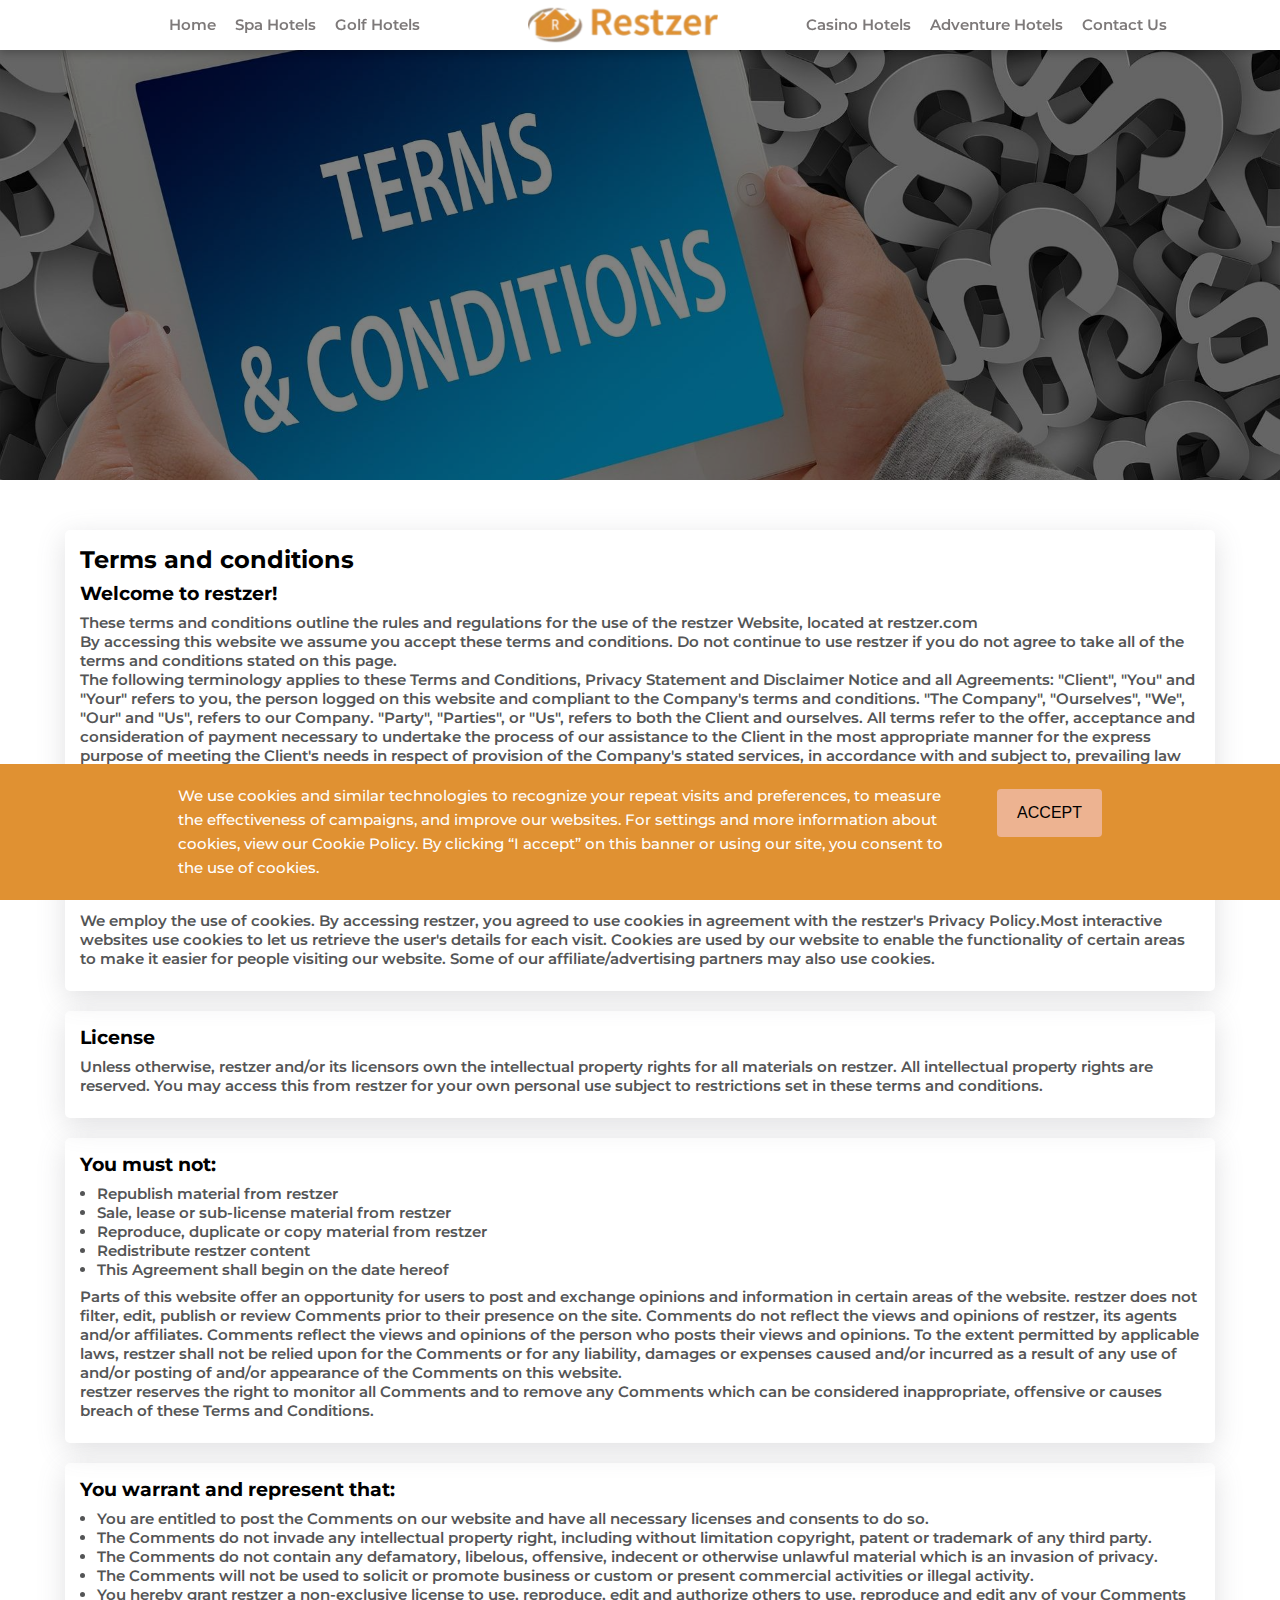
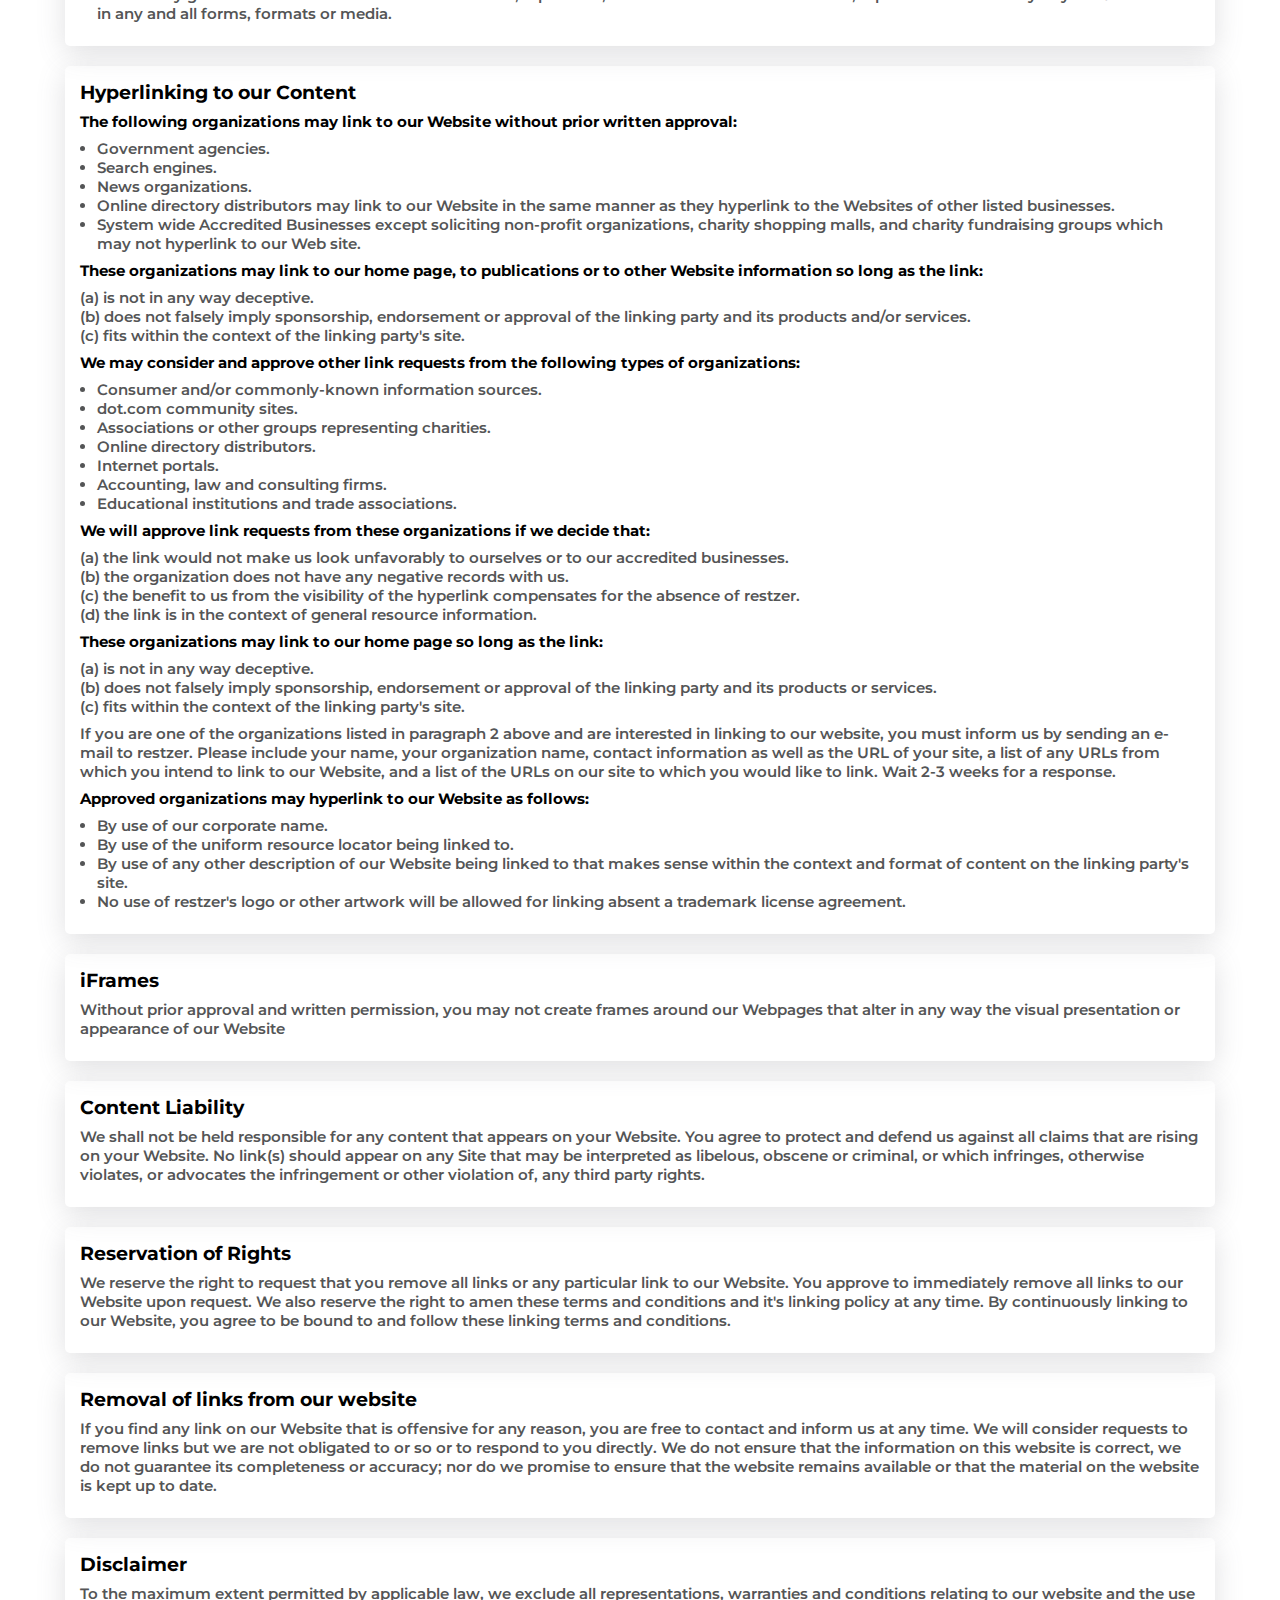
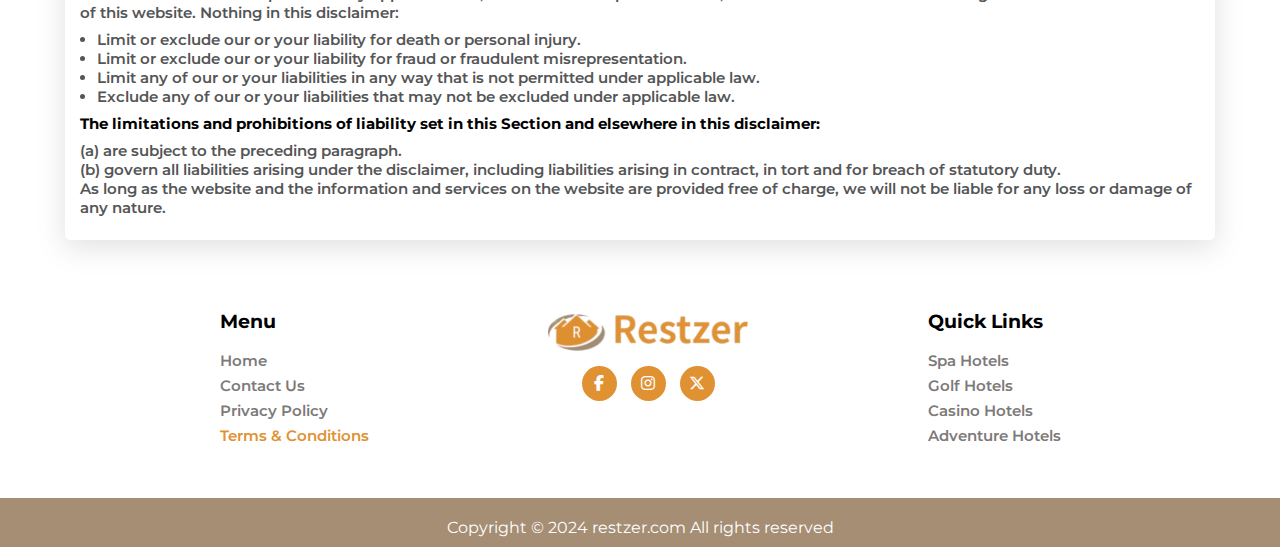
<file: terms-conditions.html>
<!DOCTYPE html>
<html lang="en">

<head>
    <meta charset="UTF-8">
    <meta name="viewport" content="width=device-width, initial-scale=1.0">
    <link rel="stylesheet" href="./assets/css/style.css">
    <link rel="stylesheet" href="./assets/css/responsive.css">
    <link rel="stylesheet" href="https://cdnjs.cloudflare.com/ajax/libs/font-awesome/6.5.2/css/all.min.css">
    <link rel="icon" href="./assets/images/favicon.ico">
    <title>Terms & Conditions</title>
</head>

<body>
  <!-- Header Start -->
  <header class="site-header">
    <div class="container">
        <nav class="desktop-menu">
            <div class="logo-hidden">
                <a href="./index.html"><img src="./assets/images/logo7.png" alt="logo"></a>
            </div>
            <div class="main-navbar">
                <ul class="desktop-navlist1">
                    <li><a  href="./index.html">Home</a></li>
                    <li><a href="./spa.html">Spa Hotels</a></li>
                    <li><a href="./golf.html">Golf Hotels</a></li>
                    <li class="desktop-hidden-menu"><a href="./casino.html">Casino Hotels</a> </li>
                    <li class="desktop-hidden-menu"><a href="./adventure.html">Adventure Hotels</a></li>
                    <li class="desktop-hidden-menu"><a href="mailto:info@restzer.com">Contact Us</a></li>
                </ul>
                <div class="logo">
                    <a href="./index.html"><img src="./assets/images/logo7.png" alt="logo"></a>
                </div>
                <ul class="desktop-navlist2">

                    <li><a href="./casino.html">Casino Hotels</a> </li>
                    <li><a href="./adventure.html">Adventure Hotels</a></li>
                    <li><a href="mailto:info@restzer.com">Contact Us</a></li>
                </ul>
                <div class="close-icon"><i class="fa-solid fa-x"></i></div>
            </div>
            <div class="menu-icon"><i class="fa-solid fa-bars"></i></div>
        </nav>
    </div>
</header>
<!-- Header End -->

    <!--Pages Banner Section  Start -->
    <section class="banner">
        <div class="banner-image pages-banner-image">
            <img src="./assets/images/terms-conditions-banner-image.jpg" alt="image">
        </div>
        <div class="banner-text pages-banner-text">
            <div class="pages-banner-text-group">
                <h1>Terms and Conditions</h1>
            </div>
        </div>
    </section>
    <!-- Pages Banner Section  End-->

    <!-- Privacy Policy Content Section Start -->
    <section class="terms-conditions-content">
        <div class="container">
            <div class="terms-conditions-wrapper">

                <div class="terms-conditions-group">
                    <h2>Terms and conditions </h2>
                    <h3>Welcome to restzer! </h3>
                    <p>These terms and conditions outline the rules and regulations for the use of the restzer
                        Website, located at <a href="www.restzer.com" target="_blank">restzer.com</a>
                        <br>By accessing this website we assume you accept these terms and conditions. Do not
                        continue to use restzer if you do not agree to take all of the terms and conditions stated on
                        this page.
                        <br> The following terminology applies to these Terms and Conditions, Privacy Statement and
                        Disclaimer Notice and all Agreements: "Client", "You" and "Your" refers to you, the person
                        logged on this website and compliant to the Company's terms and conditions. "The
                        Company", "Ourselves", "We", "Our" and "Us", refers to our Company. "Party", "Parties", or
                        "Us", refers to both the Client and ourselves. All terms refer to the offer, acceptance and
                        consideration of payment necessary to undertake the process of our assistance to the Client
                        in the most appropriate manner for the express purpose of meeting the Client's needs in
                        respect of provision of the Company's stated services, in accordance with and subject to,
                        prevailing law of Netherlands. Any use of the terminology ending or other words in singular,
                        plural, capitalization and/or he/she or they, are taken as interchangeable and therefore as
                        referring to themselves. Our Terms and Conditions were created with the help of the Terms &
                        Conditions Generator.
                    </p>
                </div>

                <div class="terms-conditions-group">
                    <h3>Cookies </h3>
                    <p>We employ the use of cookies. By accessing restzer, you agreed to use cookies in
                        agreement with the restzer's Privacy Policy.Most interactive websites use cookies to let us
                        retrieve the user's details for each visit.
                        Cookies are used by our website to enable the functionality of certain areas to make it easier
                        for people visiting our website. Some of our affiliate/advertising partners may also use
                        cookies.
                    </p>
                </div>

                <div class="terms-conditions-group">
                    <h3>License </h3>
                    <p>Unless otherwise, restzer and/or its licensors own the intellectual property rights for all
                        materials on restzer. All intellectual property rights are reserved. You may access this from
                        restzer for your own personal use subject to restrictions set in these terms and conditions.
                    </p>
                </div>

                <div class="terms-conditions-group">
                    <h3>You must not: </h3>
                    <ul>
                        <li>Republish material from restzer</li>
                        <li>Sale, lease or sub-license material from restzer</li>
                        <li>Reproduce, duplicate or copy material from restzer</li>
                        <li>Redistribute restzer content</li>
                        <li>This Agreement shall begin on the date hereof</li>
                    </ul>
                    <p>Parts of this website offer an opportunity for users to post and exchange opinions and
                        information in certain areas of the website. restzer does not filter, edit, publish or review
                        Comments prior to their presence on the site. Comments do not reflect the views and
                        opinions of restzer, its agents and/or affiliates. Comments reflect the views and opinions of
                        the person who posts their views and opinions. To the extent permitted by applicable laws,
                        restzer shall not be relied upon for the Comments or for any liability, damages or expenses
                        caused and/or incurred as a result of any use of and/or posting of and/or appearance of the
                        Comments on this website.
                        <br>restzer reserves the right to monitor all Comments and to remove any Comments which can
                        be considered inappropriate, offensive or causes breach of these Terms and Conditions.
                    </p>
                </div>

                <div class="terms-conditions-group">
                    <h3>You warrant and represent that: </h3>
                    <ul>
                        <li>You are entitled to post the Comments on our website and have all necessary licenses and
                            consents to do so.
                        </li>
                        <li>The Comments do not invade any intellectual property right, including without limitation
                            copyright, patent or trademark of any third party.
                        </li>
                        <li>The Comments do not contain any defamatory, libelous, offensive, indecent or otherwise
                            unlawful material which is an invasion of privacy.</li>
                        <li>The Comments will not be used to solicit or promote business or custom or present
                            commercial activities or illegal activity.</li>
                        <li>You hereby grant restzer a non-exclusive license to use, reproduce, edit and authorize
                            others to use, reproduce and edit any of your Comments in any and all forms, formats or
                            media.</li>
                    </ul>
                </div>

                <div class="terms-conditions-group">
                    <h3>Hyperlinking to our Content </h3>
                    <h4>The following organizations may link to our Website without prior written approval:</h4>
                    <ul>
                        <li>Government agencies. </li>
                        <li>Search engines.</li>
                        <li>News organizations. </li>
                        <li>Online directory distributors may link to our Website in the same manner as they hyperlink
                            to
                            the Websites of other listed businesses.</li>
                        <li>System wide Accredited Businesses except soliciting non-profit organizations, charity
                            shopping malls, and charity fundraising groups which may not hyperlink to our Web site.</li>
                    </ul>
                    <h4>These organizations may link to our home page, to publications or to other Website
                        information so long as the link:</h4>
                    <p> (a) is not in any way deceptive.<br> (b) does not falsely
                        imply
                        sponsorship, endorsement or approval of the linking party and its products and/or services.
                        <br> (c) fits within the context of the linking party's site.
                    </p>
                    <h4>We may consider and approve other link requests from the following types of organizations:</h4>
                    <ul>
                        <li>Consumer and/or commonly-known information sources.</li>
                        <li>dot.com community sites.</li>
                        <li>Associations or other groups representing charities. </li>
                        <li>Online directory distributors.</li>
                        <li>Internet portals.</li>
                        <li>Accounting, law and consulting firms.</li>
                        <li>Educational institutions and trade associations. </li>
                    </ul>
                    <h4>We will approve link requests from these organizations if we decide that:</h4>
                    <p>(a) the link would
                        not make us look unfavorably to ourselves or to our accredited businesses.<br> (b) the
                        organization does not have any negative records with us.<br> (c) the benefit to us from the
                        visibility of the hyperlink compensates for the absence of restzer.<br>(d) the link is in the
                        context of general resource information.
                    </p>
                    <h4>These organizations may link to our home page so long as the link:</h4>
                    <p>(a) is
                        not in any way
                        deceptive.<br> (b) does not falsely imply sponsorship, endorsement or approval of the linking
                        party and its products or services. <br> (c) fits within the context of the linking party's
                        site.</p>
                    <p>If you are one of the organizations listed in paragraph 2 above and are interested in linking
                        to our website, you must inform us by sending an e-mail to restzer. Please include your
                        name, your organization name, contact information as well as the URL of your site, a list of
                        any URLs from which you intend to link to our Website, and a list of the URLs on our site to
                        which you would like to link. Wait 2-3 weeks for a response.
                    </p>
                    <h4>Approved organizations may hyperlink to our Website as follows:</h4>
                    <ul>
                        <li>By use of our corporate name.</li>
                        <li>By use of the uniform resource locator being linked to.</li>
                        <li>By use of any other description of our Website being linked to that makes sense within the
                            context and format of content on the linking party's site.</li>
                        <li>No use of restzer's logo or other artwork will be allowed for linking absent a trademark
                            license agreement.</li>
                    </ul>
                </div>

                <div class="terms-conditions-group">
                    <h3>iFrames </h3>
                    <p>Without prior approval and written permission, you may not create frames around our
                        Webpages that alter in any way the visual presentation or appearance of our Website
                    </p>
                </div>

                <div class="terms-conditions-group">
                    <h3>Content Liability
                    </h3>
                    <p>We shall not be held responsible for any content that appears on your Website. You agree to
                        protect and defend us against all claims that are rising on your Website. No link(s) should
                        appear on any Site that may be interpreted as libelous, obscene or criminal, or which
                        infringes, otherwise violates, or advocates the infringement or other violation of, any third
                        party rights.
                    </p>
                </div>

                <div class="terms-conditions-group">
                    <h3>Reservation of Rights </h3>
                    <p>We reserve the right to request that you remove all links or any particular link to our Website.
                        You approve to immediately remove all links to our Website upon request. We also reserve the
                        right to amen these terms and conditions and it's linking policy at any time. By
                        continuously linking to our Website, you agree to be bound to and follow these linking terms
                        and conditions.

                    </p>
                </div>

                <div class="terms-conditions-group">
                    <h3>Removal of links from our website </h3>
                    <p>If you find any link on our Website that is offensive for any reason, you are free to contact and
                        inform us at any time. We will consider requests to remove links but we are not
                        obligated to or so or to respond to you directly.
                        We do not ensure that the information on this website is correct, we do not guarantee its
                        completeness or accuracy; nor do we promise to ensure that the website remains available
                        or that the material on the website is kept up to date.
                    </p>
                </div>

                <div class="terms-conditions-group">
                    <h3>Disclaimer </h3>
                    <p>To the maximum extent permitted by applicable law, we exclude all representations,
                        warranties and conditions relating to our website and the use of this website. Nothing in this
                        disclaimer:
                    </p>
                    <ul>
                        <li>Limit or exclude our or your liability for death or personal injury.</li>
                        <li>Limit or exclude our or your liability for fraud or fraudulent misrepresentation.</li>
                        <li>Limit any of our or your liabilities in any way that is not permitted under applicable law.
                        </li>
                        <li>Exclude any of our or your liabilities that may not be excluded under applicable law.</li>
                    </ul>
                    <h4>The limitations and prohibitions of liability set in this Section and elsewhere in this
                        disclaimer: </h4>
                       <p> (a) are subject to the preceding paragraph.<br>(b) govern all liabilities arising under the
                        disclaimer, including liabilities arising in contract, in tort and for breach of statutory
                        duty.<br>
                        As long as the website and the information and services on the website are provided free of
                        charge, we will not be liable for any loss or damage of any nature.</p>
                </div>

            </div>
        </div>
    </section>
    <!-- Privacy Policy Content Section Start -->

    <!-- Footer Section Start -->
    <footer class="footer">
        <div class="container">
            <div class="footer-wrapper">
                <div class="footer-links footer-items">
                    <h3>Menu</h3>
                    <ul>
                        <li><a href="./index.html">Home</a></li>
                        <li><a href="mailto:info@restzer.com">Contact Us</a></li>
                        <li><a href="./privacy.html">Privacy Policy</a></li>
                        <li><a class="active" href="./terms-conditions.html">Terms & Conditions</a></li>
                     
                    </ul>
                </div>
                <div class="logo-icon footer-items">
                    <div class="logo-bottom">
                        <a href="./index.html">
                            <img src="./assets/images/logo7.png" alt="logo-bottom"></a>
                    </div>
                    <div class="footer-icons">
                        
                            <a href="" target="_blank"><i class="fa-brands fa-facebook-f"></i></a>
                            <a href="" target="_blank"><i class="fa-brands fa-instagram"></i></a>
                            <a href="" target="_blank"><i class="fa-brands fa-x-twitter"></i></a>
                        
                    </div>
                </div>
                <div class="footer-quick-links footer-items">
                    <h3>Quick Links</h3>
                    <ul>
                        <li><a href="./spa.html">Spa Hotels</a></li>
                        <li><a href="./golf.html">Golf Hotels</a></li>
                        <li><a href="./casino.html">Casino Hotels</a></li>
                        <li><a href="./adventure.html">Adventure Hotels</a></li>
                    </ul>
                </div>
            </div>
        </div>
    </footer>
    <!-- Footer Section End -->

    <!-- Copyright Section Start -->
    <div class="copyright">
        <div class="container">
            <div class="copyright-wrapper">
                <p>Copyright &copy; 2024 restzer.com All rights reserved </p>
            </div>
        </div>
    </div>
    <!-- Copyright Section End -->
    <script src="./assets/js/jquery.js"></script>
    <script src="./assets/js/index.js"></script>
</body>

</html>
</file>
<file: assets/css/style.css>
@import url('https://fonts.googleapis.com/css2?family=Montserrat:ital,wght@0,100..900;1,100..900&display=swap');

/* Global CSS Start */

* {
  padding: 0;
  margin: 0;
  box-sizing: border-box;
}

body {
  margin: 0;
  padding: 0;
  font-family: "Montserrat", sans-serif;
}

h1,
h2,
h3,
h4,
h5,
h6 {
  font-family: "Montserrat", sans-serif;
}

p {
  margin-bottom: 0;
}

ul {
  padding: 0;
  margin: 0;
  list-style-type: none;

}

a {
  text-decoration: none;
  color: inherit;
}

img {
  max-width: 100%;
  object-fit: cover;
  width: 100%;
}

.container {
  width: 100%;
  max-width: 1170px;
  margin: 0 auto;
  padding: 0 10px;
}

/* Global CSS End */

/*Header CSS Start */
.logo img,
.logo-hidden img {
  width: 85%;
  text-align: center;
  max-width: 250px;
  vertical-align: middle;
}

.logo-bottom img {
  width: 80%;
  text-align: center;
  max-width: 250px;
}

.logo a,
.logo-hidden a {
  display: inline-block;
  width: 100%;
  text-align: left;
}

.logo-bottom a {
  text-align: center;
  display: inline-block;
  width: 100%;
}

.logo-hidden {
  display: none;
}

.site-header {
  position: sticky;
  top: 0;
  left: 0;
  right: 0;
  width: 100%;
  margin: 0 auto;
  z-index: 9999;
  background-color: #fff;
  box-shadow: rgba(0, 0, 0, 0.24) 0px 3px 8px;
}

.site-header .container {
  max-width: 1160px;
  margin: 0 auto;
  padding: 0 10px;
}

.main-navbar ul {
  display: flex;
  gap: 9px;
  justify-content: center;
  align-items: center;
}

.main-navbar {
  display: flex;
  justify-content: space-evenly;
  gap: 10px;
  align-items: center;
  width: 100%;
}

.main-navbar ul li a {
  font-size: 1rem;
  padding: 5px;
  display: inline-block;
  color: #7d7979;
  font-weight: 600;
  line-height: 40px;
  transition: 0.5sec all ease-in;
  font-size: 15px;
  text-align: center;
  cursor: pointer;
  text-decoration: none;
  text-transform: capitalize;
}

.desktop-hidden-menu {
  display: none;
}

.desktop-navlist1 {
  width: 40%;
  margin: auto 0;
}

.logo {
  width: 20%;
  margin: auto;
}

.desktop-navlist2 {
  width: 40%;
  margin: auto 0;
  text-align: center;
}

.logo img {
  display: inline-block;
}

.main-navbar ul li a.active {
  /* color: #AC4E16; */
  color: #e09132;
}

.footer .footer-links ul li a.active {
  /* color: #AC4E16; */
  color: #e09132;
}

.main-navbar ul li a:hover {
  color: #fff;
  /* background: #AC4E16; */
  background: #e09132;
}

.close-icon {
  display: none;
}



/* .fixed-header {
  background-color: #fffcfc;
} */
.desktop-menu {
  display: flex;
  justify-content: space-around;
  /* padding: 5px 0; */
}

.menu-icon {
  display: none;
  color: #000;
  width: 30px;
  text-align: right;
  cursor: pointer;
  margin: auto 0;
}

/* Header CSS End */


/* Banner Section CSS Start */
.banner {
  position: relative;
}

.banner-image {
  height: 590px;
  width: 100%;
}

.banner-image img {
  height: 100%;
  object-fit: cover;
  width: 100%;
}

.banner-text {
  position: absolute;
  top: 50%;
  left: 50%;
  transform: translate(-50%, -50%);
  height: 100%;
  width: 100%;
  display: flex;
  justify-content: center;
  align-items: center;
  background-color: #0000007d;
}

.banner-text h1 {
  font-size: 65px;
  color: #fff;
  display: block;
  font-weight: 700;
}

.banner-text h2 {
  font-size: 30px;
  max-width: 800px;
  margin: 10px auto;
  color: #fff;
  text-align: center;
  font-weight: 600;
}

.banner-text-group {
  animation: gobig 2s ease-in-out forwards;
  opacity: 0;
  transform: scale(0);
  text-align: center;
}

@keyframes gobig {
  to {
    opacity: 1;
    transform: scale(1);
  }
}

/* Banner Section  CSS End */

/* Home Cards CSS Start */
.home-page-cards {
  padding: 50px 0;
}

.home-cards {
  display: flex;
  align-items: center;
  justify-content: space-evenly;
  flex-wrap: wrap;
}

.home-card {
  width: 47%;
  text-align: center;
  box-shadow: rgba(0, 0, 0, 0.24) 0px 3px 8px;
  margin: 15px auto;
  position: relative;
  border-radius: 5px;
  overflow: hidden;
}

.home-card-image {
  overflow: hidden;
  height: 300px;

}

.home-card-image img {
  width: 100%;
  height: 100%;
  cursor: pointer;
  object-fit: cover;
  transition: all 0.5s ease-in-out;
  object-fit: cover;
  transition: 0.5s all ease-in-out;
}

.home-card:hover .home-card-image img {
  transform: scale(1.3);
}

.home-card-image img:hover {
  transform: scale(1.2);
}

.card-content {
  height: 100%;
  width: 100%;
  position: absolute;
  top: 0;
  bottom: 0;
  background: rgba(0 0 0/40%);
  background-blend-mode: multiply;

}

.card-content a {
  text-align: center;
  display: flex;
  flex-direction: column;
  justify-content: center;
  align-items: center;
  height: 100%;
  width: 100%;
  color: #fff;
  text-decoration: none;

}

.card-content a h3 {
  font-size: 35px;
}

/* Home Cards CSS End*/

/* Home Page Featured Hotels CSS Start */
.home-page-featured-cards {
  /* background-color: #dc703270; */
  background-color: #a58e74;
  padding: 50px 0 60px 0;
}

.home-page-featured-cards h2 {
  text-align: center;
  margin-bottom: 15px;
  font-size: 40px;
  color: #fff;
}

.home-featured-cards-wrapper {
  display: flex;
  justify-content: center;
  align-items: flex-start;
  flex-wrap: wrap;
  gap: 15px;

}

.home-featured-card {
  width: 48%;
  border-radius: 5px;
  overflow: hidden;
  box-shadow: rgba(0, 0, 0, 0.24) 0px 3px 8px;
}

.home-featured-card-image {
  overflow: hidden;
  height: 280px;
}

.home-featured-card-image img {
  width: 100%;
  height: 100%;
  object-fit: cover;
  transition: 0.5s all ease-in-out;
}

.home-featured-card-image img:hover {
  transform: scale(1.3);
}

.home-featured-card-content ul {
  list-style-type: disc;
  margin-left: 17px;
}

.home-featured-card-content {
  padding: 15px;
  min-height: 300px;
  background-color: #fff;
}

.home-featured-card-content p,
.home-featured-card-content ul li {
  font-weight: 500;
}

.home-featured-card-content a {
  /* background: #AC4E16; */
  background: #e09132;
  padding: 8px 20px;
  border-radius: 5px;
  margin-top: 10px;
  display: inline-block;
  color: #fff;
}

.home-featured-card-content a:hover {
  background-color: #FFB152;
}

.home-page-guide-cards {
  padding: 50px 0;
}

.home-page-guide-cards h3 {
  font-size: 40px;
  text-align: center;
}

/* Home Page Featured Hotels CSS End*/

/* Home Page Signup CSS Start */
.home-signup-section {
  padding: 40px 0;
  background-color: #DFE0DF;
  background: linear-gradient(to top, #DFE0DF, #bfc1bf);
}

.home-signup-wrapper {
  text-align: center;

}

.home-signup-wrapper h3 {
  text-align: center;
  font-size: 30px;
}

.home-signup-input-wrapper {
  padding-top: 20px;
  margin: 0 auto;
}

.home-signup-input {
  width: 40%;
  display: inline-block;
  font-size: 16px;
  padding: 10px 15px;
  outline: none;
  border: none;
}

.home-signup-submit-button {
  display: inline-block;
  /* background: #AC4E16; */
  background: #e09132;
  color: #fff;
  padding: 10px 25px;
  font-size: 16px;
  outline: none;
  border: none;
  margin-left: 4px;
  cursor: pointer;
}

.home-signup-submit-button:hover {
  background-color: #FFB152;
  color: #fff;
}

/* Home Page Signup CSS End */


/* Footer CSS Start */
.footer {
  /* background-color: #f5dacb; */
  padding: 50px 5px;
}

.footer-wrapper {
  display: flex;
  justify-content: space-evenly;
  flex-wrap: wrap;
}

.footer-icons {
  text-align: center;
  margin: 7px;
}



.footer-items h3 {
  color: #000;
}

.footer-icons i {
  width: 35px;
  height: 35px;
  border-radius: 50%;
  font-size: 16px;
  color: #fffcfc;
  /* background: #AC4E16; */
  background: #e09132;
  line-height: 35px;
  margin: 0 5px;
  transition: 0.6s all ease-out;
  display: inline-flex;
  justify-content: center;
  align-items: center;
}

.footer-icons i:hover {
  transform: scale(1.3);
}

.footer-links ul,
.footer-quick-links ul {
  margin-top: 15px;

}

.footer-links ul li,
.footer-quick-links ul li {
  padding: 3px 0px;
}

.footer-links ul li a,
.footer-quick-links ul li a {
  color: #7d7979;
  cursor: pointer;
  font-weight: 600;
  text-transform: capitalize;
  font-size: 15px;
  text-decoration: none;
}

.footer-links ul li a:hover,
.footer-quick-links ul li a:hover {
  /* color: #AC4E16; */
  color: #e09132;
  cursor: pointer;
}

.footer-links ul li a.active,
.footer-quick-links ul li a.active {
  /* color: #AC4E16; */
  color: #e09132;
}

.logo-bottom {
  text-align: center;
}

/* Footer CSS End */


/* Copyright Section CSS Start */
.copyright {
  padding: 20px 0 10px 0;
  background-color: #a58e74;
}

.copyright p {
  text-align: center;
  color: #fff;
  margin: auto 0;
  font-weight: 400;
}

/* Copyright Section CSS End */

/* Pages CSS Start */


/* Pages Banner CSS Start */
.pages-banner-image {
  height: 430px;
}

.pages-banner-text h1 {
  font-size: 45px;
  font-weight: 600;
}

.pages-banner-text h2 {
  font-size: 27px;
  font-weight: 600;
}

.pages-banner-text-group {
  animation: slideside 1.5s ease-in-out forwards;
  opacity: 0;
  transform: translateY(-200px);
  text-align: center;
}

@keyframes slideside {
  to {
    opacity: 1;
    transform: translateY(0);
  }
}

/* Pages Banner CSS End */
.pages-intro {
  padding: 45px 10px;
}

.pages-intro-wrapper {
  max-width: 1100px;
  margin: 0 auto;
}

.pages-intro-wrapper p {
  font-size: 15px;
  color: #545556;
  font-weight: 500;
}

.checked {
  /* color: #AC4E16; */
  color: #e09132;
}

.pages-cards {
  display: flex;
  flex-wrap: wrap;
  gap: 15px;
  justify-content: center;
}

.pages-card {
  width: 48%;
  display: flex;
  flex-wrap: wrap;
  box-shadow: rgba(149, 157, 165, 0.2) 0px 8px 24px;
  border-radius: 5px;
  overflow: hidden;
}

.pages-card:last-child {
  width: 97%;
}


.pages-card-image {
  overflow: hidden;
  height: 320px;
  width: 100%;
}

.pages-card-image img {
  height: 100%;
  width: 100%;
  object-fit: cover;
  transition: 0.6s all ease-in-out;
}

.pages-card-image img:hover {
  transform: scale(1.2);
}

.pages-card-content-group {
  margin: 10px 0;
  width: 100%;
  display: inline-flex;
  justify-content: flex-start;
  align-items: center;
  gap: 30px;
  flex-wrap: wrap;
}

.pages-card-content ul li {
  list-style-type: disc;
  margin-left: 17px;

}

.pages-card-content {
  padding: 20px;
  width: 100%;
}

.pages-card-content p,
.pages-card-content ul li {
  color: #545556;
  font-weight: 500;
  font-size: 15px;
}


.pages-card-content h2 {
  margin-bottom: 5px;
}

.subpage-exp-content {
  margin-top: 10px;
  display: none;
  font-weight: 500;
  font-size: 15px;
  color: #545556;
}

.btn-darkred-block {
  margin-top: 10px;
  color: #fff;
  background-color: #e09132;
  border: none;
  outline: none;
  padding: 10px 5px;
  border-radius: 5px;
  font-size: 14px;
  transition: 0.3s all ease-in-out;
  cursor: pointer;
  min-width: 115px;
  line-height: 14px;
  display: inline-block;
  text-align: center;
}

.btn-darkred-block:hover {
  background: #FFB152;
}

.pages-link-btn {
  display: inline-block;
  margin-top: 10px;
  color: #fff;
  /* background-color: #AC4E16; */
  background-color: #e09132;
  border: none;
  outline: none;
  padding: 10px 5px;
  border-radius: 5px;
  font-size: 14px;
  margin-left: 20px;
  font-weight: 400;
  transition: 0.3s all ease-in-out;
  min-width: 115px;
  line-height: 14px;
  text-align: center;
}

.pages-link-btn:hover {
  background: #FFB152;
}

.text-left {
  text-align: left;
}

.text-center {
  text-align: center;
}

.heading-like {
  font-weight: 700;
  color: #000;
}

/* Pages Cards Section CSS Start */
.pages-cards-wrapper h3 {
  font-size: 30px;
  text-align: center;
  margin-bottom: 20px;
}

/* Pages Cards Section CSS Start */

/* After Cards Text CSS Start */

.after-cards-text {
  padding: 50px 10px;
}

.after-cards-text-wrapper {
  display: flex;
  justify-content: center;
  flex-wrap: wrap;
}

.after-cards-text-group {
  width: 48%;
  gap: 20px;
  padding: 20px;
  max-width: 1100px;
  margin: 0 auto 20px auto;
  box-shadow: rgba(0, 0, 0, 0.24) 0px 3px 8px;
  border-radius: 5px;
  background: #e1b989;
}

.after-cards-text-group h3 {
  font-size: 20px;
  margin-bottom: 8px;
  max-width: 400px;
}

.after-cards-text-group p {
  color: #464748;
  font-size: 15px;
  font-weight: 600;
  max-width: 510px;
  margin: 0 auto;
}

.text-cards-icon-group {
  display: inline-flex;
  justify-content: space-between;
  width: 100%;
  gap: 20px;
  padding: 10px 0;
  align-items: normal;
}

.text-card-icons {
  display: flex !important;
  width: 40px;
  height: 40px;
  /* background: #AC4E16; */
  background: #e09132;
  color: #fff;
  align-items: center;
  justify-content: center;
  border-radius: 10px;
  font-size: 20px;
  text-align: center;
  line-height: 30px;
}

/* After Cards Text CSS End */

/* Privacy Policy Page CSS Start */

section.privacy-policy-content {
  padding-top: 45px;
}

.privacy-policy-group {
  padding: 15px;
  box-shadow: rgba(100, 100, 111, 0.2) 0px 7px 29px 0px;
  margin-bottom: 20px;
  border-radius: 5px;
}

.privacy-policy-group h3 {
  margin-bottom: 10px;
  font-size: 20px;
}

.privacy-policy-group p {
  font-size: 15px;
  font-weight: 600;
  color: #545556;
  max-width: 1100px;
  word-break: break-word;
}

.privacy-policy-group a {
  color: #B76F06;
}

/* Privacy Policy Page CSS End*/

/* Terms Conditons CSS Start */
.terms-conditions-content {
  padding: 50px 0 0 0;
}

.terms-conditions-group {
  padding: 15px;
  box-shadow: rgba(100, 100, 111, 0.2) 0px 7px 29px 0px;
  margin-bottom: 20px;
  border-radius: 5px;
}

.terms-conditions-group h2 {
  margin-bottom: 8px;
}

.terms-conditions-group h3 {
  margin-bottom: 8px;

}

.terms-conditions-group h4 {
  margin-bottom: 8px;
  font-size: 15px;
}

.terms-conditions-group p {
  font-size: 15px;
  color: #545556;
  font-weight: 600;
  margin-bottom: 8px;
}

.terms-conditions-group ul {
  margin-bottom: 8px;
}

.terms-conditions-group ul li {
  color: #545556;
  font-size: 15px;
  font-weight: 600;
  list-style: disc;
  margin-left: 17px;
}

/* Terms Conditons CSS End */
/* Pages CSS End */


/* Cookies CSS Start */

#cookie-bar {
  font-family: "Montserrat", sans-serif;
  /* background: #ac4e16; */
  background: #e09132;
  display: block;
  position: fixed;
  bottom: 0px;
  width: 100%;
  left: 0px;
  color: #fff;
  width: 100%;
}

#cookie-bar p {
  width: 85%;
  float: left;
  display: inline-block;
  font-size: 15px;
  font-weight: 500;
  line-height: 24px;
  color: #fff;
}

#cookie-bar button {
  float: right;
  background: #edb391;
  border: none;
  padding: 15px 20px;
  text-transform: uppercase;
  font-size: 16px;
  font-weight: 500;
  margin-top: 5px;
  border-radius: 4px;
  cursor: pointer;
}

#cookie-bar button:hover {
  color: #B76F06;
  background: #fff;

}

#cookie-bar a {
  color: #fff;
}

#contentcookie {
  padding: 20px 50px;
  width: 80%;
  margin: auto;
}

.clear {
  clear: both;
}

/* Cookies CSS End */
</file>
<file: assets/css/responsive.css>
@media screen and (max-width:991px) {
    .logo {
        display: none;
    }

    .logo-hidden {
        display: block;
    }

    .desktop-hidden-menu {
        display: block;
    }

    .main-navbar .desktop-navlist2 {
        display: none;
    }

    .main-navbar .desktop-navlist1 {
        width: 100%;
    }


    .desktop-menu {
        justify-content: space-between;
        z-index: 100;
        width: 100%;
    }

    .main-navbar ul {
        flex-direction: column;
        z-index: 50;
        width: 100%;
    }

    .main-navbar {
        flex-direction: column;
        justify-content: flex-start;
        width: 100%;
    }

    .desktop-navlist1 {
        margin: 0 auto;
    }

    .main-navbar ul li a:hover {
        color: #e09132;
        background-color: transparent;
    }

    .main-navbar li {
        padding: 20px auto;
    }

    .menu-icon {
        display: block;
    }

    .main-navbar {
        position: fixed;
        top: 0;
        left: 0;
        height: 100%;
        width: 100%;
        padding: 50px;
        background-color: #ddb67b;
        transform: translateY(100%);
        transition: all 0.2s linear;
        z-index: 50;
        justify-content: flex-start;
        color: #fff;
    }

    .menuToggle .main-navbar {
        transform: translateY(0);

    }


    .main-navbar ul li a {
        color: #fff;
        text-align: left;
        font-size: 14px;
        line-height: 10px;
    }

    .main-navbar ul li a.active {
        color:#B76F06;
    }




    .main-navbar .dropdown-arrow {
        display: none;
    }

    .close-icon {
        position: absolute;
        top: 20px;
        right: 20px;
        display: block;
        color: #fff;
        text-align: end;
    }

    .logo img,
    .logo-hidden img {
        width: 70%;
        padding: 5px 0;
    }

    .menu-icon {
        font-size: 20px;
    }

    .banner-image {
        height: 400px;
    }

    .banner-text h1 {
        font-size: 60px;
    }

    .banner-text h2 {
        margin: 5px auto;
    }

    .card-content a h3 {
        max-width: 300px;
    }

    .home-featured-card-image {
        overflow: hidden;
        height: 240px;
    }

    .home-featured-card-content {
        min-height: 320px;
    }

    /* .footer-wrapper {
        max-width: 600px;
        margin-right: auto;    // If tester ask for logo align
    } */

    .footer-links {
        order: 1;
    }

    .footer-quick-links {
        order: 1;
    }

    /* Pages CSS Start */

    .pages-card-image {
        overflow: hidden;
        height: 260px;
        width: 100%;
    }

    .text-cards-icon-group {
        flex-direction: column-reverse;
        gap: 20px;
    }

    .copyright p {
        font-size: 15px;
    }

    /* Pages CSS End */
}

@media screen and (max-width:767px) {
    .banner-image {
        height: 370px;
    }

    .menu-icon {
        font-size: 20px;
    }


    .logo img,
    .logo-hidden img {
        width: 70%;
        padding: 5px 0;
    }

    .card-content a h3 {
        font-size: 27px;
        max-width: 250px;
    }

    .home-featured-card {
        width: 100%;
    }

    .home-featured-card-content {
        min-height: 270px;

    }

    .home-page-guide-cards h3 {
        font-size: 35px;
    }

    .home-signup-wrapper h3 {
        font-size: 25px;
    }

    .home-signup-input {
        width: 80%;
        border-radius: 5px;
    }

    .home-signup-submit-button {
        margin-left: 0px;
        width: 30%;
        margin-top: 10px;
        border-radius: 5px;
    }

    .home-page-guide-cards {
        padding: 30px 0;
    }

    .footer {
        padding: 35px 0;
    }



    .footer-icons {
        text-align: left;
        margin: 15px 0px;
    }

    .footer-wrapper {
        justify-content: flex-start;
        gap: 30px;
    }

    .logo-bottom {
        text-align: left;
    }

    .logo-bottom a {
        text-align: left;
    }

    .logo-bottom img {
        width: 70%;

    }

    .copyright p {
        font-size: 14px;
    }

    /* Pages CSS Start */
    .pages-banner-image {
        height: 350px;
    }

    .pages-banner-text h1 {
        font-size: 42px;
    }

    .pages-banner-text h2 {
        font-size: 22px;
    }

    .pages-intro {
        padding: 35px 5px;
    }

    .pages-card {
        width: 100%;
    }

    .pages-card-image {
        height: 280px;
    }

    .pages-link-btn {
        margin-left: 15px;
    }

    /* Pages CSS End */

}



@media screen and (max-width:575px) {
    .banner-image {
        height: 330px;
    }

    .banner-text h1 {
        font-size: 40px;
    }

    .banner-text h2 {
        font-size: 25px;
    }

    .home-card-image {

        height: 260px;
    }

    .home-featured-card-content a {
        padding: 6px 15px;
    }

    .home-page-guide-cards h3 {
        font-size: 30px;
    }

    .home-signup-submit-button {
        padding: 7px 11px;
        margin-left: 0px;
        width: 30%;
    }

    .home-signup-input {
        font-size: 14px;
    }






    .logo img,
    .logo-hidden img {
        width: 65%;
        padding: 7px 0;
    }

    .logo-bottom img {
        width: 60%;
    }

    .card-content a h3 {
        font-size: 23px;
        max-width: 210px;
    }

    .home-page-cards {
        padding: 25px 0px;
    }

    .home-card {
        margin: 0 auto 20px auto;

    }

    .home-page-featured-cards h2 {
        font-size: 30px;
    }

    .home-signup-wrapper h3 {
        font-size: 18px;
        max-width: 320px;
        margin: 0 auto;
    }

    .footer-items {
        width: 48%;

    }

    .footer-wrapper {
        justify-content: flex-start;
        gap: 20px;
    }

    .copyright p {
        font-size: 14px;
    }

    /* Pages CSS Start */
    .pages-banner-image {
        height: 300px;
    }

    .pages-banner-text h1 {
        font-size: 38px;
    }

    .pages-banner-text h2 {
        font-size: 19px;
    }

    .pages-intro-wrapper p,
    .subpage-exp-content {
        font-size: 14px;
    }

    .after-cards-text-group {
        width: 100%;
    }

    .pages-card-content-group {
        gap: 10px;
    }

    .pages-cards-wrapper h3 {
        font-size: 20px;
        max-width: 300px;
        margin: 0 auto 15px auto;
    }

    .pages-card-image {
        height: 230px;
    }

    .pages-card-content {
        padding: 15px;

    }

    .pages-card-content h2 {
        font-size: 22px;
    }

    .after-cards-text-group h3 {
        font-size: 20px;
        margin-bottom: 2px;
        max-width: 320px;
    }

    .after-cards-text-group p {
        font-size: 14px;
    }

    .privacy-policy-content {
        padding-top: 35px;
    }

    .privacy-policy-group p {
        font-size: 14px;
    }

    .privacy-policy-group h3 {
        margin-bottom: 7px;
        font-size: 18px;
    }

    .terms-conditions-group h2 {
        margin-bottom: 5px;
        font-size: 23px;
    }

    .terms-conditions-group h3 {
        margin-bottom: 5px;
        font-size: 18px;
    }

    .terms-conditions-group p,
    .terms-conditions-group ul li {
        font-size: 13px;
    }

    /* Pages CSS End */

}

@media screen and (max-width:480px) {
    .banner-image {
        height: 300px;
    }

    .banner-text h1 {
        font-size: 40px;
    }

    .banner-text h2 {
        font-size: 20px;
    }

    .home-card {
        width: 100%;
    }

    .home-card-image {
        height: 220px;
    }

    .card-content a h3 {
        font-size: 25px;
    }

    .home-page-featured-cards h2 {
        font-size: 25px;
    }

    .home-signup-wrapper h3 {
        font-size: 17px;
        max-width: 300px;
        margin: 0 auto;
        text-align: center;
    }


    .footer-items {
        width: 100%;
    }

    .footer-wrapper {
        justify-content: center;
    }

    .logo-bottom img {
        width: 38%;
    }

    .copyright p {
        font-size: 12px;
    }

    /* Pages CSS Start */
    .pages-banner-image {
        height: 220px;
    }

    .pages-banner-text h1 {
        font-size: 30px;
    }

    .pages-banner-text h2 {
        font-size: 17px;
        max-width: 200px;
    }

    .pages-card-image {
        height: 200px;
    }

    .pages-card-content h2 {
        font-size: 20px;
    }

    .pages-card-content p,
    .pages-card-content ul li {
        font-size: 14px;
    }

    .pages-card-content h2 {
        font-size: 19px;
    }

    .after-cards-text-group h3 {
        font-size: 18px;
        max-width: 310px;
    }

    .after-cards-text-group p {
        font-size: 13px;
    }

    .privacy-policy-group p {
        font-size: 13px;
    }

    .terms-conditions-group h2 {

        font-size: 22px;
    }

    .terms-conditions-group h3 {

        font-size: 17px;
    }

    .terms-conditions-group p,
    .terms-conditions-group ul li {
        font-size: 13px;
    }

    /* Pages CSS Start */




}
</file>
